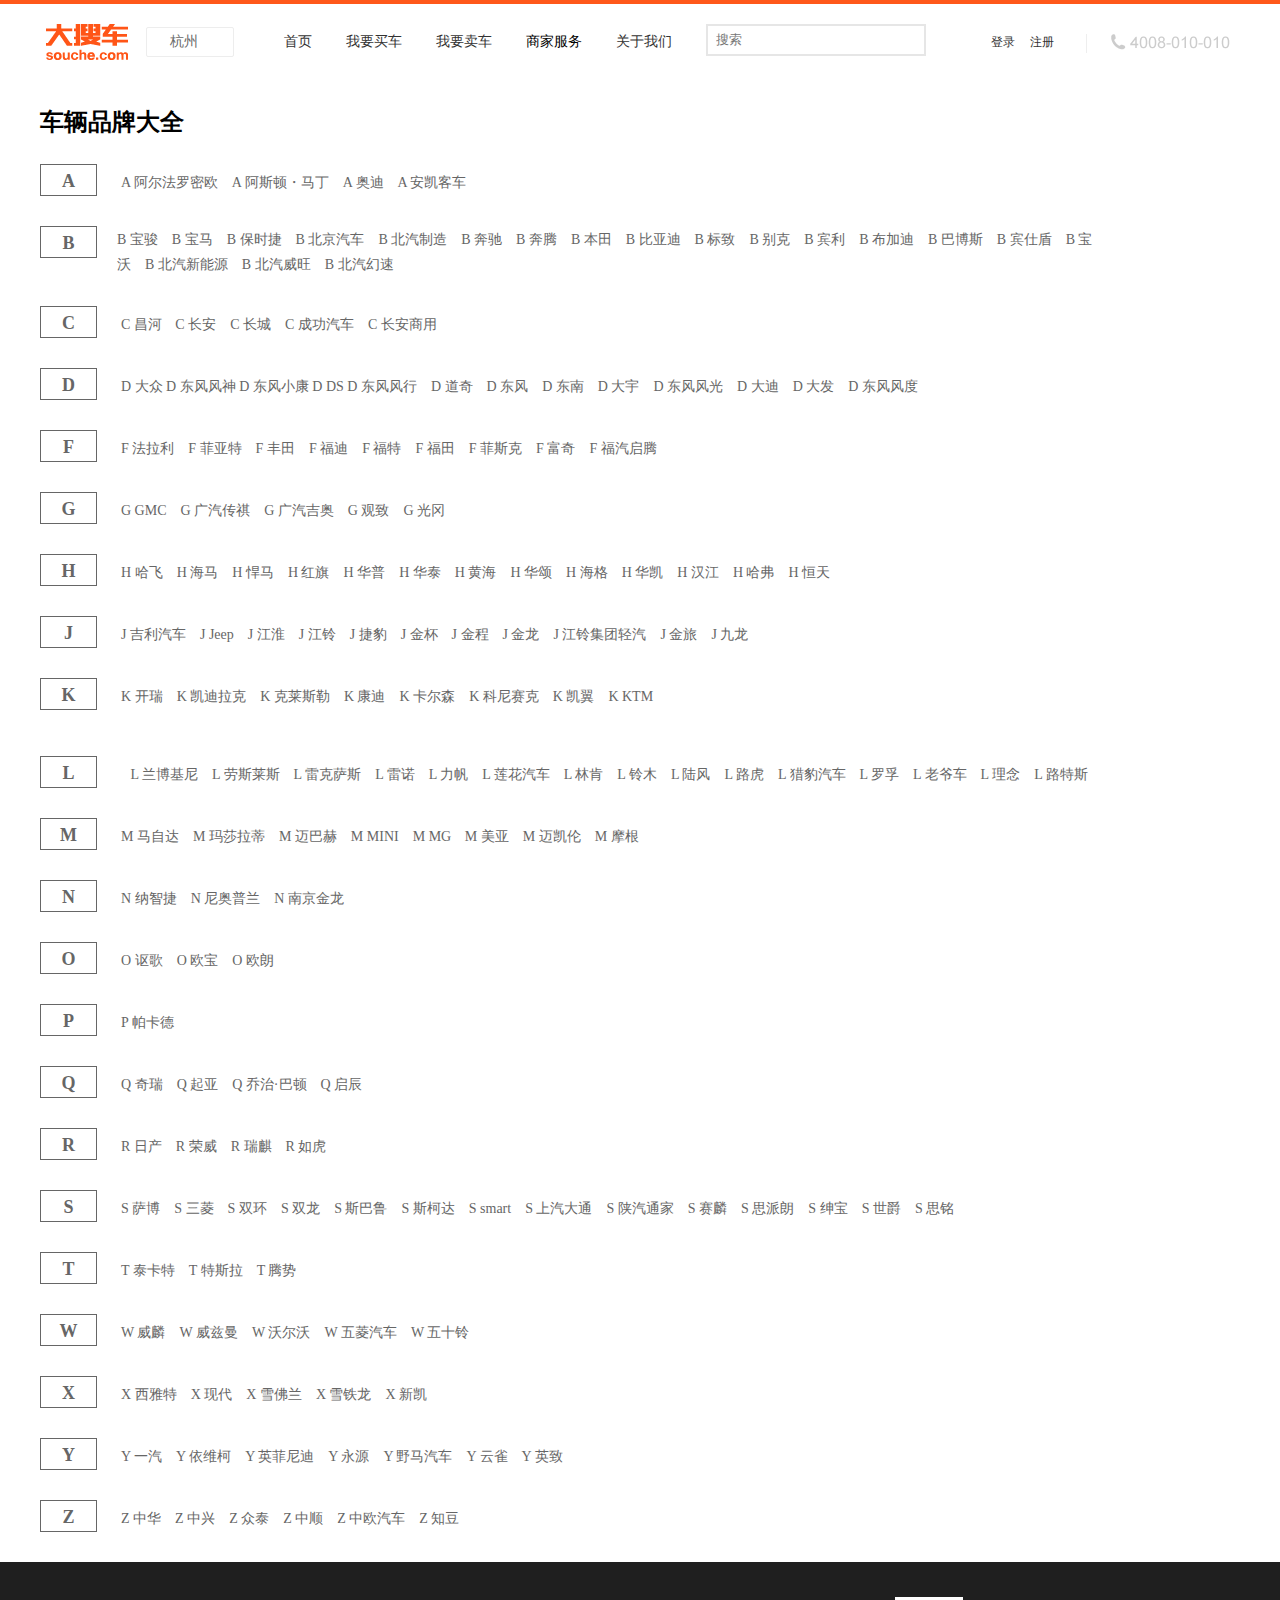
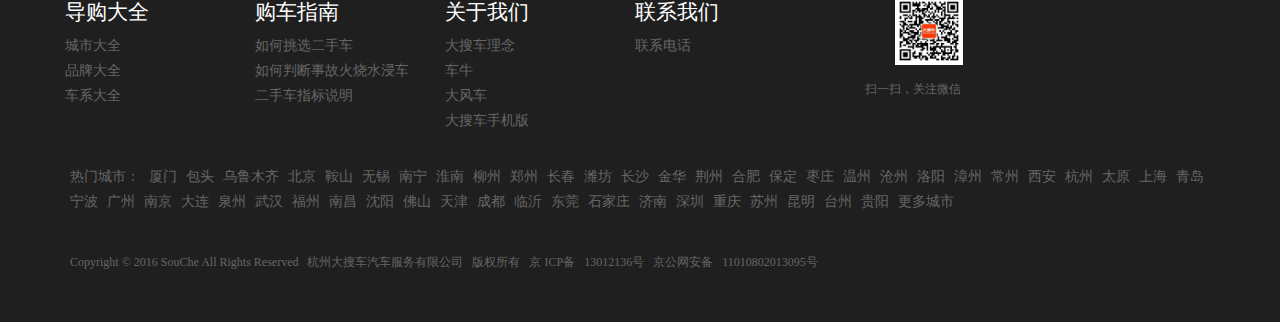
<file: brand.html>
<!doctype html>
<html lang="en">
<head>
	<meta charset="UTF-8">
	<meta name="keywords" content="杭州小蓓网络科技有限公司" />
		<meta name="description" content="杭州小蓓网络科技有限公司 是一件技术开发、技术服务、技术咨询、成果转让公司。主要经营技术开发、技术服务、技术咨询、成果转让：计算机网络信息技术、多媒体技术、计算机数据处理技术、计算机系统集成技术。" />
	<link rel="stylesheet" href="./css/reset.css" />
	<link rel="stylesheet" href="./css/core.css" />
	<link rel="stylesheet" href="./css/brand.css" />
	<title>brand</title>
</head>
<body>
	<div class="topNav normal" id="topNav">
			<div class="w1200">
				<a class="logo"></a>
				<div class="area">
					<span>杭州</span>
					<i></i>
					<div class="fixedBox"></div>
				</div>
				<a class="anchor" href="">首页</a>
				<a class="anchor"  href="买车.html" target="_blank">我要买车</a>
				<a class="anchor"  href="/sell">我要卖车</a>
				<div class="anchor">商家服务</div>
				<a class="anchor"  href="/about">关于我们</a>
				<input placeholder="搜索" />
				<a id="signIn" class="sign" href="/signIn">登录</a>
				<a id="signUp" class="sign" href="/signUp">注册</a>
				<div class="icon tel"></div>
			</div>
		</div>

		<div class="main w1200">
			<h2>车辆品牌大全</h2>
			<div>
			<span>A</span>
			<a href="">A 阿尔法罗密欧</a> <a href="">A 阿斯顿・马丁</a> <a href="">A 奥迪</a> <a href="">A 安凯客车</a>
			</div>

			<div>
			<span class="B_car">B</span>
			<div class="chang">
			<a href="">B 宝骏</a> <a href="">B 宝马</a> <a href="">B 保时捷</a> <a href="">B 北京汽车</a> <a href="">B 北汽制造</a> <a href="">B 奔驰</a> <a href="">B 奔腾</a> <a href="">B 本田</a> <a href="">B 比亚迪</a> <a href="">B 标致</a> <a href="">B 别克</a> <a href="">B 宾利</a> <a href="">B 布加迪</a> <a href="">B 巴博斯</a> <a href="">B 宾仕盾</a> <a href="">B 宝沃</a> <a href="">B 北汽新能源</a> <a href="">B 北汽威旺</a> <a href="">B 北汽幻速</a>
			</div>
			</div>
			<div style="clear:both"></div>

			<div>
			<span>C</span>
			<a href="">C 昌河 </a> <a href="">C 长安</a> <a href="">C 长城</a> <a href="">C 成功汽车</a> <a href="">C 长安商用</a>
			</div>
			<div>
			<span>D</span>
			 <a href="">D 大众         D 东风风神 D 东风小康 D DS D 东风风行</a> <a href="">D 道奇</a> <a href="">D 东风</a> <a href="">D 东南</a> <a href="">D 大宇</a> <a href="">D 东风风光</a> <a href="">D 大迪</a> <a href="">D 大发</a> <a href="">D 东风风度</a>
			</div>
			<div>
			<span>F</span>
			<a href="">F 法拉利</a> <a href="">F 菲亚特</a> <a href="">F 丰田</a> <a href="">F 福迪</a> <a href="">F 福特</a> <a href="">F 福田</a> <a href="">F 菲斯克</a> <a href="">F 富奇</a> <a href="">F 福汽启腾</a>
			</div>
			<div>
			<span>G</span>
			<a href="">G GMC</a> <a href="">G 广汽传祺</a> <a href="">G 广汽吉奥</a> <a href="">G 观致</a> <a href="">G 光冈</a>
			</div> 
			<div>
			<span>H</span>
			<a href="">H 哈飞</a> <a href="">H 海马</a> <a href="">H 悍马</a> <a href="">H 红旗</a> <a href="">H 华普</a> <a href="">H 华泰</a> <a href="">H 黄海</a> <a href="">H 华颂</a> <a href="">H 海格</a> <a href="">H 华凯</a> <a href="">H 汉江</a> <a href="">H 哈弗</a> <a href="">H 恒天</a>
			</div>
			<div>
			<span>J</span>
			 <a href="">J 吉利汽车</a> <a href="">J Jeep</a> <a href="">J 江淮</a>  <a href="">J 江铃</a> <a href="">J 捷豹</a> <a href="">J 金杯</a>  <a href="">J 金程</a> <a href="">J 金龙</a> <a href="">J 江铃集团轻汽</a>  <a href="">J 金旅</a> <a href="">J 九龙</a>
			 </div>
			 <div>
			<span>K</span>
			<a href="">K 开瑞</a> <a href="">K 凯迪拉克</a> <a href="">K 克莱斯勒</a> <a href="">K 康迪</a> <a href="">K 卡尔森</a> <a href="">K 科尼赛克</a> <a href="">K 凯翼</a> <a href="">K KTM</a> <a href=""><K 卡威/a>
			</div>
			<div>
			<span>L</span>              
			<a href="">L 兰博基尼</a> <a href="">L 劳斯莱斯</a> <a href="">L 雷克萨斯</a> <a href="">L 雷诺</a> <a href="">L 力帆</a> <a href="">L 莲花汽车</a> <a href="">L 林肯</a> <a href="">L 铃木</a> <a href="">L 陆风</a> <a href="">L 路虎</a> <a href="">L 猎豹汽车</a> <a href="">L 罗孚</a> <a href="">L 老爷车</a> <a href="">L 理念</a> <a href="">L 路特斯</a>
			</div>
			<div>
			<span>M</span>
			<a href="">M 马自达</a> <a href="">M 玛莎拉蒂</a> <a href="">M 迈巴赫</a> <a href="">M MINI</a> <a href="">M MG </a> <a href="">M 美亚</a> <a href="">M 迈凯伦</a> <a href="">M 摩根</a> 
			</div>
			<div>
			<span>N</span>
			<a href="">N 纳智捷</a> <a href="">N 尼奥普兰</a> <a href="">N 南京金龙</a>
			</div>
			<div>
			<span>O</span>
			<a href="">O 讴歌</a> <a href="">O 欧宝</a> <a href="">O 欧朗</a>
			</div>
			<div>
			<span>P</span>
			<a href="">P 帕卡德</a>
			</div>
			<div>
			<span>Q</span>
			<a href="">Q 奇瑞</a> <a href="">Q 起亚</a> <a href="">Q 乔治·巴顿</a> <a href="">Q 启辰</a>
			</div>
			<div>
			<span>R</span>
			<a href="">R 日产</a> <a href="">R 荣威</a> <a href="">R 瑞麒</a> <a href="">R 如虎</a>
			</div>
			<div>
			<span>S</span>         
			<a href="">S 萨博</a> <a href="">S 三菱</a> <a href="">S 双环</a> <a href="">S 双龙</a> <a href="">S 斯巴鲁</a> <a href="">S 斯柯达</a> <a href="">S smart</a> <a href="">S 上汽大通</a> <a href="">S 陕汽通家</a> <a href="">S 赛麟</a> <a href="">S 思派朗</a> <a href="">S 绅宝</a> <a href="">S 世爵</a> <a href="">S 思铭</a>
			</div>
			<div>
			<span>T</span>
			<a href="">T 泰卡特</a> <a href="">T 特斯拉</a> <a href="">T 腾势</a>
			</div>
			<div>
			<span>W</span>
			<a href="">W 威麟</a> <a href="">W 威兹曼</a> <a href="">W 沃尔沃</a> <a href="">W 五菱汽车</a> <a href="">W 五十铃</a>
			</div>
			<div>
			<span>X</span>
			<a href="">X 西雅特</a> <a href="">X 现代</a> <a href="">X 雪佛兰</a> <a href="">X 雪铁龙</a> <a href="">X 新凯</a>
			</div>
			<div>
			<span>Y</span>
			<a href="">Y 一汽</a> <a href="">Y 依维柯</a> <a href="">Y 英菲尼迪</a> <a href="">Y 永源</a> <a href="">Y 野马汽车</a> <a href="">Y 云雀</a> <a href="">Y 英致</a>
			</div>
			<div>
			<span>Z</span>
			<a href="">Z 中华</a> <a href="">Z 中兴</a> <a href="">Z 众泰</a> <a href="">Z 中顺</a> <a href="">Z 中欧汽车</a> <a href="">Z 知豆</a>
			</div>
		</div>

		
		<div class="bottomNav" style="height:360px">
			<div class="w_1200">
			<div class="b_nav">
				<ul>
					<li><h2>导购大全</h2></li>
					<li>城市大全</li>
					<li>品牌大全</li>
					<li>车系大全</li>
				</ul>
				<ul>
					<li><h2>购车指南</h2></li>
					<li>如何挑选二手车</li>
					<li>如何判断事故火烧水浸车</li>
					<li>二手车指标说明</li>
				</ul>
				<ul>
					<li><h2>关于我们</h2></li>
					<li>大搜车理念</li>
					<li>车牛</li>
					<li>大风车</li>
					<li>大搜车手机版</li>
				</ul>
				<ul>
					<li><h2>联系我们</h2></li>
					<li>联系电话</li>
				</ul>
			</div>
			<div class="scan">
				<img src="image/scan.jpg" width="68px" height="68px">
				<p>扫一扫，关注微信</p>
			</div>
			<div style="clear:both;"></div>
			<div class="city">                        
				<span>热门城市：</span>
				<span>厦门</span>   <span>包头</span>   <span>乌鲁木齐</span>
				<span>北京</span>	<span>鞍山</span>	<span>无锡</span>
				<span>南宁</span>	<span>淮南</span>	<span>柳州</span>
				<span>郑州</span>	<span>长春</span>	<span>潍坊</span>
				<span>长沙</span>	<span>金华</span>	<span>荆州</span>
				<span>合肥</span>	<span>保定</span>	<span>枣庄</span>
				<span>温州</span>	<span>沧州</span>	<span>洛阳</span>
				<span>漳州</span>	<span>常州</span>	<span>西安</span>		  				<span>杭州</span>   <span>太原</span>   <span>上海</span>
				<span>青岛</span>   <span>宁波</span>   <span>广州</span>
				<span>南京</span>   <span>大连</span>   <span>泉州</span>
				<span>武汉</span>   <span>福州</span>   <span>南昌</span>
				<span>沈阳</span>   <span>佛山</span>   <span>天津</span>
				<span>成都</span>   <span>临沂</span>   <span>东莞</span>
				<span>石家庄</span> <span>济南</span>   <span>深圳</span>
				<span>重庆</span>   <span>苏州</span>   <span>昆明</span>
				<span>台州</span>   <span>贵阳</span>   <span>更多城市</span>
			</div>
			<div class="Copyright">
				<span>Copyright © 2016 SouChe All Rights Reserved</span>
				<span>杭州大搜车汽车服务有限公司</span>
				<span>版权所有</span>
				<span>京 ICP备</span>
				<span>13012136号</span>
				<span>京公网安备</span>
				<span>11010802013095号</span>      
			</div>
			</div>
		</div>
</body>
</html>
</file>
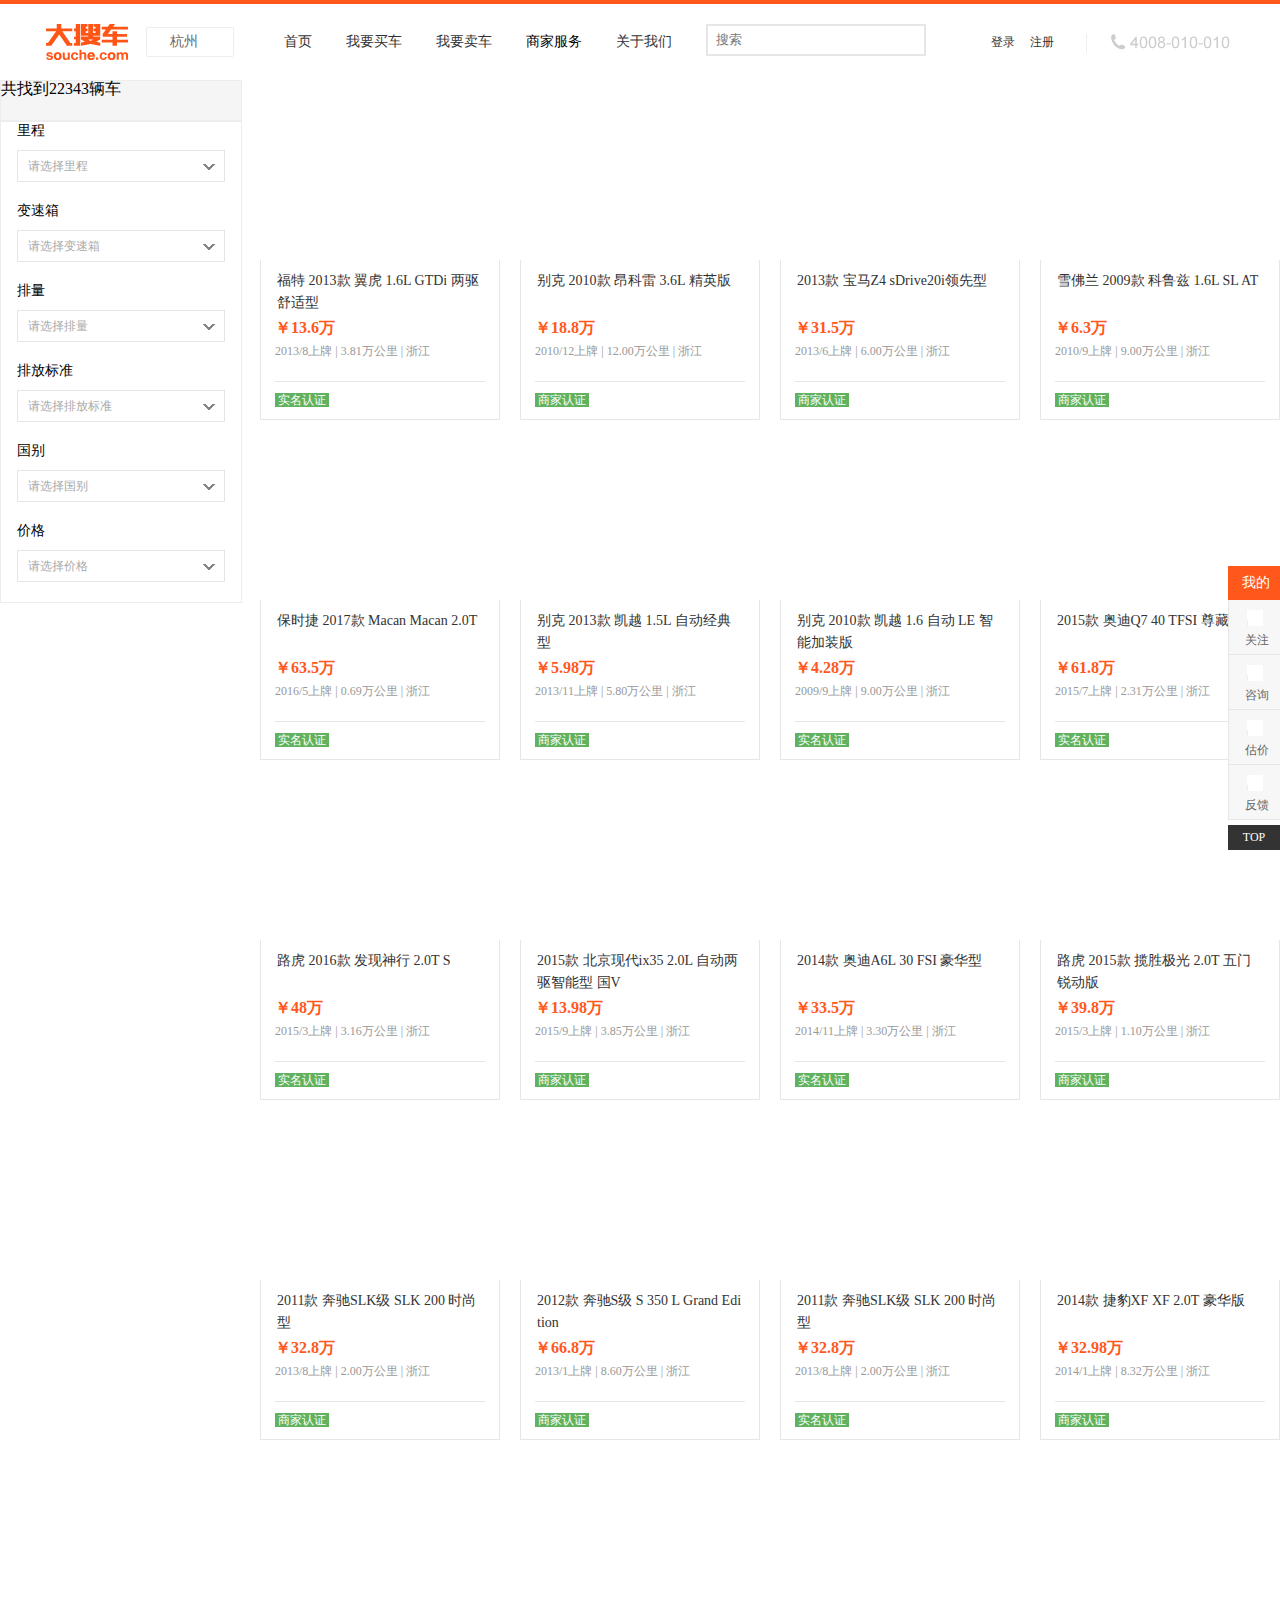
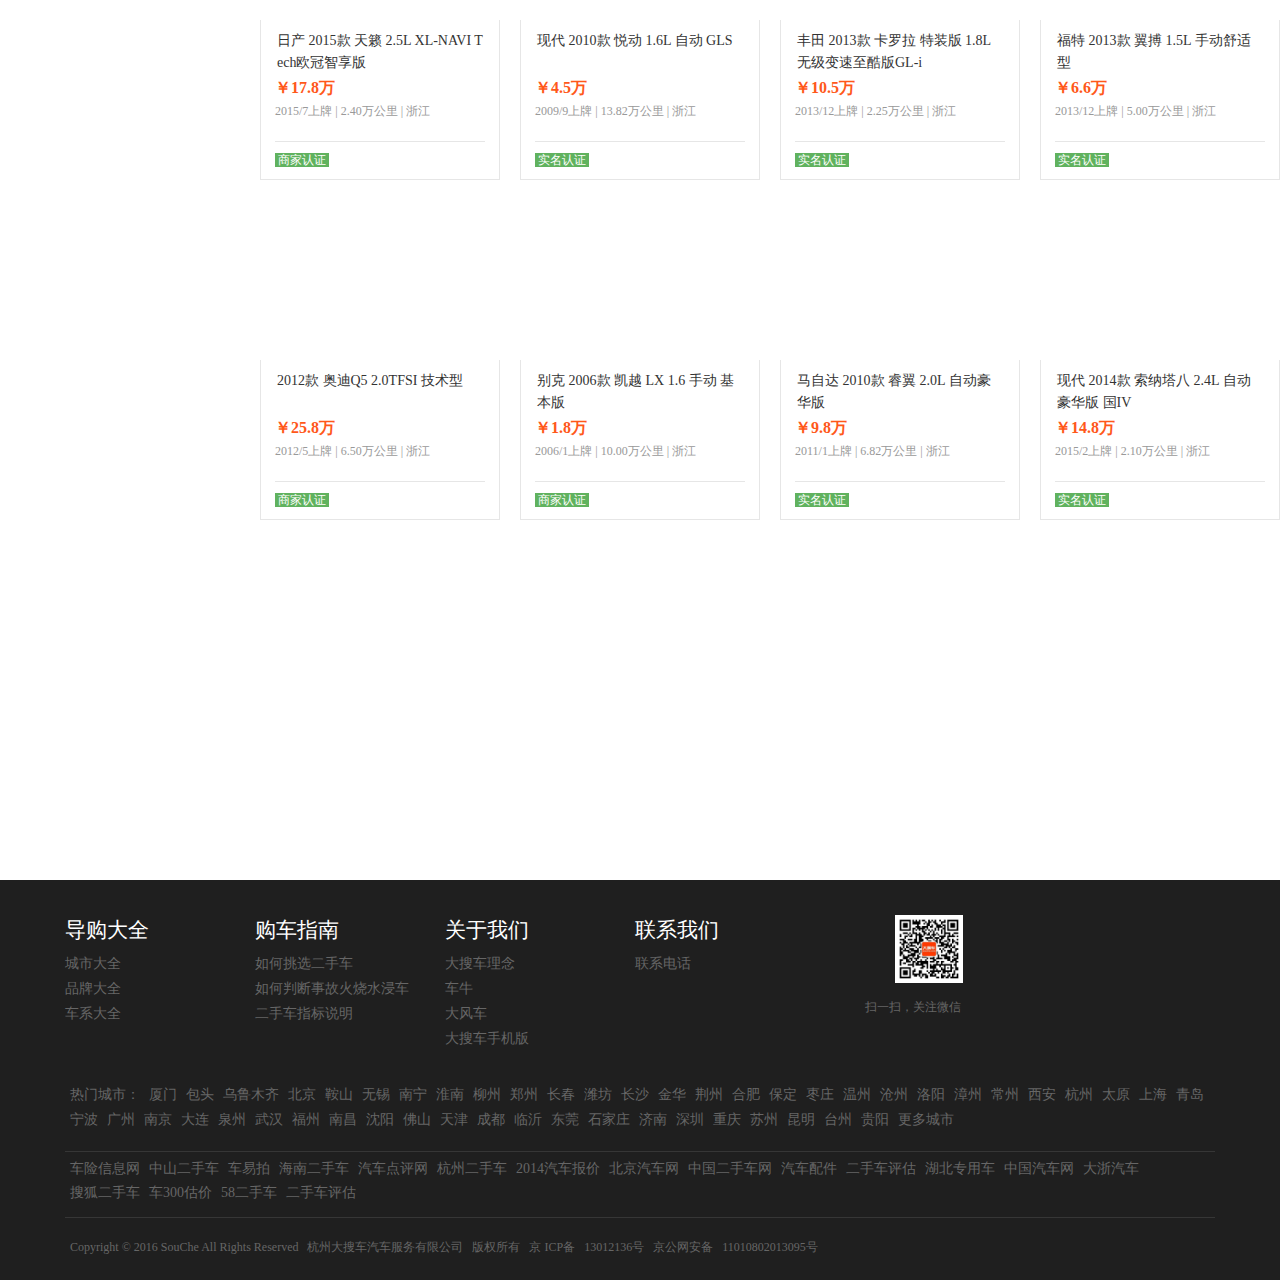
<file: buyCars.html>
<!DOCTYPE HTML PUBLIC "-//W3C//DTD HTML 4.01//EN" "http://www.w3.org/TR/html4/strict.dtd">
<html>
	<head>
		<meta charset="utf-8" />
		<meta name="keywords" content="杭州小蓓网络科技有限公司" />
		<meta name="description" content="杭州小蓓网络科技有限公司 是一件技术开发、技术服务、技术咨询、成果转让公司。主要经营技术开发、技术服务、技术咨询、成果转让：计算机网络信息技术、多媒体技术、计算机数据处理技术、计算机系统集成技术。" />
		<link rel="stylesheet" href="./css/reset.css" />
		<link rel="stylesheet" href="./css/core.css" />
		<link rel="stylesheet" href="./css/buy.css" />
		<title>摆车网 - 我要买车</title>
	</head>
	<body>
		<div class="topNav normal" id="topNav">
			<div class="w1200">
				<a class="logo"></a>
				<div class="area">
					<span>杭州</span>
					<i></i>
					<div class="fixedBox"></div>
				</div>
				<a class="anchor" href="首页.html" target="_blank">首页</a>
				<a class="anchor"  href="/buy">我要买车</a>
				<a class="anchor"  href="/sell">我要卖车</a>
				<div class="anchor">商家服务</div>
				<a class="anchor"  href="/about">关于我们</a>
				<input placeholder="搜索" />
				<a class="sign" href="/signIn">登录</a>
				<a class="sign" href="/signUp">注册</a>
				<div class="icon tel"></div>
			</div>
		</div>
		<div class="main w1280">
			<div class="left">
				<div class="top">共找到22343辆车</div>
				<div class="bottom" id="bottom"></div>
			</div>
			<div class="right">
				<div class="top"></div>
				<div class="bottom">
					<div class="container" id="cars"></div>
				</div>
			</div>
		</div>
				<div class="bottomNav">
			<div class="w_1200">
			<div class="b_nav">
				<ul>
					<li><h2>导购大全</h2></li>
					<li><a href="city.html">城市大全</a></li>
					<li><a href="brand.html">品牌大全</a></li>
					<li><a href=".html">车系大全</a></li>
				</ul>
				<ul>
					<li><h2>购车指南</h2></li>
					<li><a href=".html">如何挑选二手车</a></li>
					<li><a href=".html">如何判断事故火烧水浸车</a></li>
					<li><a href=".html">二手车指标说明</a></li>
				</ul>
				<ul>
					<li><h2>关于我们</h2></li>
					<li><a href=".html">大搜车理念</a></li>
					<li><a href=".html">车牛</a></li>
					<li><a href=".html">大风车</a></li>
					<li><a href=".html">大搜车手机版</a></li>
				</ul>
				<ul>
					<li><h2>联系我们</h2></li>
					<li>联系电话</li>
				</ul>
			</div>
			<div class="scan">
				<img src="image/scan.jpg" width="68px" height="68px">
				<p>扫一扫，关注微信</p>
			</div>
			<div style="clear:both;"></div>
			<div class="city">                        
				<span>热门城市：</span>
				<span>厦门</span>   <span>包头</span>   <span>乌鲁木齐</span>
				<span>北京</span>	<span>鞍山</span>	<span>无锡</span>
				<span>南宁</span>	<span>淮南</span>	<span>柳州</span>
				<span>郑州</span>	<span>长春</span>	<span>潍坊</span>
				<span>长沙</span>	<span>金华</span>	<span>荆州</span>
				<span>合肥</span>	<span>保定</span>	<span>枣庄</span>
				<span>温州</span>	<span>沧州</span>	<span>洛阳</span>
				<span>漳州</span>	<span>常州</span>	<span>西安</span>		  				<span>杭州</span>   <span>太原</span>   <span>上海</span>
				<span>青岛</span>   <span>宁波</span>   <span>广州</span>
				<span>南京</span>   <span>大连</span>   <span>泉州</span>
				<span>武汉</span>   <span>福州</span>   <span>南昌</span>
				<span>沈阳</span>   <span>佛山</span>   <span>天津</span>
				<span>成都</span>   <span>临沂</span>   <span>东莞</span>
				<span>石家庄</span> <span>济南</span>   <span>深圳</span>
				<span>重庆</span>   <span>苏州</span>   <span>昆明</span>
				<span>台州</span>   <span>贵阳</span>   <span>更多城市</span>
			</div>
			<div class="insurance">
				<a>车险信息网</a> <a>中山二手车</a> <a>车易拍</a> <a>海南二手车</a> <a>汽车点评网</a> <a>杭州二手车</a> <a>2014汽车报价</a> <a>北京汽车网</a> <a>中国二手车网</a> <a>汽车配件</a> <a>二手车评估</a> <a>湖北专用车</a> <a>中国汽车网</a> <a>大浙汽车</a> <a>搜狐二手车</a> <a>车300估价</a> <a>58二手车</a> <a>二手车评估</a>
			</div>
			<div class="Copyright">
				<span>Copyright © 2016 SouChe All Rights Reserved</span>
				<span>杭州大搜车汽车服务有限公司</span>
				<span>版权所有</span>
				<span>京 ICP备</span>
				<span>13012136号</span>
				<span>京公网安备</span>
				<span>11010802013095号</span>      
			</div>
			</div>
		</div>
		<div class="fixedNav">
			<div>我的车库</div>
			<a class="anchor">
				<i class="icon favor"></i>
				<span>关注的车</span>
			</a>
			<a class="anchor">
				<i class="icon consult"></i>
				<span>咨询的车</span>
			</a>
			<a class="anchor">
				<i class="icon sell"></i>
				<span>估价卖车</span>
			</a>
			<a class="anchor">
				<i class="icon feedback"></i>
				<span>反馈信息</span>
			</a>
		</div>
		<a class="btnTop" id="top">TOP</a>
		<script src="./js/util.js"></script>
		<script src="./js/core.js"></script>
		<script src="./js/buy.js"></script>
	</body>
</html>
</file>
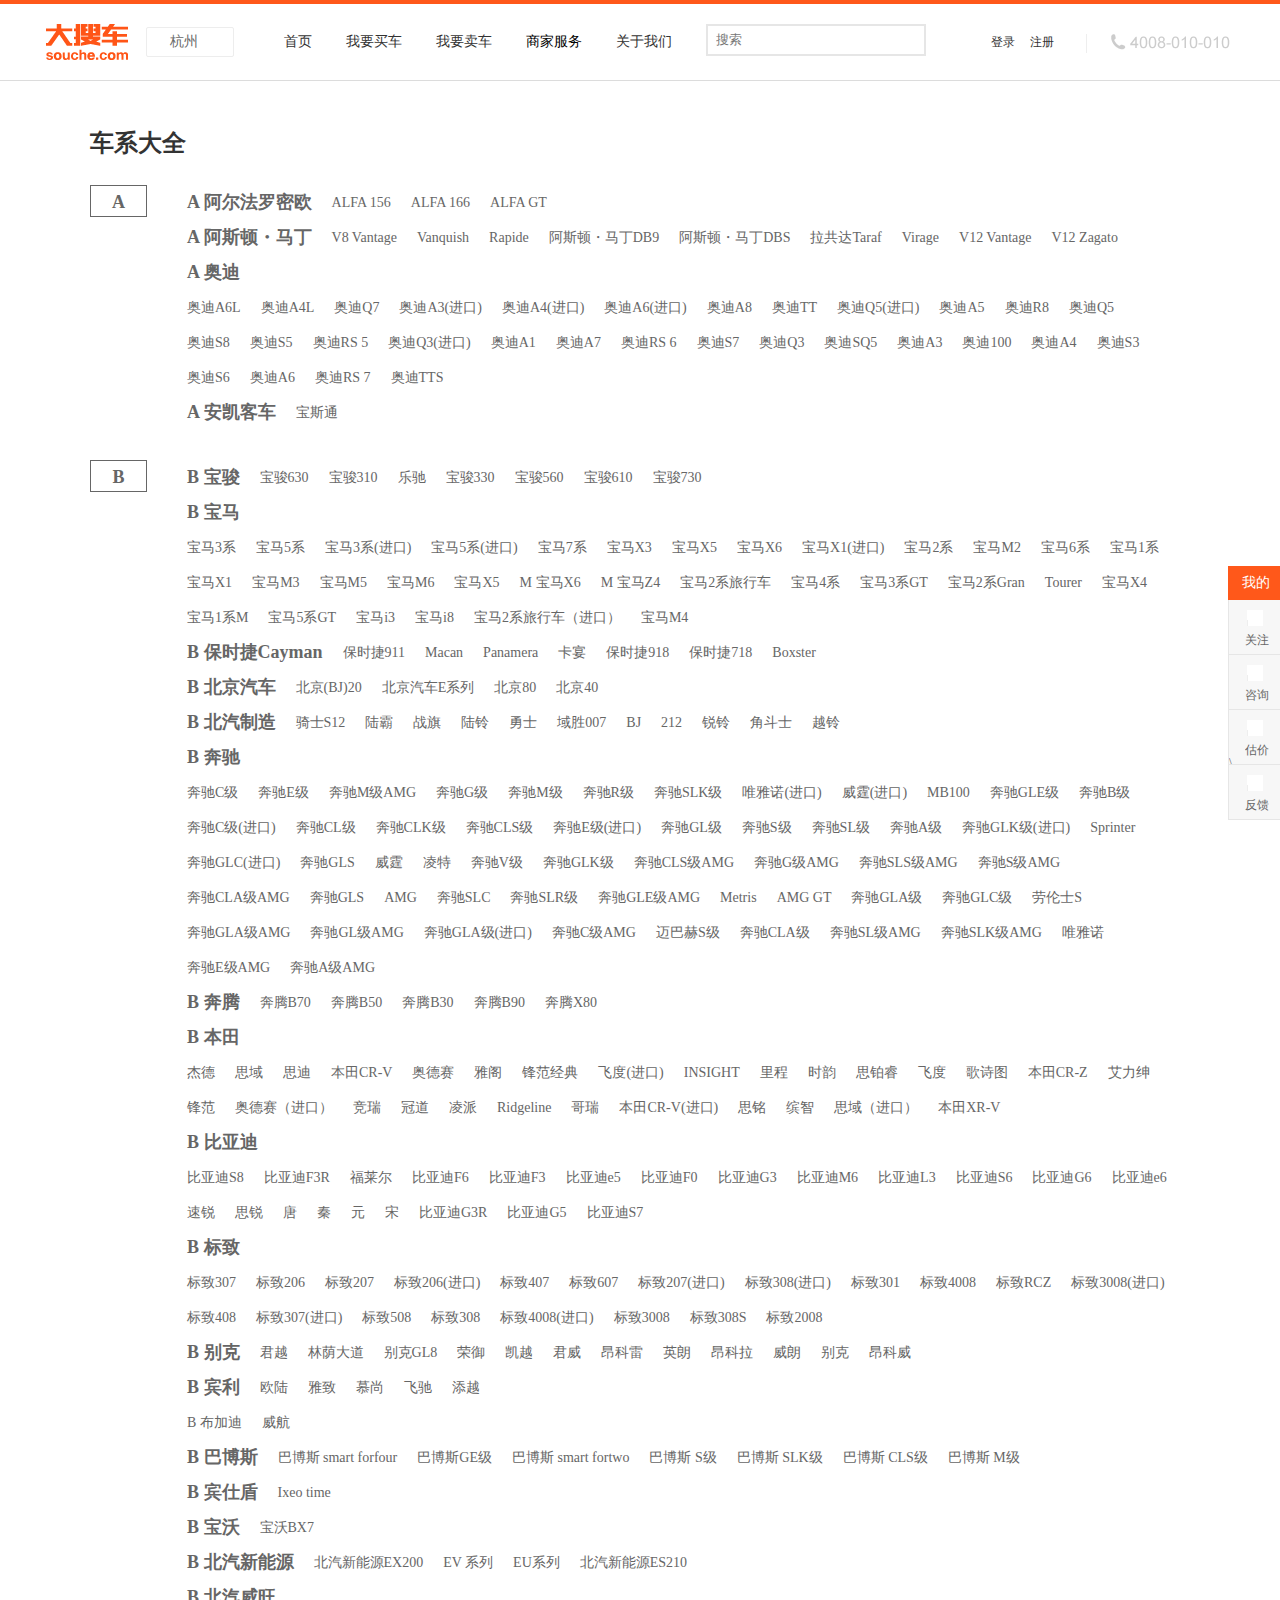
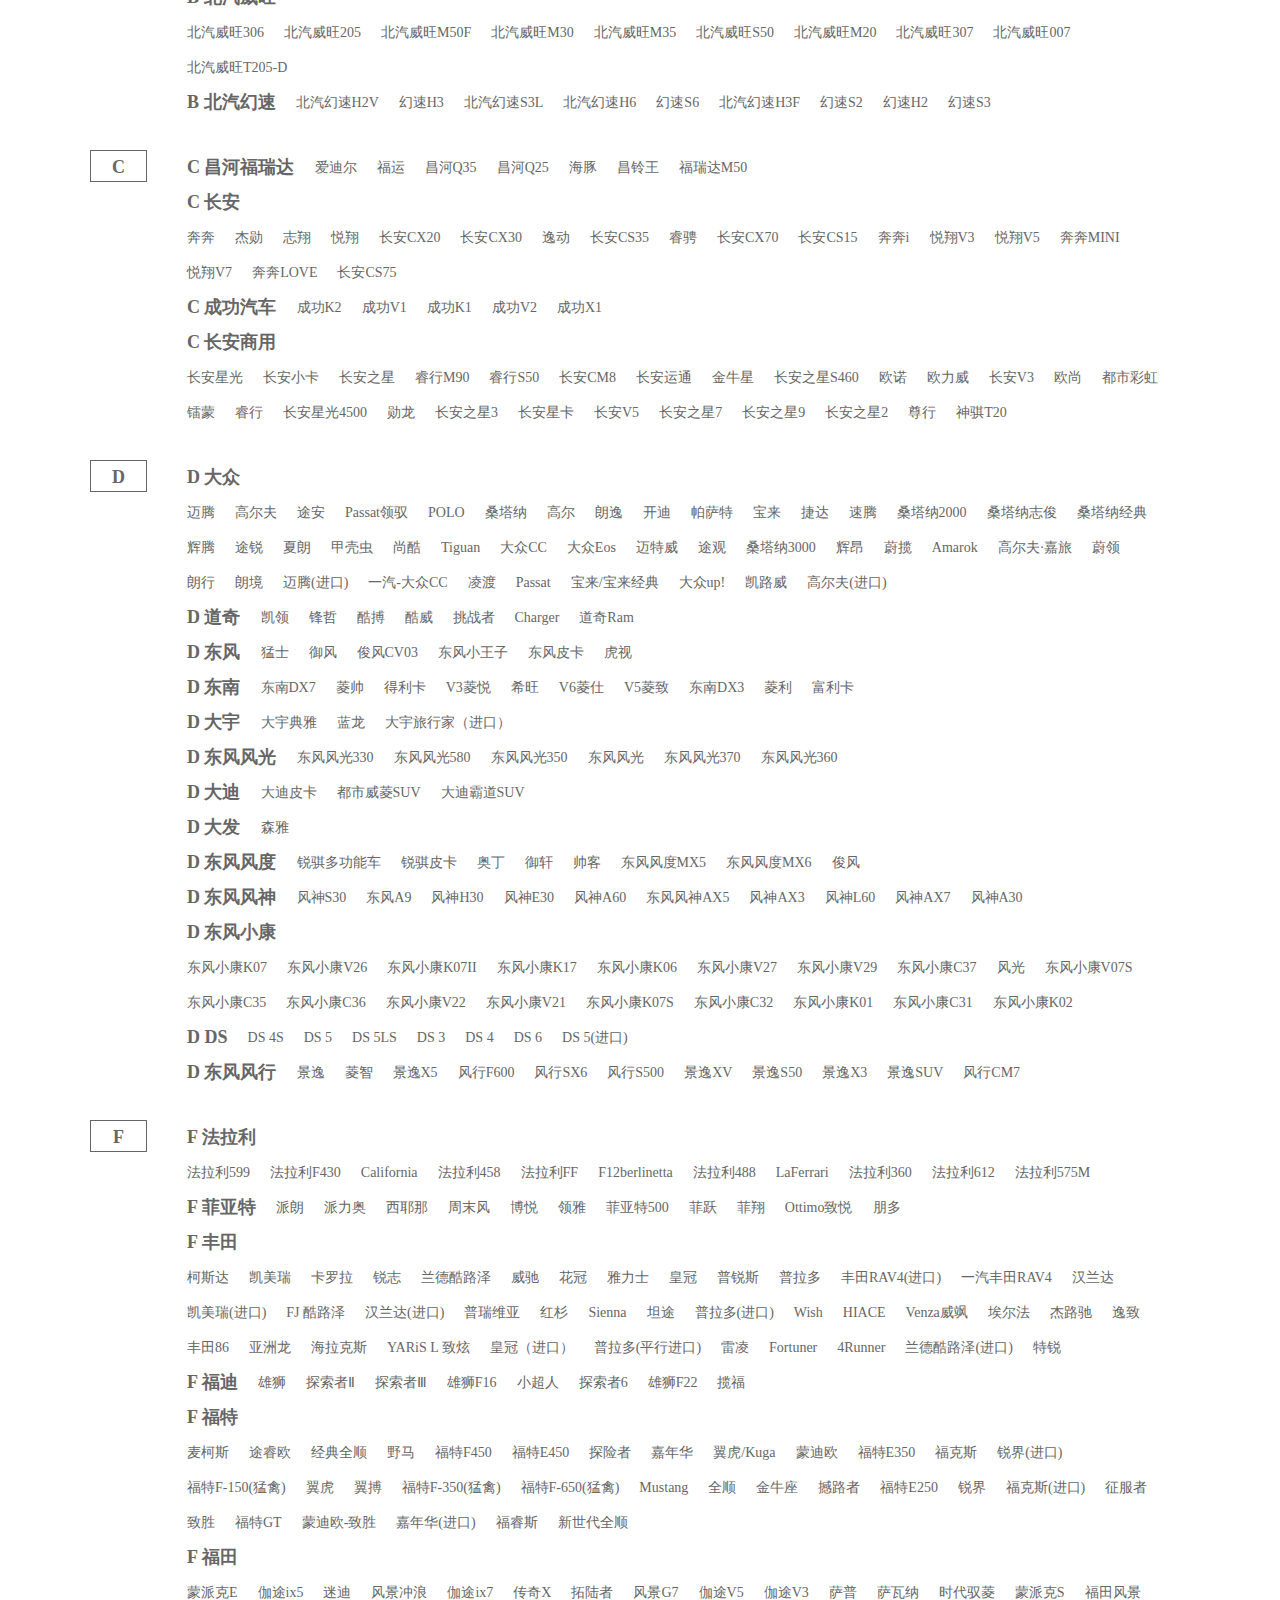
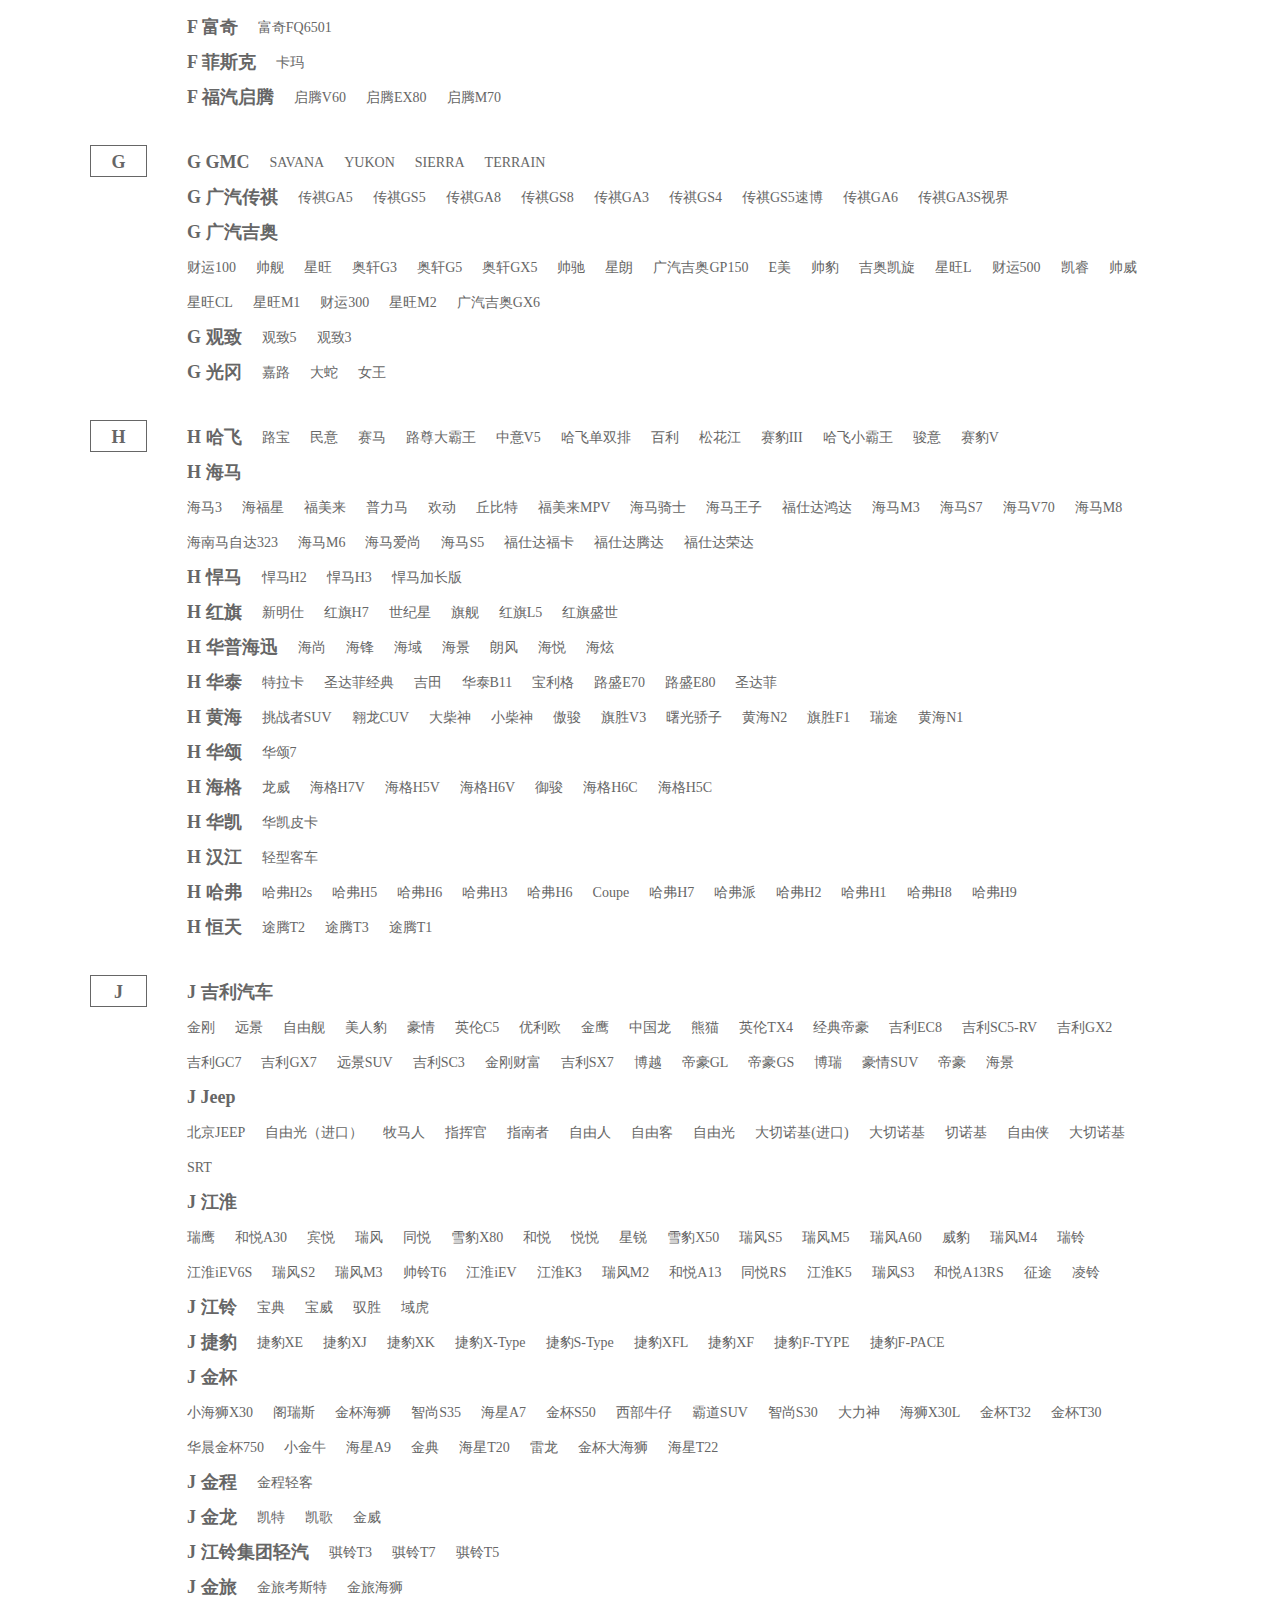
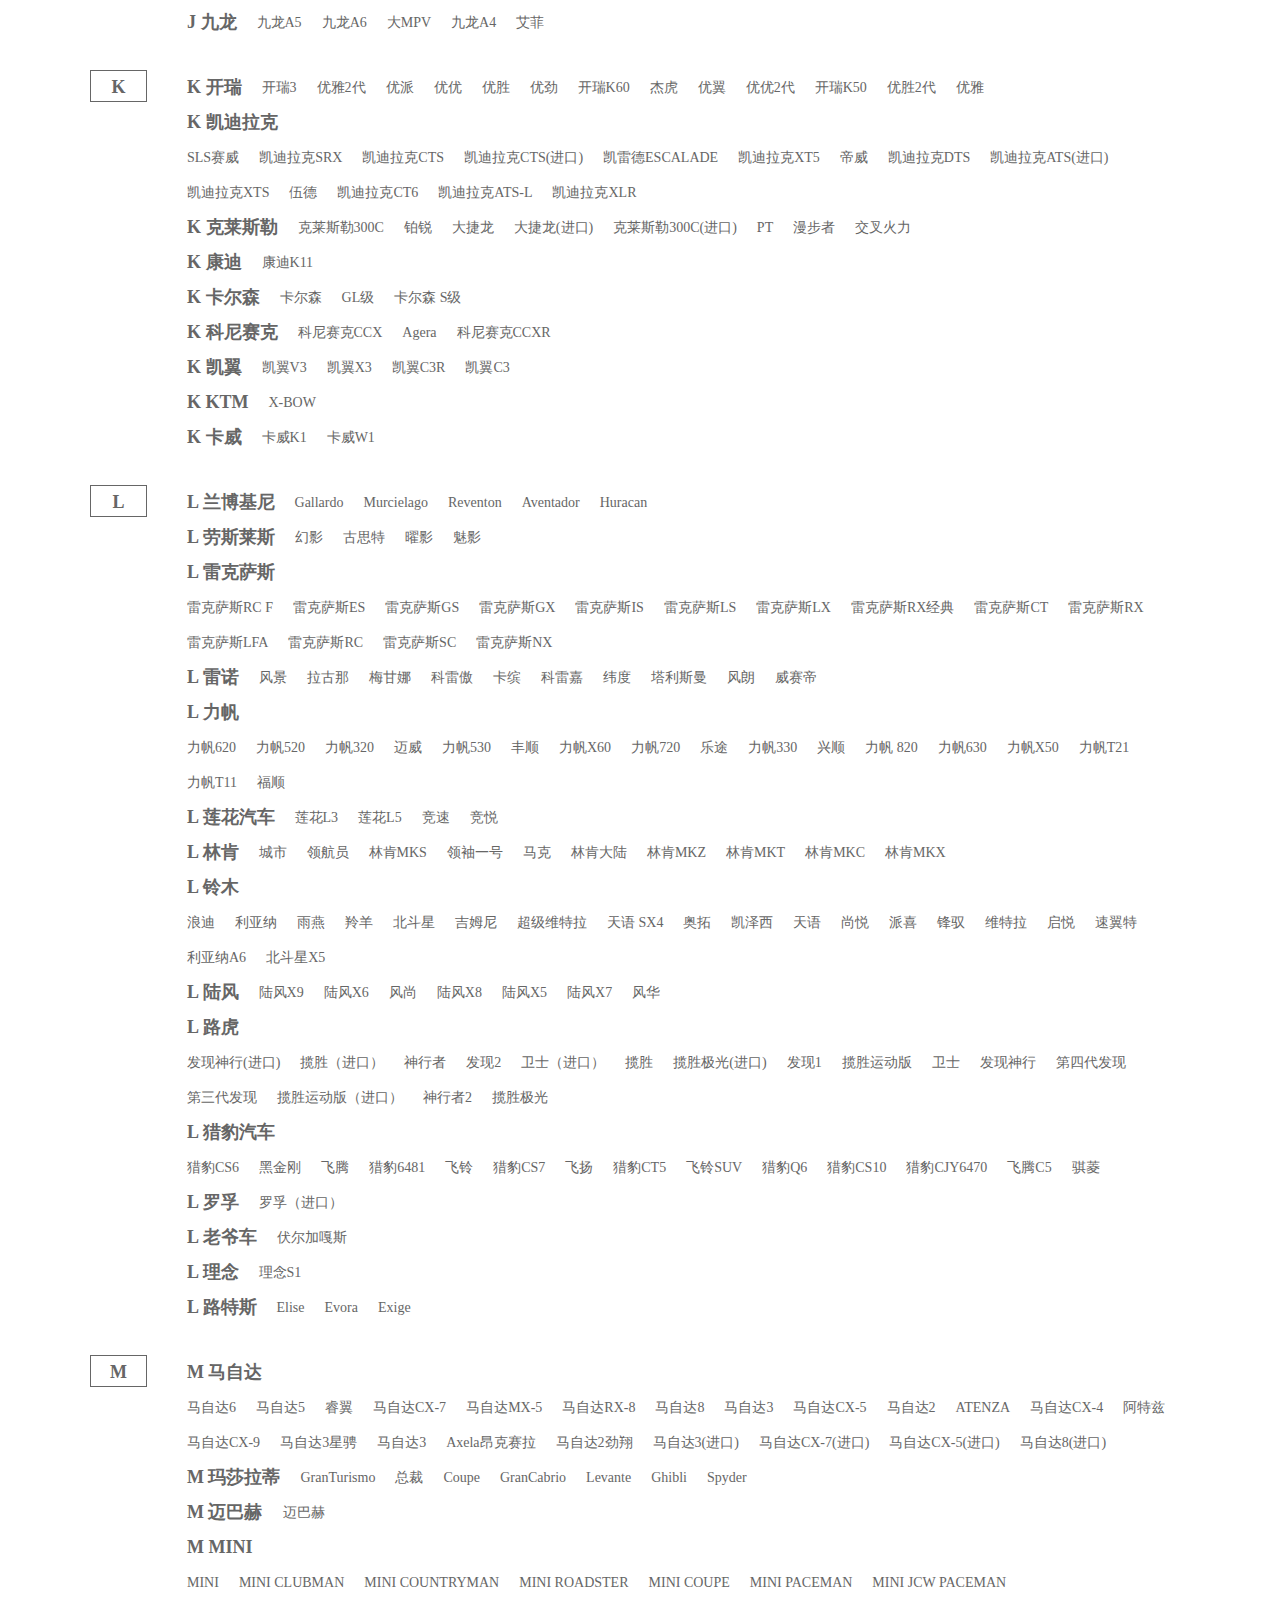
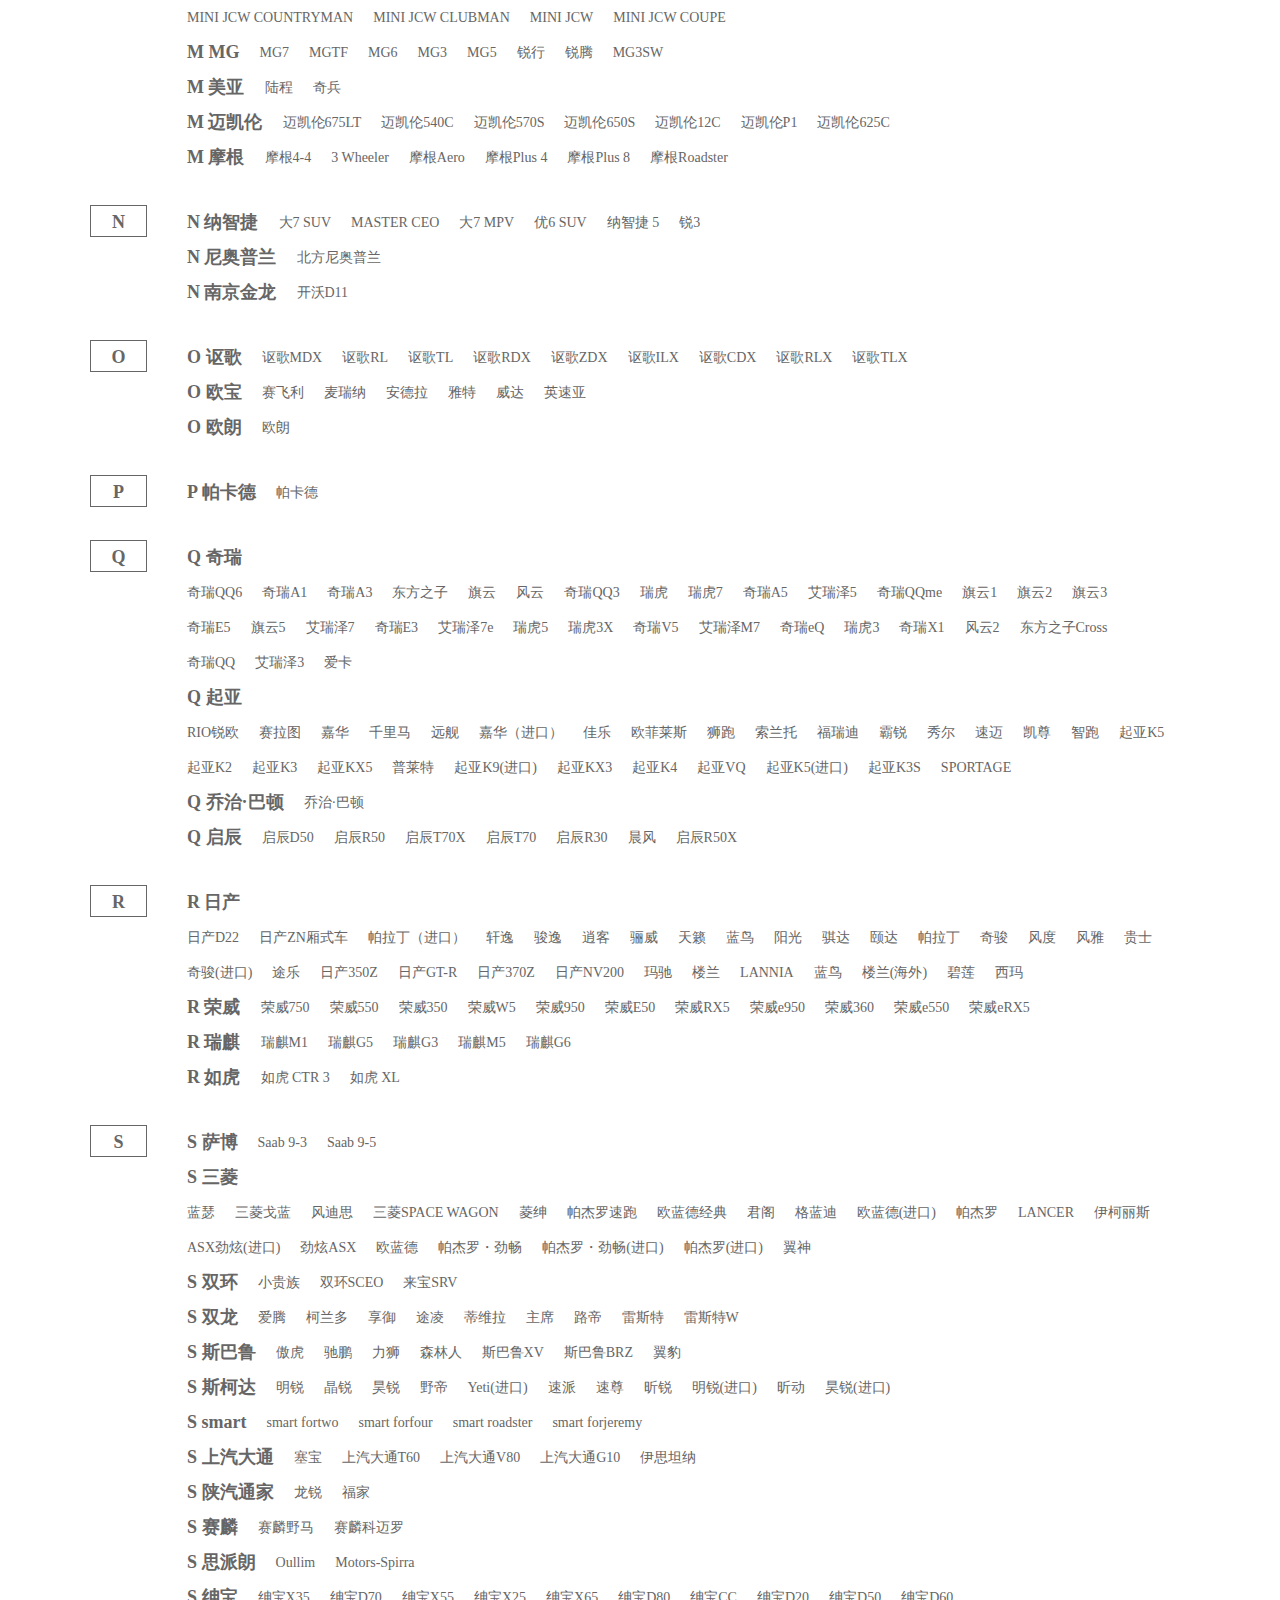
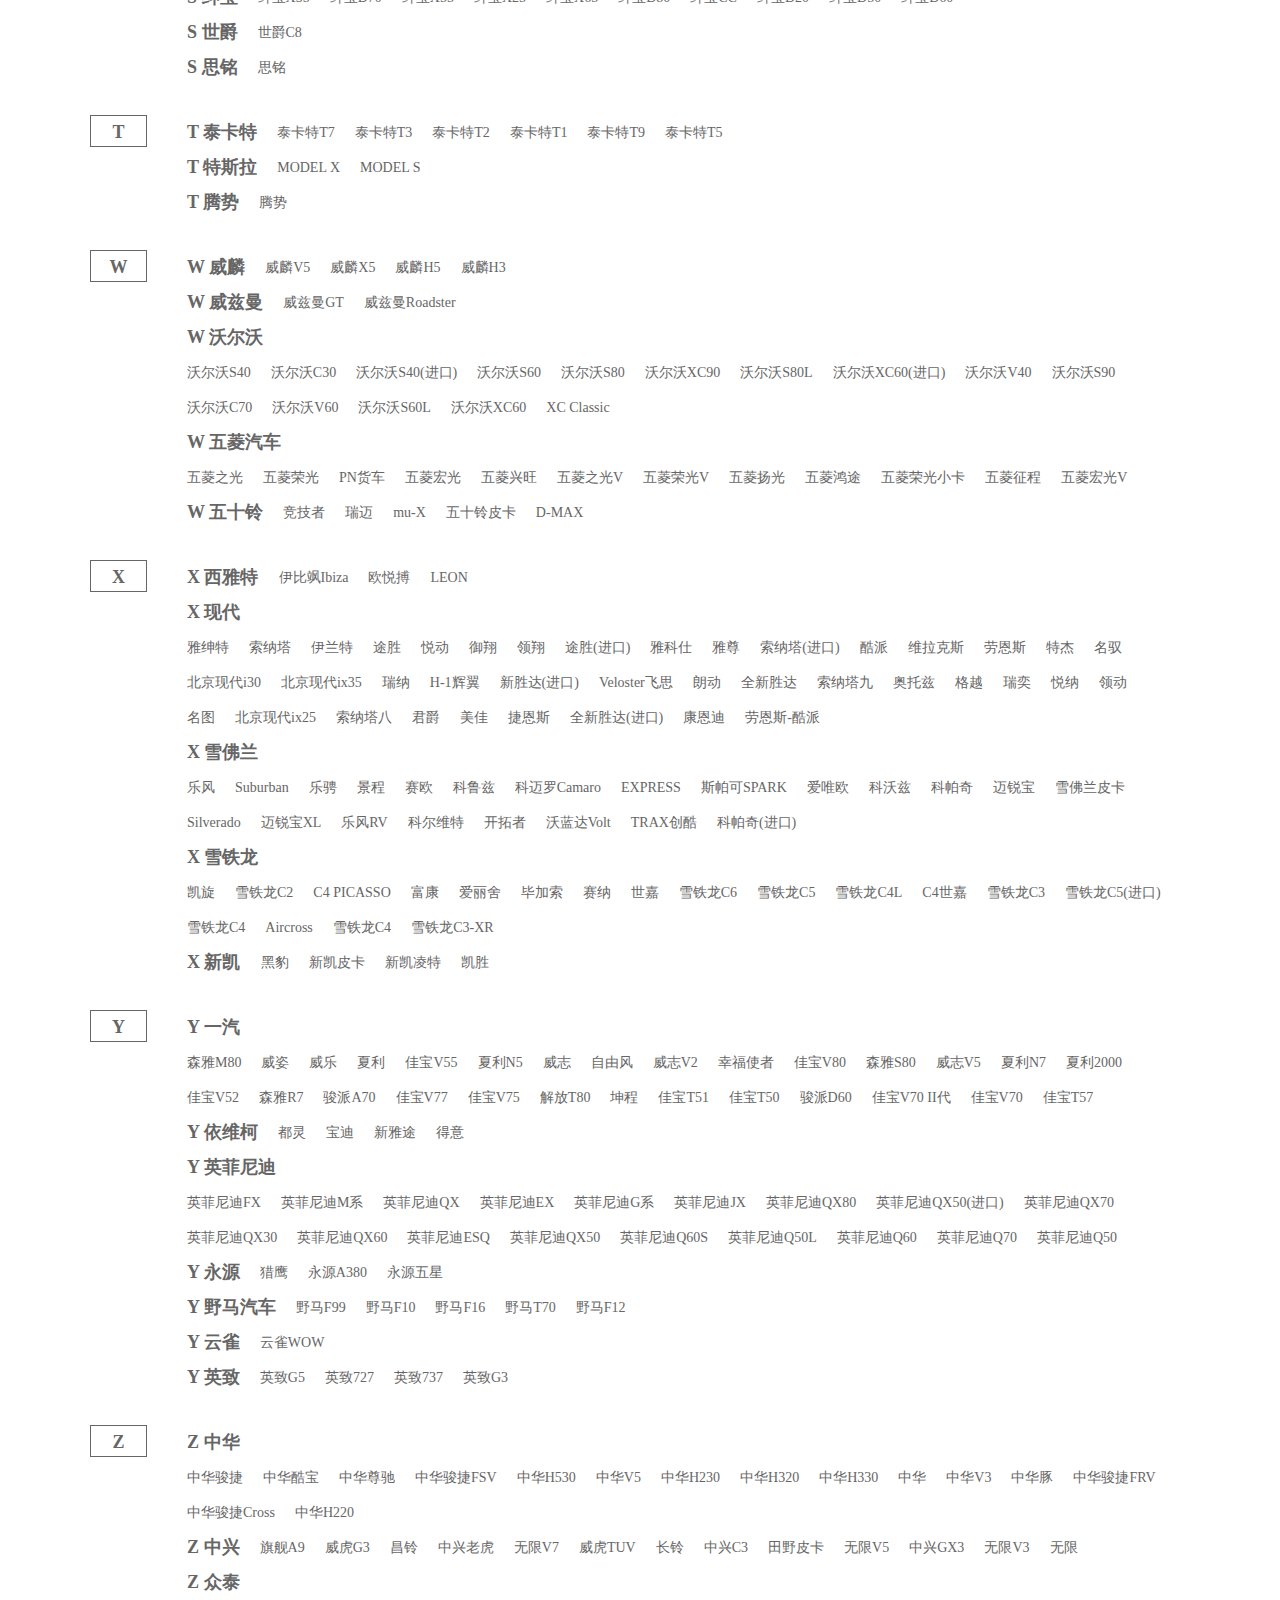
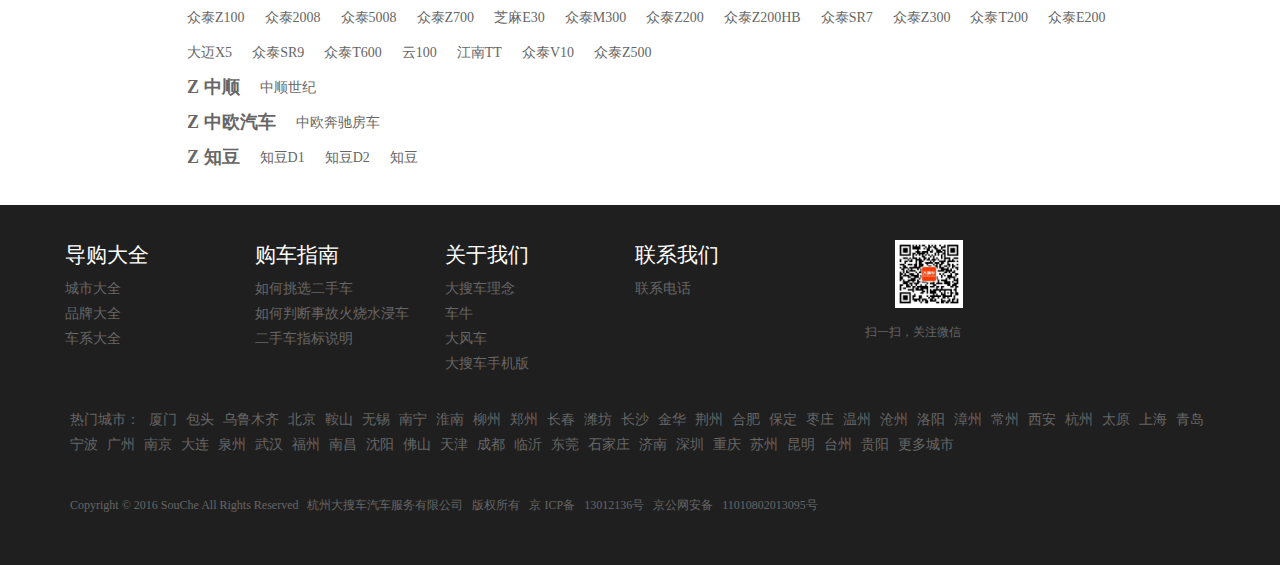
<file: chexi.html>
<!doctype html>
<html lang="en">
<head>
	<meta charset="UTF-8">
	<meta name="keywords" content="杭州小蓓网络科技有限公司" />
		<meta name="description" content="杭州小蓓网络科技有限公司 是一件技术开发、技术服务、技术咨询、成果转让公司。主要经营技术开发、技术服务、技术咨询、成果转让：计算机网络信息技术、多媒体技术、计算机数据处理技术、计算机系统集成技术。" />
	<link rel="stylesheet" href="./css/reset.css" />
	<link rel="stylesheet" href="./css/core.css" />
	<link rel="stylesheet" href="./css/chexi.css" />
	<title>chexi</title>
</head>

<body>
	
	<div class="topNav normal" id="topNav">
			<div class="w1200">
				<a class="logo"></a>
				<div class="area">
					<span>杭州</span>
					<i></i>
					<div class="fixedBox"></div>
				</div>
				<a class="anchor" href="">首页</a>
				<a class="anchor"  href="买车.html" target="_blank">我要买车</a>
				<a class="anchor"  href="/sell">我要卖车</a>
				<div class="anchor">商家服务</div>
				<a class="anchor"  href="/about">关于我们</a>
				<input placeholder="搜索" />
				<a id="signIn" class="sign" href="/signIn">登录</a>
				<a id="signUp" class="sign" href="/signUp">注册</a>
				<div class="icon tel"></div>
			</div>
		</div>
		<div class="line"></div>


	<div class="main">
			<h2>车系大全</h2>

		<div class="box">
			<span>A</span>
			<div class="box_text">
				<div class="text">
					<a class="la">A 阿尔法罗密欧</a><div>
					<a>ALFA 156</a>
					<a>ALFA 166</a>
					<a>ALFA GT</a><div class="clear"></div></div>	    
				</div>
				<div class="text">
					<a class="la">A 阿斯顿・马丁</a><div>
					<a>V8 Vantage</a>
					<a>Vanquish</a>
					<a>Rapide</a>
					<a>阿斯顿・马丁DB9</a>
					<a>阿斯顿・马丁DBS</a>
					<a>拉共达Taraf</a>
					<a>Virage</a>
					<a>V12 Vantage</a>
					<a>V12 Zagato</a></div>
				</div>
				<div class="text">                             
					<a class="la">A 奥迪</a><div>
					<a>奥迪A6L</a>
					<a>奥迪A4L</a>
					<a>奥迪Q7</a>
					<a>奥迪A3(进口)</a>
					<a>奥迪A4(进口)</a>
					<a>奥迪A6(进口)</a>
					<a>奥迪A8</a>
					<a>奥迪TT</a>	    
					<a>奥迪Q5(进口)</a>
					<a>奥迪A5</a>
					<a>奥迪R8</a>
					<a>奥迪Q5</a>
					<a>奥迪S8</a>
					<a>奥迪S5</a>
					<a>奥迪RS 5</a>
					<a>奥迪Q3(进口)</a>
					<a>奥迪A1</a>
					<a>奥迪A7</a>
					<a>奥迪RS 6</a>
					<a>奥迪S7</a>
					<a>奥迪Q3</a>
					<a>奥迪SQ5</a>
					<a>奥迪A3</a>
					<a>奥迪100</a>
					<a>奥迪A4</a>
					<a>奥迪S3</a>
					<a>奥迪S6</a>
					<a>奥迪A6</a>
					<a>奥迪RS 7</a>
					<a>奥迪TTS</a></div>
				</div>
				<div class="text">
					<a class="la">A 安凯客车</a>
					<a>宝斯通</a>	    
				</div>
			</div>
		</div>
		<div>


			<span>B</span>
			<div class="box_text">
			<div class="text">
				<a class="la">B 宝骏</a><div>
				<a>宝骏630</a>
				<a>宝骏310</a>
				<a>乐驰</a>
				<a>宝骏330</a>
				<a>宝骏560</a>	    
				<a>宝骏610</a>
				<a>宝骏730</a></div>
			</div>
			<div class="text">
				<a class="la">B 宝马</a><div>
				<a>宝马3系</a>
				<a>宝马5系</a>
				<a>宝马3系(进口)</a>
				<a>宝马5系(进口)</a>
				<a>宝马7系</a>	    
				<a>宝马X3</a>
				<a>宝马X5</a>
				<a>宝马X6</a>	    
				<a>宝马X1(进口)</a>
				<a>宝马2系</a>
				<a>宝马M2</a>	    
				<a>宝马6系</a>
				<a>宝马1系</a>
				<a>宝马X1</a>	    
				<a>宝马M3</a>
				<a>宝马M5</a>
				<a>宝马M6</a>	    
				<a>宝马X5</a>
				<a>M 宝马X6</a>
				<a>M 宝马Z4</a>	    
				<a>宝马2系旅行车</a>
				<a>宝马4系</a>
				<a>宝马3系GT</a>	    
				<a>宝马2系Gran</a>
				<a>Tourer</a>
				<a>宝马X4</a>	    
				<a>宝马1系M</a>
				<a>宝马5系GT</a>
				<a>宝马i3</a>	    
				<a>宝马i8</a>
				<a>宝马2系旅行车（进口）</a>
				<a>宝马M4</a></div>                    
			</div>
			<div class="text">      
				<a class="la">B 保时捷Cayman</a><div>	    
				<a>保时捷911</a>
				<a>Macan</a>
				<a>Panamera</a>	    
				<a>卡宴</a>
				<a>保时捷918</a>
				<a>保时捷718</a>	    
				<a>Boxster</a></div>
			</div>
			<div class="text">
				<a class="la">B 北京汽车</a><div>
				<a>北京(BJ)20</a>
				<a>北京汽车E系列</a>
				<a>北京80</a>
				<a>北京40</a></div>
			</div>
			<div class="text">
				<a class="la">B 北汽制造</a><div>
				<a>骑士S12</a>
				<a>陆霸</a>
				<a>战旗</a>
				<a>陆铃</a>
				<a>勇士</a>
				<a>域胜007</a>
				<a>BJ</a>
				<a>212</a>
				<a>锐铃</a>
				<a>角斗士</a>
				<a>越铃</a></div>
			</div>
			<div class="text">
				<a class="la">B 奔驰</a><div>
				<a>奔驰C级</a>
				<a>奔驰E级</a>
				<a>奔驰M级AMG</a>
				<a>奔驰G级</a>
				<a>奔驰M级</a>
				<a>奔驰R级</a>
				<a>奔驰SLK级</a>
				<a>唯雅诺(进口)</a>
				<a>威霆(进口)</a>
				<a>MB100</a>
				<a>奔驰GLE级</a>
				<a>奔驰B级</a>
				<a>奔驰C级(进口)</a>
				<a>奔驰CL级</a>
				<a>奔驰CLK级</a>
				<a>奔驰CLS级</a>
				<a>奔驰E级(进口)</a>
				<a>奔驰GL级</a>
				<a>奔驰S级</a>
				<a>奔驰SL级</a>
				<a>奔驰A级</a>
				<a>奔驰GLK级(进口)</a>
				<a>Sprinter</a>
				<a>奔驰GLC(进口)</a>
				<a>奔驰GLS</a>
				<a>威霆</a>
				<a>凌特</a>
				<a>奔驰V级</a>
				<a>奔驰GLK级</a>
				<a>奔驰CLS级AMG</a>
				<a>奔驰G级AMG</a>
				<a>奔驰SLS级AMG</a>
				<a>奔驰S级AMG</a>
				<a>奔驰CLA级AMG</a>
				<a>奔驰GLS</a>
				<a>AMG</a>
				<a>奔驰SLC</a>
				<a>奔驰SLR级</a>
				<a>奔驰GLE级AMG</a>
				<a>Metris</a>
				<a>AMG GT</a>
				<a>奔驰GLA级</a>
				<a>奔驰GLC级</a>
				<a>劳伦士S</a>
				<a>奔驰GLA级AMG</a>
				<a>奔驰GL级AMG</a>
				<a>奔驰GLA级(进口)</a>
				<a>奔驰C级AMG</a>
				<a>迈巴赫S级</a>
				<a>奔驰CLA级</a>
				<a>奔驰SL级AMG</a>
				<a>奔驰SLK级AMG</a>
				<a>唯雅诺</a>
				<a>奔驰E级AMG</a>
				<a>奔驰A级AMG</a></div>                                        
			</div>
			<div class="text">
				<a class="la">B 奔腾</a>
				<a>奔腾B70</a>
				<a>奔腾B50</a>
				<a>奔腾B30</a>
				<a>奔腾B90</a>
				<a>奔腾X80</a>
			</div>
			<div class="text">
				<a class="la">B 本田</a><div>
				<a>杰德</a>
				<a>思域</a>
				<a>思迪</a>
				<a>本田CR-V</a>
				<a>奥德赛</a>
				<a>雅阁</a>
				<a>锋范经典</a> 
				<a>飞度(进口)</a>
				<a>INSIGHT</a>
				<a>里程</a>
				<a>时韵</a>
				<a>思铂睿</a>
				<a>飞度</a>
				<a>歌诗图</a>
				<a>本田CR-Z</a>
				<a>艾力绅</a> 
				<a>锋范</a>
				<a>奥德赛（进口）</a>
				<a>竞瑞</a>
				<a>冠道</a>
				<a>凌派</a>
				<a>Ridgeline</a>
				<a>哥瑞</a>
				<a>本田CR-V(进口)</a>
				<a>思铭</a>
				<a>缤智</a>
				<a>思域（进口）</a> 
				<a>本田XR-V</a></div>                           
			</div>
			<div class="text">
				<a class="la">B 比亚迪</a><div>
				<a>比亚迪S8</a>
				<a>比亚迪F3R</a>
				<a>福莱尔</a>
				<a>比亚迪F6</a>
				<a>比亚迪F3</a>
				<a>比亚迪e5</a>
				<a>比亚迪F0</a>
				<a>比亚迪G3</a>
				<a>比亚迪M6</a>
				<a>比亚迪L3</a>
				<a>比亚迪S6</a>
				<a>比亚迪G6</a>
				<a>比亚迪e6</a>
				<a>速锐</a>
				<a>思锐</a>
				<a>唐</a>
				<a>秦</a>
				<a>元</a>
				<a>宋</a>
				<a>比亚迪G3R</a>
				<a>比亚迪G5</a>
				<a>比亚迪S7</a></div>		                     
			</div>
			<div class="text">
				<a class="la">B 标致</a><div>
				<a>标致307</a>
				<a>标致206</a>
				<a>标致207</a>
				<a>标致206(进口)</a>
				<a>标致407</a>
				<a>标致607</a>
				<a>标致207(进口)</a>
				<a>标致308(进口)</a>
				<a>标致301</a>
				<a>标致4008</a>
				<a>标致RCZ</a>
				<a>标致3008(进口)</a>
				<a>标致408</a>
				<a>标致307(进口)</a>
				<a>标致508</a>
				<a>标致308</a>
				<a>标致4008(进口)</a>
				<a>标致3008</a>
				<a>标致308S</a>
				<a>标致2008</a></div>
			</div>
			<div class="text">
				<a class="la">B 别克</a>
				<a>君越</a>
				<a>林荫大道</a>
				<a>别克GL8</a>
				<a>荣御</a>
				<a>凯越</a>
				<a>君威</a>
				<a>昂科雷</a>
				<a>英朗</a>
				<a>昂科拉</a>
				<a>威朗</a>
				<a>别克</a>
				<a>昂科威</a>           
			</div>
			<div class="text">
				<a class="la">B 宾利</a>
				<a>欧陆</a>
				<a>雅致</a>
				<a>慕尚</a>
				<a>飞驰</a>
				<a>添越</a>
			</div>
			<div class="text">
				<a>B 布加迪</a>
				<a>威航</a>
			</div>
			<div class="text">
				<a class="la">B 巴博斯</a>
				<a>巴博斯 smart forfour</a>
				<a>巴博斯GE级</a>
				<a>巴博斯 smart fortwo</a>
				<a>巴博斯 S级</a>
				<a>巴博斯 SLK级</a>
				<a>巴博斯 CLS级</a>
				<a>巴博斯 M级</a>       
			</div>
			<div class="text">
				<a class="la">B 宾仕盾</a>
				<a>Ixeo time</a>
			</div>
			<div class="text">
				<a class="la">B 宝沃</a>
				<a>宝沃BX7</a>
			</div>
			<div class="text">
				<a class="la">B 北汽新能源</a>
				<a>北汽新能源EX200</a>
				<a>EV 系列</a>
				<a>EU系列</a>
				<a>北汽新能源ES210</a>
			</div>
			<div class="text">
				<a class="la">B 北汽威旺</a><div>
				<a>北汽威旺306</a>
				<a>北汽威旺205</a>
				<a>北汽威旺M50F</a>
				<a>北汽威旺M30</a>
				<a>北汽威旺M35</a>
				<a>北汽威旺S50</a>
				<a>北汽威旺M20</a>
				<a>北汽威旺307</a>
				<a>北汽威旺007</a>
				<a>北汽威旺T205-D</a></div>
			</div>
			<div class="text">
				<a class="la">B 北汽幻速</a>
				<a>北汽幻速H2V</a>
				<a>幻速H3</a>
				<a>北汽幻速S3L</a>
				<a>北汽幻速H6</a>
				<a>幻速S6</a>
				<a>北汽幻速H3F</a>
				<a>幻速S2</a>
				<a>幻速H2</a>
				<a>幻速S3</a>
			</div>
			</div>         
		</div>
		      
		<div>
			<span>C</span>
			<div class="box_text">
			<div class="text">
				<a class="la">C 昌河福瑞达</a>
				<a>爱迪尔</a>
				<a>福运</a>
				<a>昌河Q35</a>
				<a>昌河Q25</a>
				<a>海豚</a>
				<a>昌铃王</a>
				<a>福瑞达M50</a>
			</div>
			
			<div class="text">
				<a class="la">C 长安</a><div>
				<a>奔奔</a>
				<a>杰勋</a>
				<a>志翔</a>
				<a>悦翔</a>
				<a>长安CX20</a>
				<a>长安CX30</a>
				<a>逸动</a>
				<a>长安CS35</a>
				<a>睿骋</a>
  				<a>长安CX70</a>
				<a>长安CS15</a>
				<a>奔奔i</a>
				<a>悦翔V3</a>
				<a>悦翔V5</a>
				<a>奔奔MINI</a>
				<a>悦翔V7</a>
				<a>奔奔LOVE</a>
				<a>长安CS75</a></div>
			</div>
			<div class="text">
				<a class="la">C 成功汽车</a>
				<a>成功K2</a>
				<a>成功V1</a>
				<a>成功K1</a>
				<a>成功V2</a>
				<a>成功X1</a>
			</div>
			<div class="text">
				<a class="la">C 长安商用</a><div>
				<a>长安星光</a>
				<a>长安小卡</a>
				<a>长安之星</a>
				<a>睿行M90</a>
				<a>睿行S50</a>
				<a>长安CM8</a>
				<a>长安运通</a>
				<a>金牛星</a>
				<a>长安之星S460</a>
				<a>欧诺</a>
				<a>欧力威</a>
				<a>长安V3</a>
				<a>欧尚</a>
				<a>都市彩虹</a>
				<a>镭蒙</a>
				<a>睿行</a>
				<a>长安星光4500</a>
				<a>勋龙</a>
				<a>长安之星3</a>
				<a>长安星卡</a>
				<a>长安V5</a>
				<a>长安之星7</a>
				<a>长安之星9</a>
				<a>长安之星2</a>
				<a>尊行</a>
				<a>神骐T20</a> </div>        
			</div>
		</div>
		</div>

		<div>
			<span>D</span>
			<div class="box_text">
			<div class="text">
				<a class="la">D 大众</a><div>
				<a>迈腾</a>
				<a>高尔夫</a>
				<a>途安</a>
				<a>Passat领驭</a>
				<a>POLO</a>
				<a>桑塔纳</a>
				<a>高尔</a>
				<a>朗逸</a>
				<a>开迪</a>
				<a>帕萨特</a>
				<a>宝来</a>
				<a>捷达</a>
				<a>速腾</a>
				<a>桑塔纳2000</a>
				<a>桑塔纳志俊</a>	
				<a>桑塔纳经典</a>
				<a>辉腾</a>
				<a>途锐</a>
				<a>夏朗</a>
				<a>甲壳虫</a>
				<a>尚酷</a>
				<a>Tiguan</a>
				<a>大众CC</a>	
				<a>大众Eos</a>
				<a>迈特威</a>
				<a>途观</a>
				<a>桑塔纳3000</a>
				<a>辉昂</a>
				<a>蔚揽</a>
				<a>Amarok</a>
				<a>高尔夫·嘉旅</a> 
				<a>蔚领</a>
				<a>朗行</a>
				<a>朗境</a>
				<a>迈腾(进口)</a>
				<a>一汽-大众CC</a>
				<a>凌渡</a>
				<a>Passat</a>
				<a>宝来/宝来经典</a> 
				<a>大众up!</a>
				<a>凯路威</a>
				<a>高尔夫(进口)</a></div>
			</div>
			<div class="text">
				<a class="la">D 道奇</a>
				<a>凯领</a>
				<a>锋哲</a>
				<a>酷搏</a>
				<a>酷威</a>
				<a>挑战者</a>
				<a>Charger</a>
				<a>道奇Ram</a>  
			</div>
			<div class="text">
				<a class="la">D 东风</a>
				<a>猛士</a>
				<a>御风</a>
				<a>俊风CV03</a>
				<a>东风小王子</a>
				<a>东风皮卡</a>
				<a>虎视</a>
			</div>
			<div class="text">
				<a class="la">D 东南</a>
				<a>东南DX7</a>
				<a>菱帅</a>
				<a>得利卡</a>
				<a>V3菱悦</a>
				<a>希旺</a>
				<a>V6菱仕</a>
				<a>V5菱致</a>
				<a>东南DX3</a>
				<a>菱利</a>
				<a>富利卡</a>        
			</div>
			<div class="text">
				<a class="la">D 大宇</a>
				<a>大宇典雅</a>
				<a>蓝龙</a>
				<a>大宇旅行家（进口）</a>
			</div>
			<div class="text">
				<a class="la">D 东风风光</a>
				<a>东风风光330</a>
				<a>东风风光580</a>
				<a>东风风光350</a>
				<a>东风风光</a>
				<a>东风风光370</a>
				<a>东风风光360</a>    
			</div>
			<div class="text">
				<a class="la">D 大迪</a>
				<a>大迪皮卡</a>
				<a>都市威菱SUV</a>
				<a>大迪霸道SUV</a>   
			</div>
			<div class="text">
				<a class="la">D 大发</a>
				<a>森雅</a>
			</div>
			<div class="text">
				<a class="la">D 东风风度</a>
				<a>锐骐多功能车</a>
				<a>锐骐皮卡</a>
				<a>奥丁</a>
				<a>御轩</a>
				<a>帅客</a>
				<a>东风风度MX5</a>
				<a>东风风度MX6</a>
				<a>俊风</a>       
			</div>
			<div class="text">
				<a class="la">D 东风风神</a>
				<a>风神S30</a>
				<a>东风A9</a>
				<a>风神H30</a>
				<a>风神E30</a>
				<a>风神A60</a>
				<a>东风风神AX5</a>
				<a>风神AX3</a>
				<a>风神L60</a>
				<a>风神AX7</a>
				<a>风神A30</a>         
			</div>
			<div class="text">
				<a class="la">D 东风小康</a><div>
				<a>东风小康K07</a>
				<a>东风小康V26</a>
				<a>东风小康K07II</a>
				<a>东风小康K17</a>
				<a>东风小康K06</a>
				<a>东风小康V27</a>
				<a>东风小康V29</a>
				<a>东风小康C37</a>
				<a>风光</a>
				<a>东风小康V07S</a>
				<a>东风小康C35</a>
				<a>东风小康C36</a>
				<a>东风小康V22</a>
				<a>东风小康V21</a>
				<a>东风小康K07S</a>
				<a>东风小康C32</a>
				<a>东风小康K01</a> 
				<a>东风小康C31</a> 
				<a>东风小康K02</a></div>                
			</div>
			<div class="text">
				<a class="la">D DS</a>
				<a>DS 4S</a>
				<a>DS 5</a>
				<a>DS 5LS</a>
				<a>DS 3</a>
				<a>DS 4</a>
				<a>DS 6</a>
				<a>DS 5(进口)</a>     
			</div>
			<div class="text">
				<a class="la">D 东风风行</a>
				<a>景逸</a>
				<a>菱智</a>
				<a>景逸X5</a>
				<a>风行F600</a>
				<a>风行SX6</a>
				<a>风行S500</a>
				<a>景逸XV</a>
				<a>景逸S50</a>
				<a>景逸X3</a> 
				<a>景逸SUV</a> 
				<a>风行CM7</a>        
			</div>
			</div>
		</div>
		
		
		<div>
			<span>F</span>
			<div class="box_text">
			<div class="text">
				<a class="la">F 法拉利</a><div>
				<a>法拉利599</a>
				<a>法拉利F430</a>
				<a>California</a>
				<a>法拉利458</a>
				<a>法拉利FF</a>
				<a>F12berlinetta</a>
				<a>法拉利488</a>
				<a>LaFerrari</a>
				<a>法拉利360</a>
				<a>法拉利612</a>
				<a>法拉利575M</a></div>	               
			</div>
			<div class="text">
				<a class="la">F 菲亚特</a>
				<a>派朗</a>
				<a>派力奥</a>
				<a>西耶那</a>
				<a>周末风</a>
				<a>博悦</a>
				<a>领雅</a>
				<a>菲亚特500</a>
				<a>菲跃</a>
				<a>菲翔</a>
				<a>Ottimo致悦</a>
				<a>朋多</a>
			</div>
			<div class="text">
				<a class="la">F 丰田</a><div>
				<a>柯斯达</a>
				<a>凯美瑞</a>
				<a>卡罗拉</a>
				<a>锐志</a>
				<a>兰德酷路泽</a>
				<a>威驰</a>
				<a>花冠</a>
				<a>雅力士</a>
				<a>皇冠</a>
				<a>普锐斯</a>
				<a>普拉多</a>
				<a>丰田RAV4(进口)</a>
				<a>一汽丰田RAV4</a>
				<a>汉兰达</a>
				<a>凯美瑞(进口)</a>
				<a>FJ 酷路泽</a>
				<a>汉兰达(进口)</a>
				<a>普瑞维亚</a>
				<a>红杉</a>
				<a>Sienna</a>
				<a>坦途</a>
				<a>普拉多(进口)</a>
				<a>Wish</a>
				<a>HIACE</a>
				<a>Venza威飒</a>
				<a>埃尔法</a>
				<a>杰路驰</a>
				<a>逸致</a>
				<a>丰田86</a>
				<a>亚洲龙</a>
				<a>海拉克斯</a>
				<a>YARiS L 致炫</a>
				<a>皇冠（进口）</a>
				<a>普拉多(平行进口)</a> 
				<a>雷凌</a>
				<a>Fortuner</a>
				<a>4Runner</a>
				<a>兰德酷路泽(进口)</a>
				<a>特锐</a> </div>                                   
			</div>
			<div class="text">
				<a class="la">F 福迪</a>
				<a>雄狮</a>
				<a>探索者Ⅱ</a>
				<a>探索者Ⅲ</a>
				<a>雄狮F16</a>
				<a>小超人</a>
				<a>探索者6</a>
				<a>雄狮F22</a>
				<a>揽福</a>       
			</div>
			<div class="text">
				<a class="la">F 福特</a><div>
				<a>麦柯斯</a>
				<a>途睿欧</a>
				<a>经典全顺</a>
				<a>野马</a>
				<a>福特F450</a>
				<a>福特E450</a>
				<a>探险者</a>
				<a>嘉年华</a>
				<a>翼虎/Kuga</a>
				<a>蒙迪欧</a>
				<a>福特E350</a>
				<a>福克斯</a>
				<a>锐界(进口)</a>
				<a>福特F-150(猛禽)</a>
				<a>翼虎</a>
				<a>翼搏</a>
				<a>福特F-350(猛禽)</a>
				<a>福特F-650(猛禽)</a>
				<a>Mustang</a>
				<a>全顺</a>
				<a>金牛座</a>
				<a>撼路者</a>
				<a>福特E250</a>
				<a>锐界</a>
				<a>福克斯(进口)</a>
				<a>征服者</a>
				<a>致胜</a>
				<a>福特GT</a>
				<a>蒙迪欧-致胜</a>
				<a>嘉年华(进口)</a> 
				<a>福睿斯</a>
				<a>新世代全顺</a></div>                             
			</div>
			<div class="text">
				<a class="la">F 福田</a><div>
				<a>蒙派克E</a>
				<a>伽途ix5</a>
				<a>迷迪</a>
				<a>风景冲浪</a>
				<a>伽途ix7</a>
				<a>传奇X</a>
				<a>拓陆者</a>
				<a>风景G7</a>
				<a>伽途V5</a>
				<a>伽途V3</a>
				<a>萨普</a>
				<a>萨瓦纳</a>
				<a>时代驭菱</a>
				<a>蒙派克S</a>
				<a>福田风景</a> </div>             
			</div>
			<div class="text">
				<a class="la">F 富奇</a>
				<a>富奇FQ6501</a>
			</div>
			<div class="text">
				<a class="la">F 菲斯克</a>
				<a>卡玛</a>
			</div>
			<div class="text">
				<a class="la">F 福汽启腾</a>
				<a>启腾V60</a>
				<a>启腾EX80</a>
				<a>启腾M70</a>  
			</div>
			</div>
		</div>
		
		<div>
			<span>G</span>
			<div class="box_text">
			<div class="text">
				<a class="la">G GMC</a>
				<a>SAVANA</a>
				<a>YUKON</a>
				<a>SIERRA</a>
				<a>TERRAIN</a>   	    
			</div>
			<div class="text">
				<a class="la">G 广汽传祺</a>
				<a>传祺GA5</a>
				<a>传祺GS5</a>
				<a>传祺GA8</a>
				<a>传祺GS8</a>
				<a>传祺GA3</a>
				<a>传祺GS4</a>
				<a>传祺GS5速博</a>
				<a>传祺GA6</a>
				<a>传祺GA3S视界</a>        
			</div>
			<div class="text">
				<a class="la">G 广汽吉奥</a><div>
				<a>财运100</a>
				<a>帅舰</a>
				<a>星旺</a>
				<a>奥轩G3</a>
				<a>奥轩G5</a>
				<a>奥轩GX5</a>
				<a>帅驰</a>
				<a>星朗</a>
				<a>广汽吉奥GP150</a>
				<a>E美</a>
				<a>帅豹</a>
				<a>吉奥凯旋</a>
				<a>星旺L</a>
				<a>财运500</a>
				<a>凯睿</a>
				<a>帅威</a>
				<a>星旺CL</a>
				<a>星旺M1</a>
				<a>财运300</a>
				<a>星旺M2</a>
				<a>广汽吉奥GX6</a></div>                  
			</div>
			<div class="text">
				<a class="la">G 观致</a>
				<a>观致5</a>
				<a>观致3</a>
			</div>
			<div class="text">
				<a class="la">G 光冈</a>
				<a>嘉路</a>
				<a>大蛇</a>
				<a>女王</a>  
			</div>
			</div>
		</div>
		
		<div>
			<span>H</span>
			<div class="box_text">
			<div class="text">
				<a class="la">H 哈飞</a>
				<a>路宝</a>
				<a>民意</a>
				<a>赛马</a>
				<a>路尊大霸王</a>
				<a>中意V5</a>
				<a>哈飞单双排</a>
				<a>百利</a>
				<a>松花江</a>
				<a>赛豹III</a>
				<a>哈飞小霸王</a>
				<a>骏意</a>
				<a>赛豹V</a>           	    
			</div>
			<div class="text">
				<a class="la">H 海马</a><div>
				<a>海马3</a>
				<a>海福星</a>
				<a>福美来</a>
				<a>普力马</a>
				<a>欢动</a>
				<a>丘比特</a>
				<a>福美来MPV</a>
				<a>海马骑士</a>
				<a>海马王子</a>
				<a>福仕达鸿达</a>
				<a>海马M3</a>
				<a>海马S7</a>
				<a>海马V70</a>
				<a>海马M8</a>
				<a>海南马自达323</a>
				<a>海马M6</a>
				<a>海马爱尚</a>
				<a>海马S5</a>   
				<a>福仕达福卡</a>
				<a>福仕达腾达</a>
				<a>福仕达荣达</a> </div>                 
			</div>
			<div class="text">
				<a class="la">H 悍马</a>
				<a>悍马H2</a>
				<a>悍马H3</a> 
				<a>悍马加长版</a>   
			</div>
			<div class="text">
				<a class="la">H 红旗</a>
				<a>新明仕</a>
				<a>红旗H7</a>
				<a>世纪星</a>
				<a>旗舰</a>
				<a>红旗L5</a>
				<a>红旗盛世</a>    
			</div>
			<div class="text">
				<a class="la">H 华普海迅</a>
				<a>海尚</a>
				<a>海锋</a>
				<a>海域</a>
				<a>海景</a>
				<a>朗风</a>
				<a>海悦</a>
				<a>海炫</a>       
			</div>
			<div class="text">
				<a class="la">H 华泰</a>
				<a>特拉卡</a>
				<a>圣达菲经典</a>
				<a>吉田</a>
				<a>华泰B11</a>
				<a>宝利格</a>
				<a>路盛E70</a>
				<a>路盛E80</a>
				<a>圣达菲</a>       
			</div>
			<div class="text">
				<a class="la">H 黄海</a>
				<a>挑战者SUV</a>
				<a>翱龙CUV</a>
				<a>大柴神</a>
				<a>小柴神</a>
				<a>傲骏</a>
				<a>旗胜V3</a>
				<a>曙光骄子</a>
				<a>黄海N2</a>
				<a>旗胜F1</a>
				<a>瑞途</a>
				<a>黄海N1</a>         
			</div>
			<div class="text">
				<a class="la">H 华颂</a>
				<a>华颂7</a>
			</div>
			<div class="text">
				<a class="la">H 海格</a>
				<a>龙威</a>
				<a>海格H7V</a>
				<a>海格H5V</a>
				<a>海格H6V</a>
				<a>御骏</a>
				<a>海格H6C</a>
				<a>海格H5C</a>     
			</div>
			<div class="text">
				<a class="la">H 华凯</a>
				<a>华凯皮卡</a>
			</div>
			<div class="text">
				<a class="la">H 汉江</a>
				<a>轻型客车</a> 
			</div>
			<div class="text">
				<a class="la">H 哈弗</a>
				<a>哈弗H2s</a>
				<a>哈弗H5</a>
				<a>哈弗H6</a>
				<a>哈弗H3</a>
				<a>哈弗H6</a>
				<a>Coupe</a>
				<a>哈弗H7</a>
				<a>哈弗派</a>
				<a>哈弗H2</a>
				<a>哈弗H1</a>
				<a>哈弗H8</a>
				<a>哈弗H9</a>           
			</div>
			<div class="text">
				<a class="la">H 恒天</a>
				<a>途腾T2</a>
				<a>途腾T3</a>
				<a>途腾T1</a>  
			</div>
			</div>
		</div>
		
		<div>
			<span>J</span>
			<div class="box_text">
			<div class="text">
				<a class="la">J 吉利汽车</a><div>
				<a>金刚</a>
				<a>远景</a>
				<a>自由舰</a>
				<a>美人豹</a>
				<a>豪情</a>
				<a>英伦C5</a>
				<a>优利欧</a>
				<a>金鹰</a>
				<a>中国龙</a>
				<a>熊猫</a>
				<a>英伦TX4</a>
				<a>经典帝豪</a>
				<a>吉利EC8</a>
				<a>吉利SC5-RV</a>
				<a>吉利GX2</a>
				<a>吉利GC7</a>
				<a>吉利GX7</a>
				<a>远景SUV</a>
				<a>吉利SC3</a>
				<a>金刚财富</a>
				<a>吉利SX7</a>
				<a>博越</a>
				<a>帝豪GL</a>
				<a>帝豪GS</a>
				<a>博瑞</a>
				<a>豪情SUV</a> 
				<a>帝豪</a>
				<a>海景</a> </div>                         	    
			</div>
			<div class="text">
				<a class="la">J Jeep</a><div>
				<a>北京JEEP</a>
				<a>自由光（进口）</a>
				<a>牧马人</a>
				<a>指挥官</a>
				<a>指南者</a>
				<a>自由人</a>
				<a>自由客</a>
				<a>自由光</a>
				<a>大切诺基(进口)</a>
				<a>大切诺基</a>
				<a>切诺基</a>
				<a>自由侠</a>
				<a>大切诺基</a>
				<a>SRT</a>	</div>                 
			</div>
			<div class="text">
				<a class="la">J 江淮</a><div>
				<a>瑞鹰</a>
				<a>和悦A30</a>
				<a>宾悦</a>
				<a>瑞风</a>
				<a>同悦</a>
				<a>雪豹X80</a>
				<a>和悦</a>
				<a>悦悦</a>
				<a>星锐</a>
				<a>雪豹X50</a>
				<a>瑞风S5</a>
				<a>瑞风M5</a>
				<a>瑞风A60</a>
				<a>威豹</a>
				<a>瑞风M4</a>
				<a>瑞铃</a>
				<a>江淮iEV6S</a>
				<a>瑞风S2</a>
				<a>瑞风M3</a>
				<a>帅铃T6</a>
				<a>江淮iEV</a> 
				<a>江淮K3</a>
				<a>瑞风M2</a>
				<a>和悦A13</a>
				<a>同悦RS</a>
				<a>江淮K5</a>
				<a>瑞风S3</a>
				<a>和悦A13RS</a>
				<a>征途</a>
				<a>凌铃</a> </div>                         	    
			</div>
			<div class="text">
				<a class="la">J 江铃</a>
				<a>宝典</a>
				<a>宝威</a>
				<a>驭胜</a>
				<a>域虎</a>	       
			</div>
			<div class="text">
				<a class="la">J 捷豹</a>
				<a>捷豹XE</a>
				<a>捷豹XJ</a>
				<a>捷豹XK</a>
				<a>捷豹X-Type</a>
				<a>捷豹S-Type</a>
				<a>捷豹XFL</a>
				<a>捷豹XF</a>
				<a>捷豹F-TYPE</a>
				<a>捷豹F-PACE</a>        	    
			</div>
			<div class="text">
				<a class="la">J 金杯</a><div>
				<a>小海狮X30</a>
				<a>阁瑞斯</a>
				<a>金杯海狮</a>
				<a>智尚S35</a>
				<a>海星A7</a>
				<a>金杯S50</a>
				<a>西部牛仔</a>
				<a>霸道SUV</a>
				<a>智尚S30</a>
				<a>大力神</a>
				<a>海狮X30L</a>
				<a>金杯T32</a>
				<a>金杯T30</a>
				<a>华晨金杯750</a>
				<a>小金牛</a>
				<a>海星A9</a>
				<a>金典</a>
				<a>海星T20</a>
				<a>雷龙</a>
				<a>金杯大海狮</a>  
				<a>海星T22</a></div>                 	    
			</div>
			<div class="text">
				<a class="la">J 金程</a>
				<a>金程轻客</a>	    
			</div>
			<div class="text">
				<a class="la">J 金龙</a>
				<a>凯特</a>
				<a>凯歌</a>
				<a>金威</a>	      
			</div>
			<div class="text">
				<a class="la">J 江铃集团轻汽</a>
				<a>骐铃T3</a>
				<a>骐铃T7</a>
				<a>骐铃T5</a>	      
			</div>
			<div class="text">
				<a class="la">J 金旅</a>
				<a>金旅考斯特</a>
				<a>金旅海狮</a>	    
			</div>
			<div class="text">
				<a class="la">J 九龙</a>
				<a>九龙A5</a>
				<a>九龙A6</a>
				<a>大MPV</a>
				<a>九龙A4</a>
				<a>艾菲</a>	        
			</div>
			</div>
		</div>
		<div>
			<span>K</span>
			<div class="box_text">
			<div class="text">
				<a class="la">K 开瑞</a>
				<a>开瑞3</a>
				<a>优雅2代</a>
				<a>优派</a>
				<a>优优</a>
				<a>优胜</a>
				<a>优劲</a>
				<a>开瑞K60</a>
				<a>杰虎</a>
				<a>优翼</a>
				<a>优优2代</a>
				<a>开瑞K50</a>
				<a>优胜2代</a>
				<a>优雅</a>           	    
			</div>
			<div class="text">
				<a class="la">K 凯迪拉克</a><div>
				<a>SLS赛威</a>
				<a>凯迪拉克SRX</a>
				<a>凯迪拉克CTS</a>
				<a>凯迪拉克CTS(进口)</a>
				<a>凯雷德ESCALADE</a>
				<a>凯迪拉克XT5</a>
				<a>帝威</a>
				<a>凯迪拉克DTS</a>
				<a>凯迪拉克ATS(进口)</a>
				<a>凯迪拉克XTS</a>
				<a>伍德</a>
				<a>凯迪拉克CT6</a>
				<a>凯迪拉克ATS-L</a>
				<a>凯迪拉克XLR</a></div>	               
			</div>
			<div class="text">
				<a class="la">K 克莱斯勒</a>
				<a>克莱斯勒300C</a>
				<a>铂锐</a>
				<a>大捷龙</a>
				<a>大捷龙(进口)</a>
				<a>克莱斯勒300C(进口)</a>
				<a>PT</a>
				<a>漫步者</a>
				<a>交叉火力</a>
			</div>
			<div class="text">
				<a class="la">K 康迪</a>
				<a>康迪K11</a>    
			</div>
			<div class="text">
				<a class="la">K 卡尔森</a>
				<a>卡尔森</a>
				<a>GL级</a>
				<a>卡尔森 S级</a>	    
			</div>
			<div class="text">
				<a class="la">K 科尼赛克</a>
				<a>科尼赛克CCX</a>
				<a>Agera</a>
				<a>科尼赛克CCXR</a> 	    
			</div>
			<div class="text">
				<a class="la">K 凯翼</a>
				<a>凯翼V3</a>
				<a>凯翼X3</a>
				<a>凯翼C3R</a>
				<a>凯翼C3</a>   	    
			</div>
			<div class="text">
				<a class="la">K KTM</a>
				<a>X-BOW</a>    
			</div>
			<div class="text">
				<a class="la">K 卡威</a>
				<a>卡威K1</a>
				<a>卡威W1</a> 	    
			</div>
			</div>
		</div>

		<div>
			<span>L</span>
			<div class="box_text">
			<div class="text">
				<a class="la">L 兰博基尼</a>
				<a>Gallardo</a>
				<a>Murcielago</a>
				<a>Reventon</a>
				<a>Aventador</a>
				<a>Huracan</a>	        
			</div>
			<div class="text">
				<a class="la">L 劳斯莱斯</a>
				<a>幻影</a>
				<a>古思特</a>
				<a>曜影</a>
				<a>魅影</a>   
			</div>
			<div class="text">
				<a class="la">L 雷克萨斯</a><div>
				<a>雷克萨斯RC F</a>
				<a>雷克萨斯ES</a>
				<a>雷克萨斯GS</a>
				<a>雷克萨斯GX</a>
				<a>雷克萨斯IS</a>
				<a>雷克萨斯LS</a>
				<a>雷克萨斯LX</a>
				<a>雷克萨斯RX经典</a>
				<a>雷克萨斯CT</a>
				<a>雷克萨斯RX</a>
				<a>雷克萨斯LFA</a>
				<a>雷克萨斯RC</a>
				<a>雷克萨斯SC</a>
				<a>雷克萨斯NX</a> </div>            
			</div>
			<div class="text">
				<a class="la">L 雷诺</a>
				<a>风景</a>
				<a>拉古那</a>
				<a>梅甘娜</a>
				<a>科雷傲</a>
				<a>卡缤</a>
				<a>科雷嘉</a>
				<a>纬度</a>
				<a>塔利斯曼</a>
				<a>风朗</a>
				<a>威赛帝</a>         
			</div>
			<div class="text">
				<a class="la">L 力帆</a><div>
				<a>力帆620</a>
				<a>力帆520</a>
				<a>力帆320</a>
				<a>迈威</a>
				<a>力帆530</a>
				<a>丰顺</a>
				<a>力帆X60</a>
				<a>力帆720</a>
				<a>乐途</a>
				<a>力帆330</a>
				<a>兴顺</a>
				<a> 力帆 820</a>
				<a>力帆630</a>
				<a>力帆X50</a>  
				<a>力帆T21</a>
				<a>力帆T11</a>
				<a>福顺</a> </div>          
			</div>
			<div class="text">
				<a class="la">L 莲花汽车</a>
				<a>莲花L3</a>
				<a>莲花L5</a>
				<a>竞速</a>
				<a>竞悦</a>  
			</div>
			<div class="text">
				<a class="la">L 林肯</a>
				<a>城市</a>
				<a>领航员</a>
				<a>林肯MKS</a>
				<a>领袖一号</a>
				<a>马克</a>
				<a>林肯大陆</a>
				<a>林肯MKZ</a>
				<a>林肯MKT</a>
				<a>林肯MKC</a>
				<a>林肯MKX</a>         
			</div>
			<div class="text">
				<a class="la">L 铃木</a><div>
				<a>浪迪</a>
				<a>利亚纳</a>
				<a>雨燕</a>
				<a>羚羊</a>
				<a>北斗星</a>
				<a>吉姆尼</a>
				<a>超级维特拉</a>
				<a>天语 SX4</a>
				<a>奥拓</a>
				<a>凯泽西</a>
				<a>天语</a>
				<a>尚悦</a>
				<a>派喜</a>
				<a>锋驭</a>
				<a>维特拉</a>
				<a>启悦</a>
				<a>速翼特</a>
				<a>利亚纳A6</a>
				<a>北斗星X5</a></div>
			</div>
			<div class="text">
				<a class="la">L 陆风</a>
				<a>陆风X9</a>
				<a>陆风X6</a>
				<a>风尚</a>
				<a>陆风X8</a>
				<a>陆风X5</a>
				<a>陆风X7</a> 
				<a>风华</a>     
			</div>
			<div class="text">
				<a class="la">L 路虎</a><div>
				<a>发现神行(进口)</a>
				<a>揽胜（进口）</a>
				<a>神行者</a>
				<a>发现2</a>
				<a> 卫士（进口）</a>
				<a>揽胜</a>
				<a>揽胜极光(进口)</a>
				<a>发现1</a>
				<a>揽胜运动版</a>
				<a>卫士</a>
				<a>发现神行</a>
				<a>第四代发现</a>
				<a>第三代发现</a>
				<a>揽胜运动版（进口）</a> 
				<a>神行者2</a>
				<a>揽胜极光</a> </div>          
			</div>
			<div class="text">
				<a class="la">L 猎豹汽车</a><div>
				<a>猎豹CS6</a>
				<a>黑金刚</a>
				<a>飞腾</a>
				<a>猎豹6481</a>
				<a>飞铃</a>
				<a>猎豹CS7</a>
				<a>飞扬</a>
				<a>猎豹CT5</a>
				<a>飞铃SUV</a>
				<a>猎豹Q6</a>
				<a>猎豹CS10</a>
				<a>猎豹CJY6470</a>
				<a>飞腾C5</a>
				<a>骐菱</a></div>
			</div>
			<div class="text">
				<a class="la">L 罗孚</a>
				<a>罗孚（进口）</a>
			</div>
			<div class="text">
				<a class="la">L 老爷车</a>
				<a>伏尔加嘎斯</a>
			</div>
			<div class="text">
				<a class="la">L 理念</a>
				<a>理念S1</a>
			</div>
			<div class="text">
				<a class="la">L 路特斯</a>
				<a>Elise</a>
				<a>Evora</a>
				<a>Exige</a>  
			</div>
			</div>
		</div>
		
		<div>
			<span>M</span>
			<div class="box_text">
			<div class="text">
				<a class="la">M 马自达</a><div>
				<a>马自达6</a>
				<a>马自达5</a>
				<a>睿翼</a>
				<a>马自达CX-7</a>
				<a>马自达MX-5</a>
				<a>马自达RX-8</a>
				<a>马自达8</a>
				<a>马自达3</a>
				<a>马自达CX-5</a>
				<a>马自达2</a>
				<a>ATENZA</a>
				<a>马自达CX-4</a>
				<a>阿特兹</a>
				<a>马自达CX-9</a>
				<a>马自达3星骋</a>
				<a>马自达3</a>
				<a>Axela昂克赛拉</a>
				<a>马自达2劲翔</a>
				<a>马自达3(进口)</a>
				<a>马自达CX-7(进口)</a>
				<a>马自达CX-5(进口)</a>
				<a>马自达8(进口)</a></div>	                       
			</div>
			<div class="text">
				<a class="la">M 玛莎拉蒂</a>
				<a>GranTurismo</a>
				<a>总裁</a>
				<a>Coupe</a>
				<a>GranCabrio</a>
				<a>Levante</a>
				<a>Ghibli</a>
				<a>Spyder</a>     	    
			</div>
			<div class="text">
				<a class="la">M 迈巴赫</a>
				<a>迈巴赫</a>
			</div>
			<div class="text">
				<a class="la">M MINI</a><div>
				<a>MINI</a>
				<a>MINI CLUBMAN</a>
				<a>MINI COUNTRYMAN</a>
				<a>MINI ROADSTER</a>
				<a>MINI COUPE</a>
				<a>MINI PACEMAN</a>
				<a>MINI JCW PACEMAN</a>
				<a>MINI JCW COUNTRYMAN</a>
				<a>MINI JCW CLUBMAN</a>
				<a>MINI JCW</a>
				<a>MINI JCW COUPE</a></div>          
			</div>
			<div class="text">
				<a class="la">M MG</a>
				<a>MG7</a>
				<a>MGTF</a>
				<a>MG6</a>
				<a>MG3</a>
				<a>MG5</a>
				<a>锐行</a>
				<a>锐腾</a>
				<a>MG3SW</a>       
			</div>
			<div class="text">
				<a class="la">M 美亚</a>
				<a>陆程</a>
				<a>奇兵</a> 
			</div>
			<div class="text">
				<a class="la">M 迈凯伦</a>
				<a>迈凯伦675LT</a>
				<a>迈凯伦540C</a>
				<a>迈凯伦570S</a>
				<a>迈凯伦650S</a>
				<a>迈凯伦12C</a>
				<a>迈凯伦P1</a>
				<a>迈凯伦625C</a>      
			</div>
			<div class="text">
				<a class="la">M 摩根</a>
				<a>摩根4-4</a>
				<a>3 Wheeler</a>
				<a>摩根Aero</a>
				<a>摩根Plus 4</a>
				<a>摩根Plus 8</a>
				<a>摩根Roadster</a>   
			</div>
			</div>
		</div>
		
		<div>
			<span>N</span>
			<div class="box_text">
			<div class="text">
				<a class="la">N 纳智捷</a>
				<a>大7 SUV</a>
				<a>MASTER CEO</a>
				<a>大7 MPV</a>
				<a>优6 SUV</a>
				<a>纳智捷 5</a>
				<a>锐3</a>	        
			</div>
			<div class="text">
				<a class="la">N 尼奥普兰</a>
				<a>北方尼奥普兰</a>	    
			</div>
			<div class="text">
				<a class="la">N 南京金龙</a>
				<a>开沃D11</a>	    
			</div>
			</div>
		</div>
		
		<div>
			<span>O</span>
			<div class="box_text">
			<div class="text">
				<a class="la">O 讴歌</a>
				<a>讴歌MDX</a>
				<a>讴歌RL</a>
				<a>讴歌TL</a>
				<a>讴歌RDX</a>
				<a>讴歌ZDX</a>
				<a>讴歌ILX</a>
				<a>讴歌CDX</a>
				<a>讴歌RLX</a>
				<a>讴歌TLX</a>        	    
			</div>
			<div class="text">
				<a class="la">O 欧宝</a>
				<a>赛飞利</a>
				<a>麦瑞纳</a>
				<a>安德拉</a>
				<a>雅特</a>
				<a>威达</a>
				<a>英速亚</a>     	    
			</div>
			<div class="text">
				<a class="la">O 欧朗</a>
				<a>欧朗</a>	    
			</div>
			</div>
		</div>
		
		<div>
			<span>P</span>
			<div class="box_text">
			<div class="text">
				<a class="la">P 帕卡德</a>
				<a>帕卡德</a>	    
			</div>
			</div>
		</div>
		
		<div>
			<span>Q</span>
			<div class="box_text">
			<div class="text">
				<a class="la">Q 奇瑞</a><div>
				<a>奇瑞QQ6</a>
				<a>奇瑞A1</a>
				<a>奇瑞A3</a>
				<a>东方之子</a>
				<a>旗云</a>
				<a>风云</a>
				<a>奇瑞QQ3</a>
				<a>瑞虎</a>
				<a>瑞虎7</a>
				<a>奇瑞A5</a>
				<a>艾瑞泽5</a>
				<a>奇瑞QQme</a>
				<a>旗云1</a>
				<a>旗云2</a>
				<a>旗云3</a>
				<a>奇瑞E5</a>
				<a>旗云5</a>
				<a>艾瑞泽7</a>
				<a>奇瑞E3</a>
				<a>艾瑞泽7e</a>
				<a>瑞虎5</a>
				<a>瑞虎3X</a>
				<a>奇瑞V5</a>
				<a>艾瑞泽M7</a>
				<a>奇瑞eQ</a>
				<a>瑞虎3</a>
				<a>奇瑞X1</a>
				<a>风云2</a>
				<a>东方之子Cross</a>
				<a>奇瑞QQ</a>
				<a>艾瑞泽3</a>
				<a>爱卡</a>	</div>                                   
			</div>
			<div class="text">
				<a class="la">Q 起亚</a><div>
				<a>RIO锐欧</a>
				<a>赛拉图</a>
				<a>嘉华</a>
				<a>千里马</a>
				<a>远舰</a>
				<a>嘉华（进口）</a>
				<a>佳乐</a>
				<a>欧菲莱斯</a>
				<a>狮跑</a>
				<a>索兰托</a>
				<a>福瑞迪</a>
				<a>霸锐</a>
				<a>秀尔</a>
				<a>速迈</a>
				<a>凯尊</a>
				<a>智跑</a>
				<a>起亚K5</a>
				<a>起亚K2</a>
				<a>起亚K3</a>
				<a>起亚KX5</a>
				<a>普莱特</a>
				<a>起亚K9(进口)</a>
				<a>起亚KX3</a>
				<a>起亚K4</a>
				<a>起亚VQ</a>
				<a>起亚K5(进口)</a>
				<a>起亚K3S</a>
				<a>SPORTAGE</a></div>                           
			</div>
			<div class="text">
				<a class="la">Q 乔治·巴顿</a>
				<a>乔治·巴顿</a>
			</div>
			<div class="text">
				<a class="la">Q 启辰</a>
				<a>启辰D50</a>
				<a>启辰R50</a>
				<a>启辰T70X</a>
				<a>启辰T70</a>
				<a>启辰R30</a>
				<a>晨风</a>
				<a>启辰R50X</a>      
			</div>
			</div>
		</div>
		
		<div>
			<span>R</span>
			<div class="box_text">
			<div class="text">
				<a class="la">R 日产</a><div>
				<a>日产D22</a>
				<a>日产ZN厢式车</a>
				<a> 帕拉丁（进口）</a>
				<a>轩逸</a>
				<a>骏逸</a>
				<a>逍客</a>
				<a>骊威</a>
				<a>天籁</a>
				<a>蓝鸟</a>
				<a>阳光</a>
				<a>骐达</a>
				<a>颐达</a>
				<a>帕拉丁</a>
				<a>奇骏</a>
				<a>风度</a>
				<a>风雅</a>
				<a>贵士</a>
				<a>奇骏(进口)</a>
				<a>途乐</a>
				<a>日产350Z</a>
				<a>日产GT-R</a>
				<a>日产370Z</a>
				<a>日产NV200</a>
				<a>玛驰</a>
				<a>楼兰</a>
				<a>LANNIA</a>
				<a>蓝鸟</a>
				<a>楼兰(海外)</a>
				<a>碧莲</a>
				<a>西玛</a></div>                                
			</div>
			<div class="text">
				<a class="la">R 荣威</a>
				<a>荣威750</a>
				<a>荣威550</a>
				<a>荣威350</a>
				<a>荣威W5</a>
				<a>荣威950</a>
				<a>荣威E50</a>
				<a>荣威RX5</a>
				<a>荣威e950</a>
				<a>荣威360</a>
				<a>荣威e550</a>
				<a>荣威eRX5</a>          
			</div>
			<div class="text">
				<a class="la">R 瑞麒</a>
				<a>瑞麒M1</a>
				<a>瑞麒G5</a>
				<a>瑞麒G3</a>
				<a>瑞麒M5</a>
				<a>瑞麒G6</a>    
			</div>
			<div class="text">
				<a class="la">R 如虎</a>
				<a>如虎 CTR 3</a>
				<a>如虎 XL</a> 
			</div>
			</div>
		</div>
		
		<div>
			<span>S</span>
			<div class="box_text">
			<div class="text">
				<a class="la">S 萨博</a>
				<a>Saab 9-3</a>
				<a>Saab 9-5</a>	    
			</div>
			<div class="text">
				<a class="la">S 三菱</a><div>
				<a>蓝瑟</a>
				<a>三菱戈蓝</a>
				<a>风迪思</a>
				<a>三菱SPACE WAGON</a>
				<a>菱绅</a>
				<a>帕杰罗速跑</a>
				<a>欧蓝德经典</a>
				<a>君阁</a>
				<a>格蓝迪</a>
				<a>欧蓝德(进口)</a>
				<a>帕杰罗</a>
				<a>LANCER</a>
				<a>伊柯丽斯</a>
				<a>ASX劲炫(进口)</a>
				<a>劲炫ASX</a>
				<a>欧蓝德</a>
				<a>帕杰罗・劲畅</a>
				<a>帕杰罗・劲畅(进口)</a>
				<a>帕杰罗(进口)</a>
				<a>翼神</a></div>                   	    
			</div>
			<div class="text">
				<a class="la">S 双环</a>
				<a>小贵族</a>
				<a>双环SCEO</a>
				<a>来宝SRV</a>  	    
			</div>
			<div class="text">
				<a class="la">S 双龙</a>
				<a>爱腾</a>
				<a>柯兰多</a>
				<a>享御</a>
				<a>途凌</a>
				<a>蒂维拉</a>
				<a>主席</a>
				<a>路帝</a>
				<a>雷斯特</a>
				<a>雷斯特W</a>        	    
			</div>
			<div class="text">
				<a class="la">S 斯巴鲁</a>
				<a>傲虎</a>
				<a>驰鹏</a>
				<a>力狮</a>
				<a>森林人</a>
				<a>斯巴鲁XV</a>
				<a>斯巴鲁BRZ</a>
				<a>翼豹</a>      	    
			</div>
			<div class="text">
				<a class="la">S 斯柯达</a>
				<a>明锐</a>
				<a>晶锐</a>
				<a>昊锐</a>
				<a>野帝</a>
				<a>Yeti(进口)</a>
				<a>速派</a>
				<a>速尊</a>
				<a>昕锐</a>
				<a>明锐(进口)</a>
				<a>昕动</a>
				<a>昊锐(进口)</a>          	    
			</div>
			<div class="text">
				<a class="la">S smart</a>
				<a>smart fortwo</a>
				<a>smart forfour</a>
				<a>smart roadster</a>
				<a>smart forjeremy</a>  	    
			</div>
			<div class="text">
				<a class="la">S 上汽大通</a>
				<a>塞宝</a>
				<a>上汽大通T60</a>
				<a>上汽大通V80</a>
				<a>上汽大通G10</a>
				<a>伊思坦纳</a>    	    
			</div>
			<div class="text">
				<a class="la">S 陕汽通家</a>
				<a>龙锐</a>
				<a>福家</a>	    
			</div>
			<div class="text">
				<a class="la">S 赛麟</a>
				<a>赛麟野马</a>
				<a>赛麟科迈罗</a>     
			</div>
			<div class="text">
				<a class="la">S 思派朗</a>
				<a>Oullim</a>
				<a>Motors-Spirra</a>	    
			</div>
			<div class="text">
				<a class="la">S 绅宝</a>
				<a>绅宝X35</a>
				<a>绅宝D70</a>
				<a>绅宝X55</a>
				<a>绅宝X25</a>
				<a>绅宝X65</a>
				<a>绅宝D80</a>
				<a>绅宝CC</a>
				<a>绅宝D20</a>
				<a>绅宝D50</a>
				<a>绅宝D60</a>	             
			</div>
			<div class="text">
				<a class="la">S 世爵</a>
				<a>世爵C8</a>	   
			</div>
			<div class="text">
				<a class="la">S 思铭</a>
				<a>思铭</a>	    
			</div>
			</div>
		</div>
		
		<div>
			<span>T</span>
			<div class="box_text">
			<div class="text">
				<a class="la">T 泰卡特</a>
				<a>泰卡特T7</a>
				<a>泰卡特T3</a>
				<a>泰卡特T2</a>
				<a>泰卡特T1</a>
				<a>泰卡特T9</a>
				<a>泰卡特T5</a>    
			</div>
			<div class="text">
				<a class="la">T 特斯拉</a> 
				<a>MODEL X</a>
				<a>MODEL S</a>
			</div>
			<div class="text">
				<a class="la">T 腾势</a>
				<a>腾势</a>
			</div>
			</div>
		</div>
		
		<div>
			<span>W</span>
			<div class="box_text">
			<div class="text">
				<a class="la">W 威麟</a>
				<a>威麟V5</a>
				<a>威麟X5</a>
				<a>威麟H5</a>
				<a>威麟H3</a>   	    
			</div>
			<div class="text">
				<a class="la">W 威兹曼</a>
				<a>威兹曼GT</a>
				<a>威兹曼Roadster</a>	    
			</div>
			<div class="text">
				<a class="la">W 沃尔沃</a><div>
				<a>沃尔沃S40</a>
				<a>沃尔沃C30</a>
				<a>沃尔沃S40(进口)</a>
				<a>沃尔沃S60</a>
				<a>沃尔沃S80</a>
				<a>沃尔沃XC90</a>
				<a>沃尔沃S80L</a>
				<a>沃尔沃XC60(进口)</a>
				<a>沃尔沃V40</a>
				<a>沃尔沃S90</a>
				<a>沃尔沃C70</a>
				<a>沃尔沃V60</a>
				<a>沃尔沃S60L</a>
				<a>沃尔沃XC60</a>
				<a>XC Classic</a></div>              	    
			</div>
			<div class="text">
				<a class="la">W 五菱汽车</a><div>
				<a>五菱之光</a>
				<a>五菱荣光</a>
				<a>PN货车</a>
				<a>五菱宏光</a>
				<a>五菱兴旺</a>
				<a>五菱之光V</a>
				<a>五菱荣光V</a>
				<a>五菱扬光</a>
				<a>五菱鸿途</a>
				<a>五菱荣光小卡</a>
				<a>五菱征程</a>
				<a>五菱宏光V</a></div>          	    
			</div>
			<div class="text">
				<a class="la">W 五十铃</a>
				<a>竞技者</a>
				<a>瑞迈</a>
				<a>mu-X</a>
				<a>五十铃皮卡</a>
				<a>D-MAX</a>	        
			</div>
			</div>
		</div>
		<div>
			<span>X</span>
			<div class="box_text">
			<div class="text">
				<a class="la">X 西雅特</a>
				<a>伊比飒Ibiza</a>
				<a>欧悦搏</a>
				<a>LEON</a>    	    
			</div>
			<div class="text">
				<a class="la">X 现代</a><div>
				<a>雅绅特</a>
				<a>索纳塔</a>
				<a>伊兰特</a>
				<a>途胜</a>
				<a>悦动</a>
				<a>御翔</a>
				<a>领翔</a>
				<a>途胜(进口)</a>
				<a>雅科仕</a>
				<a>雅尊</a>
				<a>索纳塔(进口)</a>
				<a>酷派</a>
				<a>维拉克斯</a>
				<a>劳恩斯</a>
				<a>特杰</a>
				<a>名驭</a>
				<a>北京现代i30</a>
				<a>北京现代ix35</a>
				<a>瑞纳</a>
				<a>H-1辉翼</a>
				<a>新胜达(进口)</a>
				<a>Veloster飞思</a>
				<a>朗动</a> 
				<a>全新胜达</a>
				<a>索纳塔九</a>
				<a>奥托兹</a>
				<a>格越</a>
				<a>瑞奕</a>
				<a>悦纳</a>
				<a>领动</a>
				<a>名图</a>
				<a>北京现代ix25</a>
				<a>索纳塔八</a>
				<a>君爵</a>
				<a>美佳</a>
				<a>捷恩斯</a>
				<a>全新胜达(进口)</a>
				<a>康恩迪</a>
				<a>劳恩斯-酷派</a></div>
			</div>
			<div class="text">
				<a class="la">X 雪佛兰</a><div>
				<a>乐风</a>
				<a>Suburban</a>
				<a>乐骋</a>
				<a>景程</a>
				<a>赛欧</a> 
				<a>科鲁兹</a>
				<a>科迈罗Camaro</a>
				<a>EXPRESS</a>
				<a>斯帕可SPARK</a>
				<a>爱唯欧</a>
				<a>科沃兹</a> 
				<a>科帕奇</a>
				<a>迈锐宝</a>
				<a>雪佛兰皮卡</a>
				<a>Silverado</a>
				<a>迈锐宝XL</a>
				<a>乐风RV</a> 
				<a>科尔维特</a>
				<a>开拓者</a>
				<a>沃蓝达Volt</a>
				<a>TRAX创酷</a>
				<a>科帕奇(进口)</a></div>                    
			</div>
			<div class="text">
				<a class="la">X 雪铁龙</a><div>
				<a>凯旋</a>
				<a>雪铁龙C2</a>
				<a>C4 PICASSO</a>
				<a>富康</a>
				<a>爱丽舍</a>
				<a>毕加索</a>
				<a>赛纳</a>
				<a>世嘉</a>
				<a>雪铁龙C6</a>
				<a>雪铁龙C5</a>
				<a>雪铁龙C4L</a> 
				<a>C4世嘉</a>
				<a>雪铁龙C3</a>
				<a>雪铁龙C5(进口)</a>
				<a>雪铁龙C4</a>
				<a>Aircross</a>
				<a>雪铁龙C4</a>
				<a>雪铁龙C3-XR</a></div>                 
			</div>
			<div class="text">
				<a class="la">X 新凯</a>
				<a>黑豹</a>
				<a>新凯皮卡</a>
				<a>新凯凌特</a>
				<a>凯胜</a>   
			</div>
			</div>
		</div>
		<div>
			<span>Y</span>
			<div class="box_text">
				<div class="text">
					<a class="la">Y 一汽</a><div>
					<a>森雅M80</a>
					<a>威姿</a>
					<a>威乐</a>
					<a>夏利</a>
					<a>佳宝V55</a>
					<a>夏利N5</a>
					<a>威志</a>
					<a>自由风</a>
					<a>威志V2</a>
					<a>幸福使者</a>
					<a>佳宝V80</a>
					<a>森雅S80</a>
					<a>威志V5</a>
					<a>夏利N7</a>
					<a>夏利2000</a>
					<a>佳宝V52</a>
					<a>森雅R7</a> 
					<a>骏派A70</a>
					<a>佳宝V77</a>
					<a>佳宝V75</a>
					<a>解放T80</a>
					<a>坤程</a>
					<a>佳宝T51</a>
					<a>佳宝T50</a>
					<a>骏派D60</a>
					<a>佳宝V70 II代</a> 
					<a>佳宝V70</a>
					<a>佳宝T57</a> </div>                         
				</div>
				<div class="text">
					<a class="la">Y 依维柯</a>
					<a>都灵</a>
					<a>宝迪</a>
					<a>新雅途</a>
					<a>得意</a>  
				</div>
				<div class="text">
					<a class="la">Y 英菲尼迪</a><div>
					<a>英菲尼迪FX</a>
					<a>英菲尼迪M系</a>
					<a>英菲尼迪QX</a>
					<a>英菲尼迪EX</a>
					<a>英菲尼迪G系</a>
					<a>英菲尼迪JX</a>
					<a>英菲尼迪QX80</a>
					<a>英菲尼迪QX50(进口)</a>
					<a>英菲尼迪QX70</a>
					<a>英菲尼迪QX30</a>
					<a>英菲尼迪QX60</a>
					<a>英菲尼迪ESQ</a>
					<a>英菲尼迪QX50</a>
					<a>英菲尼迪Q60S</a>
					<a>英菲尼迪Q50L</a>
					<a>英菲尼迪Q60</a>
					<a>英菲尼迪Q70</a>
					<a>英菲尼迪Q50</a> </div>                
				</div>
				<div class="text">
					<a class="la">Y 永源</a>
					<a>猎鹰</a>
					<a>永源A380</a>
					<a>永源五星</a>  
				</div>
				<div class="text">
					<a class="la">Y 野马汽车</a>
					<a>野马F99</a>
					<a>野马F10</a>
					<a>野马F16</a>
					<a>野马T70</a>
					<a>野马F12</a>    
				</div>
				<div class="text">
					<a class="la">Y 云雀</a>
					<a>云雀WOW</a>
				</div>
				<div class="text">
					<a class="la">Y 英致</a>
					<a>英致G5</a>
					<a>英致727</a>
					<a>英致737</a>
					<a>英致G3</a>  
				</div>
			</div>
		</div>
		<div>
			<span>Z</span>
			<div class="box_text">
				<div class="text">
					<a class="la">Z 中华</a><div>
					<a>中华骏捷</a>
					<a>中华酷宝</a>
					<a>中华尊驰</a>
					<a>中华骏捷FSV</a>
					<a>中华H530</a>
					<a>中华V5</a>
					<a>中华H230</a>
					<a>中华H320</a>
					<a>中华H330</a>
					<a>中华</a>
					<a>中华V3</a>
					<a>中华豚</a>
					<a>中华骏捷FRV</a>
					<a>中华骏捷Cross</a>
					<a>中华H220</a></div>
				</div>
				<div class="text">
					<a class="la">Z 中兴</a>
					<a>旗舰A9</a>
					<a>威虎G3</a>
					<a>昌铃</a>
					<a>中兴老虎</a>
					<a>无限V7</a>
					<a>威虎TUV</a>
					<a>长铃</a>
					<a>中兴C3</a>
					<a>田野皮卡</a>
					<a>无限V5</a>
					<a>中兴GX3</a>
					<a>无限V3</a>
					<a>无限</a>
					                          
				</div>
				<div class="text">
					<a class="la">Z 众泰</a><div>
					<a>众泰Z100</a>
					<a>众泰2008</a>
					<a>众泰5008</a>
					<a>众泰Z700</a>
					<a>芝麻E30</a>
					<a>众泰M300</a>
					<a>众泰Z200</a>
					<a>众泰Z200HB</a>
					<a>众泰SR7</a>
					<a>众泰Z300</a>
					<a>众泰T200</a>
					<a>众泰E200</a>
					<a>大迈X5</a>
					<a>众泰SR9</a>
					<a>众泰T600</a>
					<a>云100</a>
					<a>江南TT</a>  
					<a>众泰V10</a>
					<a>众泰Z500</a></div>                      
				</div>
				<div class="text">
					<a class="la">Z 中顺</a>
					<a>中顺世纪</a>
				</div>
				<div class="text">
					<a class="la">Z 中欧汽车</a>
					<a>中欧奔驰房车</a>
				</div>
				<div class="text">
					<a class="la">Z 知豆</a>
					<a>知豆D1</a>
					<a>知豆D2</a>
					<a>知豆</a>
				</div>
			</div>
		</div>
	</div>
	
	<div class="bottomNav" style="height:360px">
			<div class="w_1200">
			<div class="b_nav">
				<ul>
					<li><h2>导购大全</h2></li>
					<li><a href="city.html">城市大全</a></li>
					<li><a href="">品牌大全</a></li>
					<li><a href="">车系大全</a></li>
				</ul>
				<ul>
					<li><h2>购车指南</h2></li>
					<li>如何挑选二手车</li>
					<li>如何判断事故火烧水浸车</li>
					<li>二手车指标说明</li>
				</ul>
				<ul>
					<li><h2>关于我们</h2></li>
					<li>大搜车理念</li>
					<li>车牛</li>
					<li>大风车</li>
					<li>大搜车手机版</li>
				</ul>
				<ul>
					<li><h2>联系我们</h2></li>
					<li>联系电话</li>
				</ul>
			</div>
			<div class="scan">
				<img src="image/scan.jpg" width="68px" height="68px">
				<p>扫一扫，关注微信</p>
			</div>
			<div style="clear:both;"></div>
			<div class="city">                        
				<span>热门城市：</span>
				<span>厦门</span>   <span>包头</span>   <span>乌鲁木齐</span>
				<span>北京</span>	<span>鞍山</span>	<span>无锡</span>
				<span>南宁</span>	<span>淮南</span>	<span>柳州</span>
				<span>郑州</span>	<span>长春</span>	<span>潍坊</span>
				<span>长沙</span>	<span>金华</span>	<span>荆州</span>
				<span>合肥</span>	<span>保定</span>	<span>枣庄</span>
				<span>温州</span>	<span>沧州</span>	<span>洛阳</span>
				<span>漳州</span>	<span>常州</span>	<span>西安</span>		  				<span>杭州</span>   <span>太原</span>   <span>上海</span>
				<span>青岛</span>   <span>宁波</span>   <span>广州</span>
				<span>南京</span>   <span>大连</span>   <span>泉州</span>
				<span>武汉</span>   <span>福州</span>   <span>南昌</span>
				<span>沈阳</span>   <span>佛山</span>   <span>天津</span>
				<span>成都</span>   <span>临沂</span>   <span>东莞</span>
				<span>石家庄</span> <span>济南</span>   <span>深圳</span>
				<span>重庆</span>   <span>苏州</span>   <span>昆明</span>
				<span>台州</span>   <span>贵阳</span>   <span>更多城市</span>
			</div>
			<div class="Copyright">
				<span>Copyright © 2016 SouChe All Rights Reserved</span>
				<span>杭州大搜车汽车服务有限公司</span>
				<span>版权所有</span>
				<span>京 ICP备</span>
				<span>13012136号</span>
				<span>京公网安备</span>
				<span>11010802013095号</span>      
			</div>
			</div>
		</div>
	
	
	<div class="fixedNav">
			<div>我的车库</div>
			<a class="anchor">
				<i class="icon favor"></i>
				<span>关注的车</span>
			</a>
			<a class="anchor">
				<i class="icon consult"></i>
				<span>咨询的车</span>
			</a>
			<a class="anchor">
				<i class="icon sell"></i>
				<span>估价卖车</span>
				\
			</a>
			<a class="anchor">
				<i class="icon feedback"></i>
				<span>反馈信息</span>
			</a>
		</div>

</body>
</html>
</file>
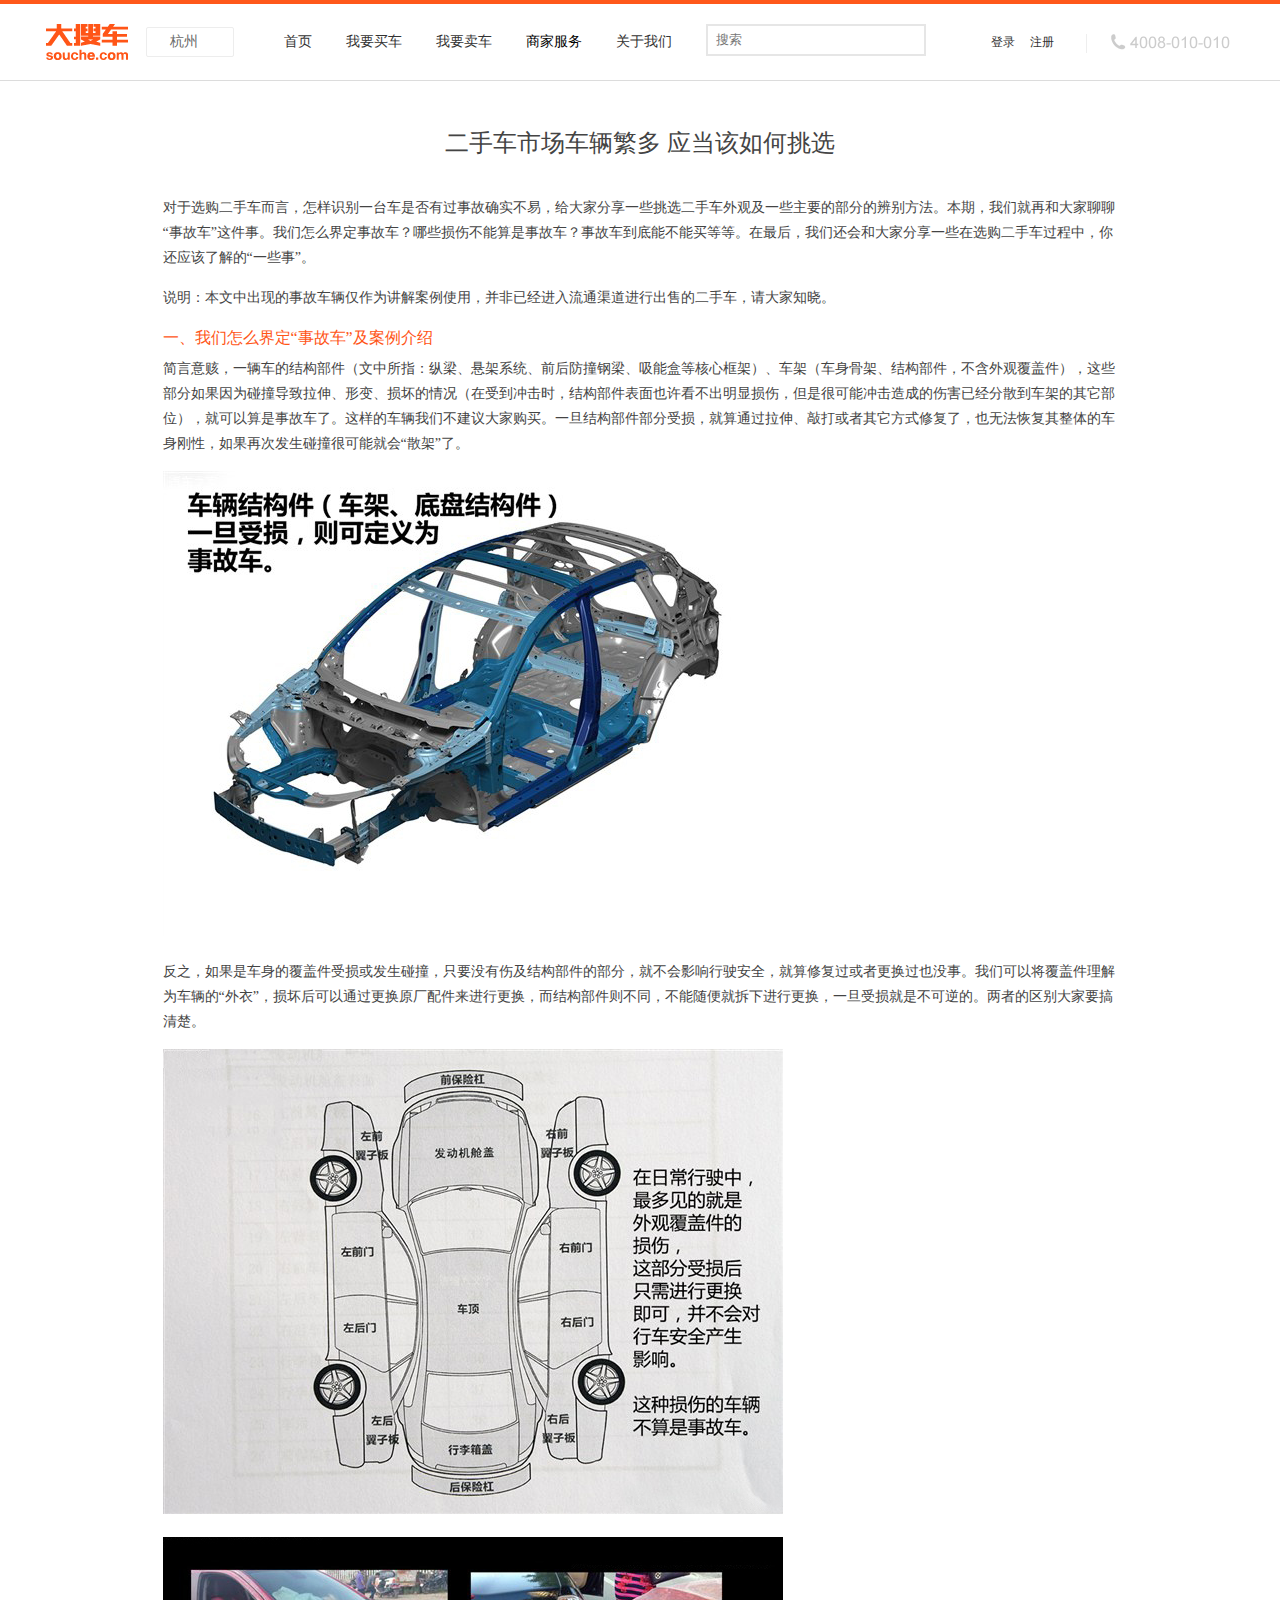
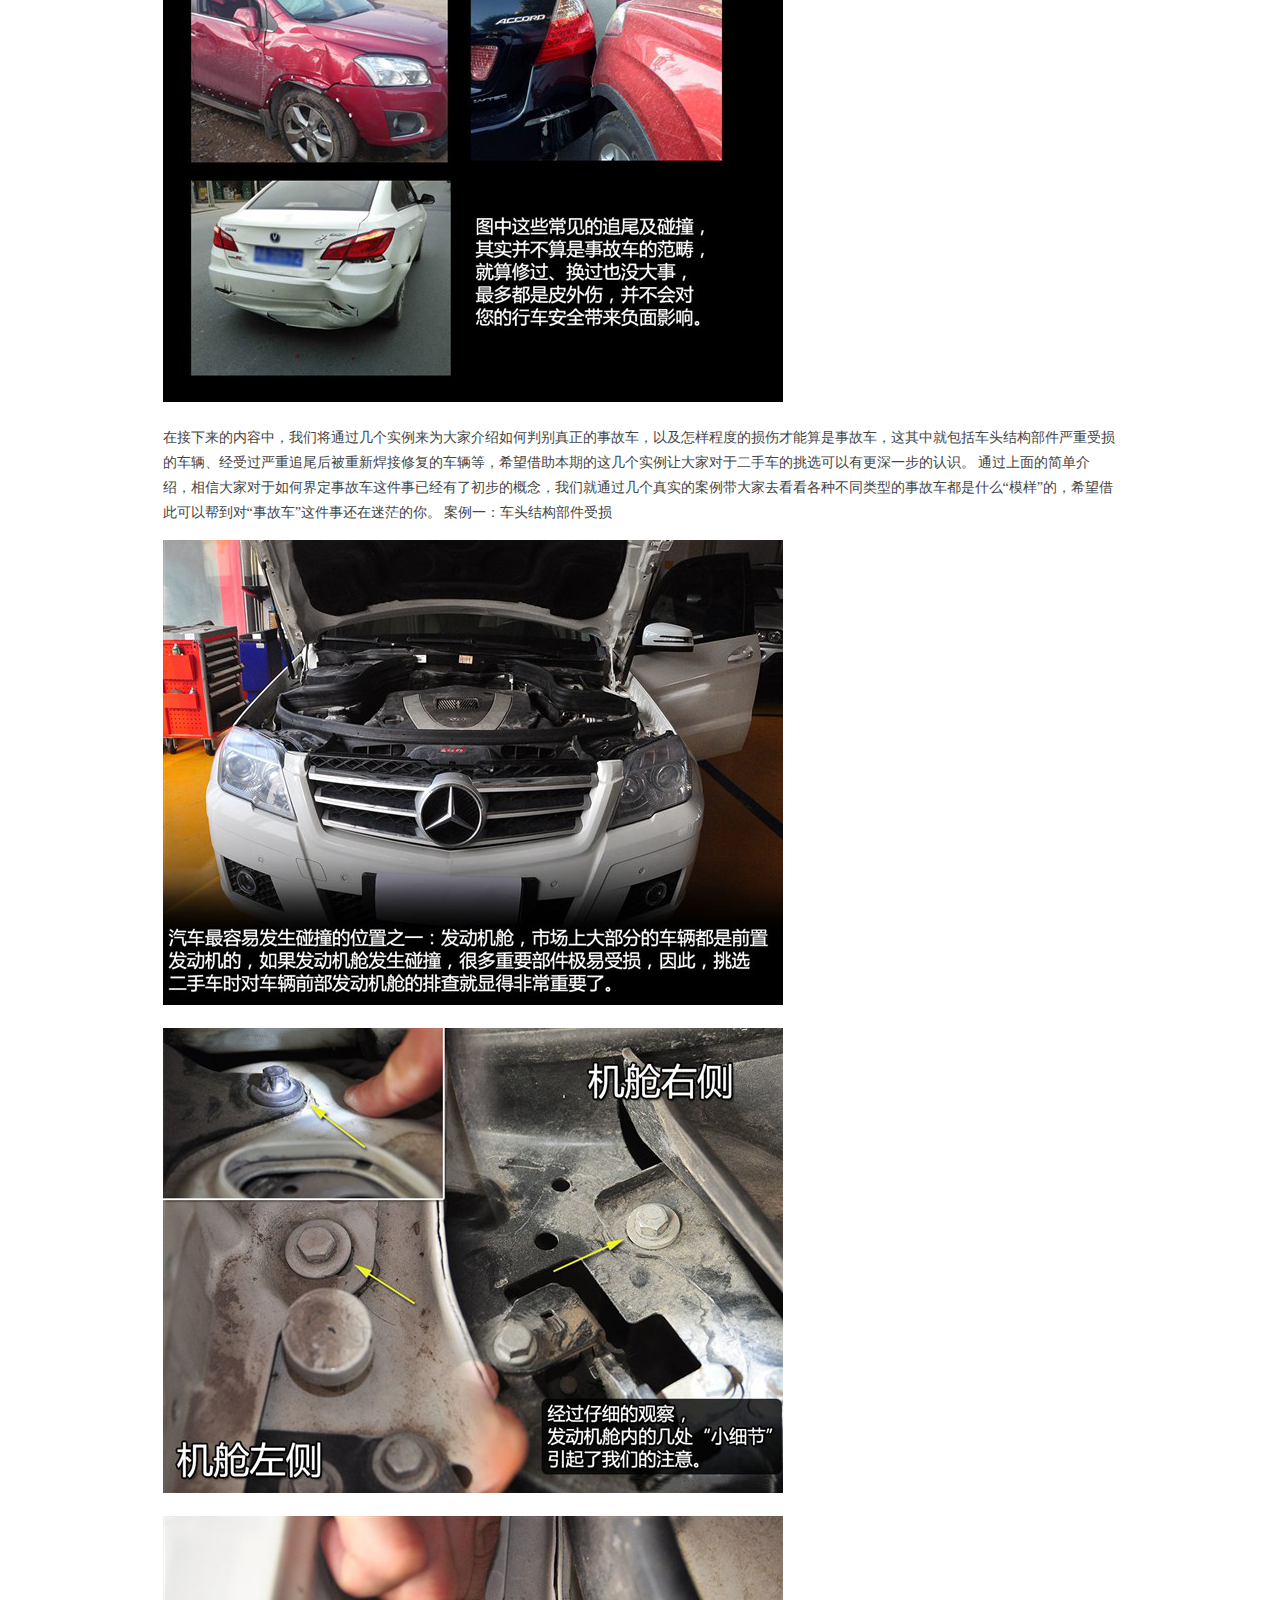
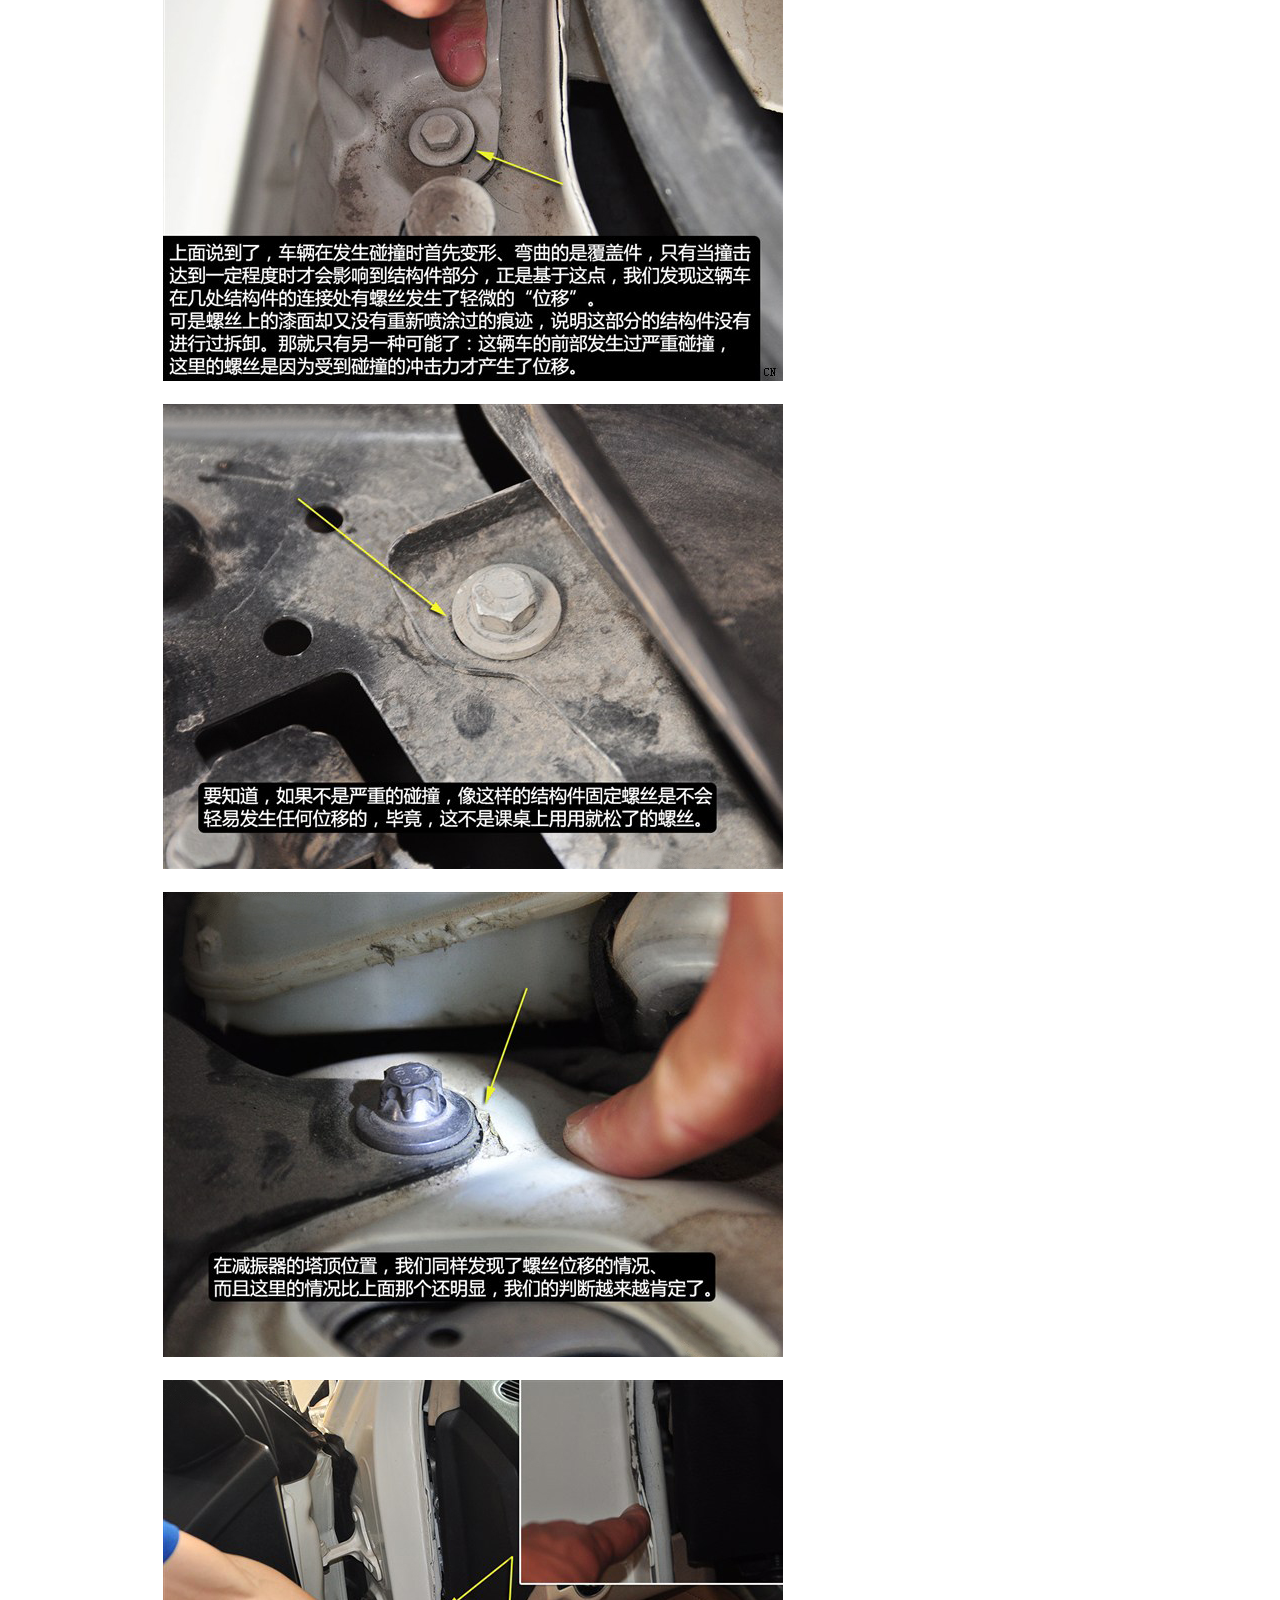
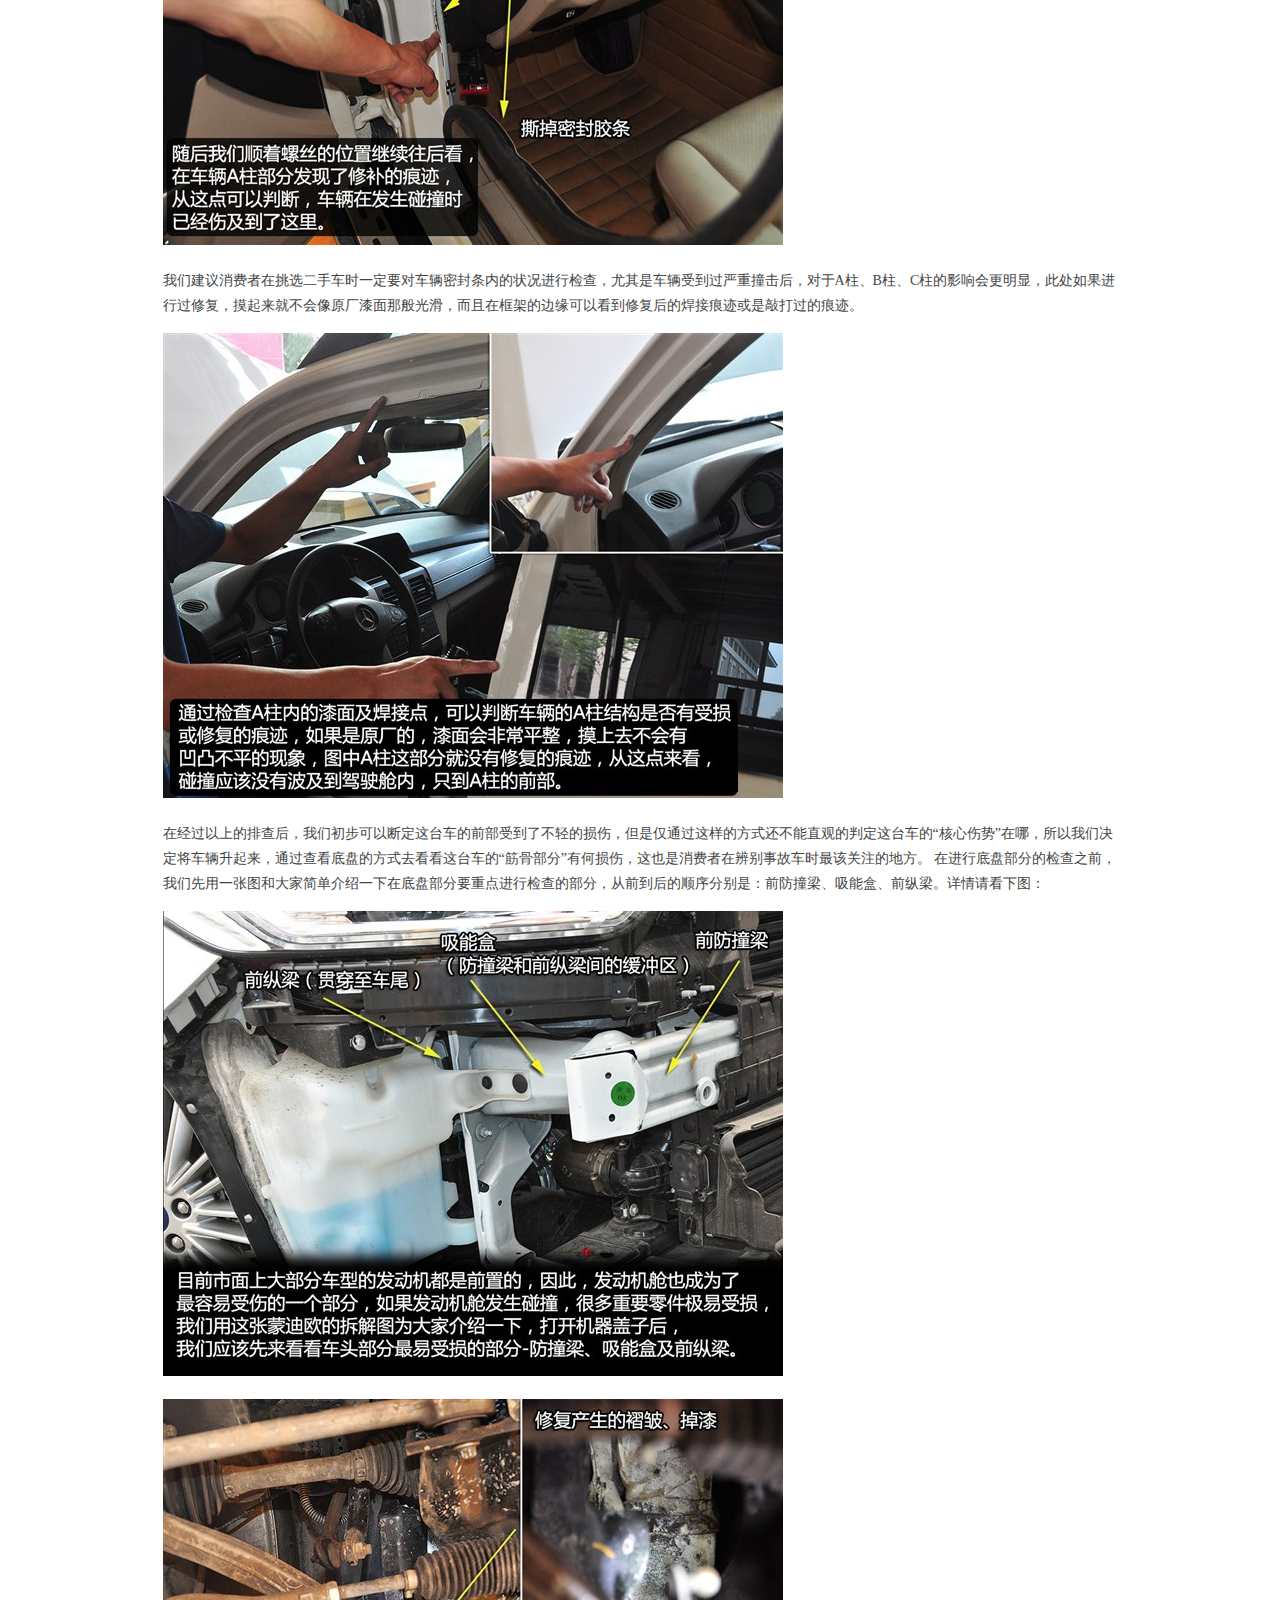
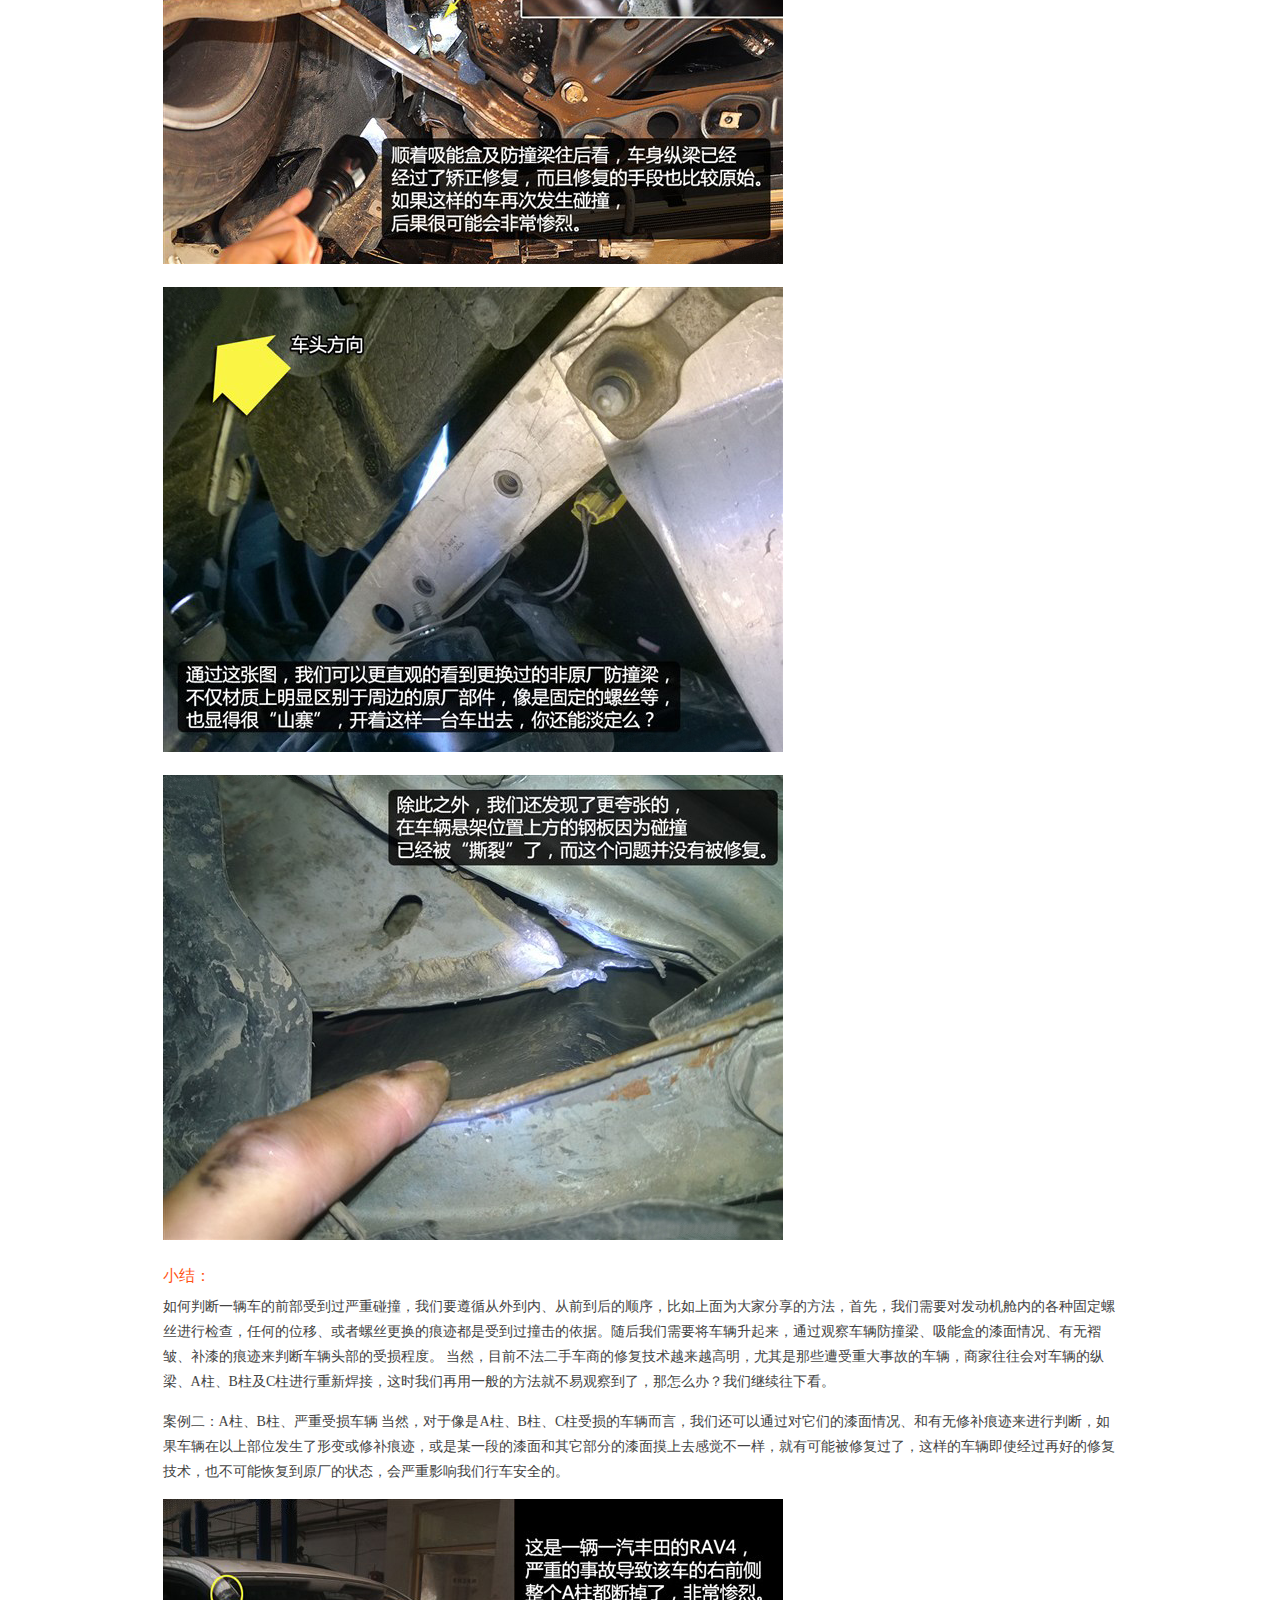
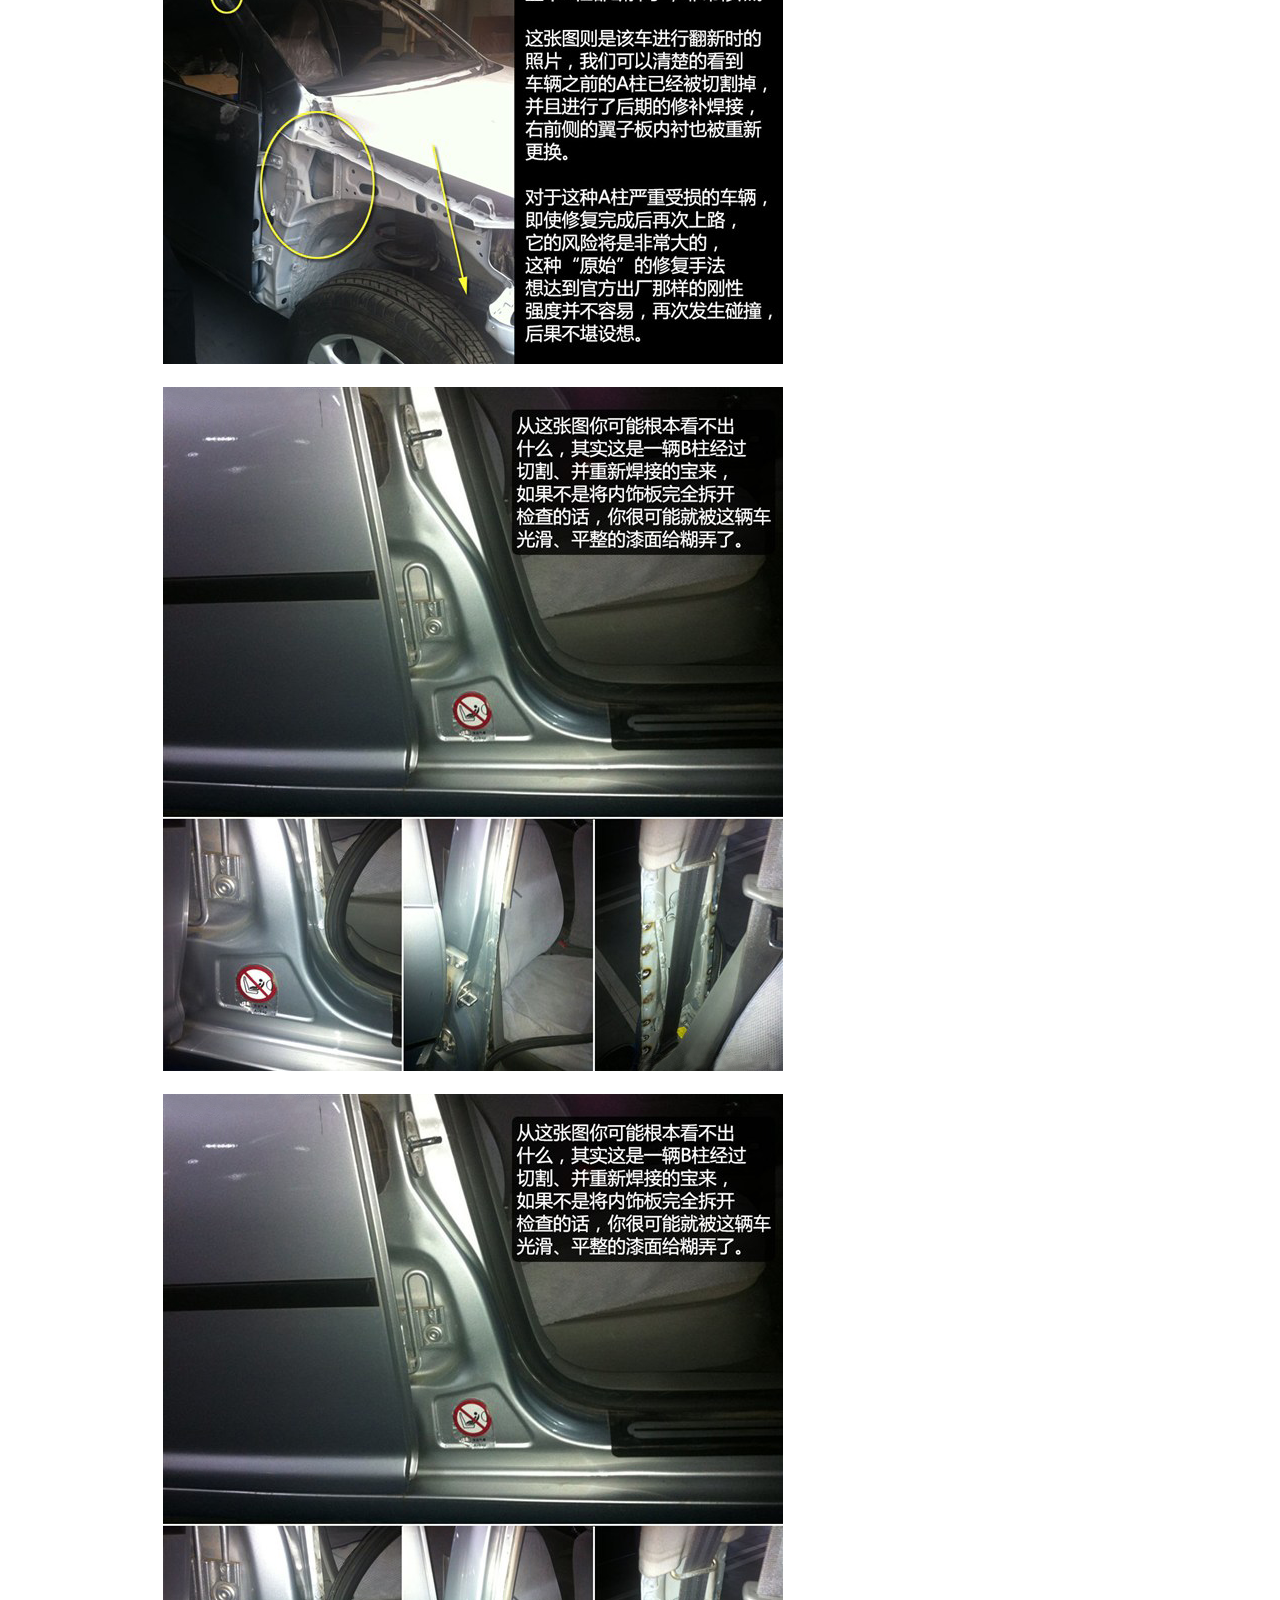
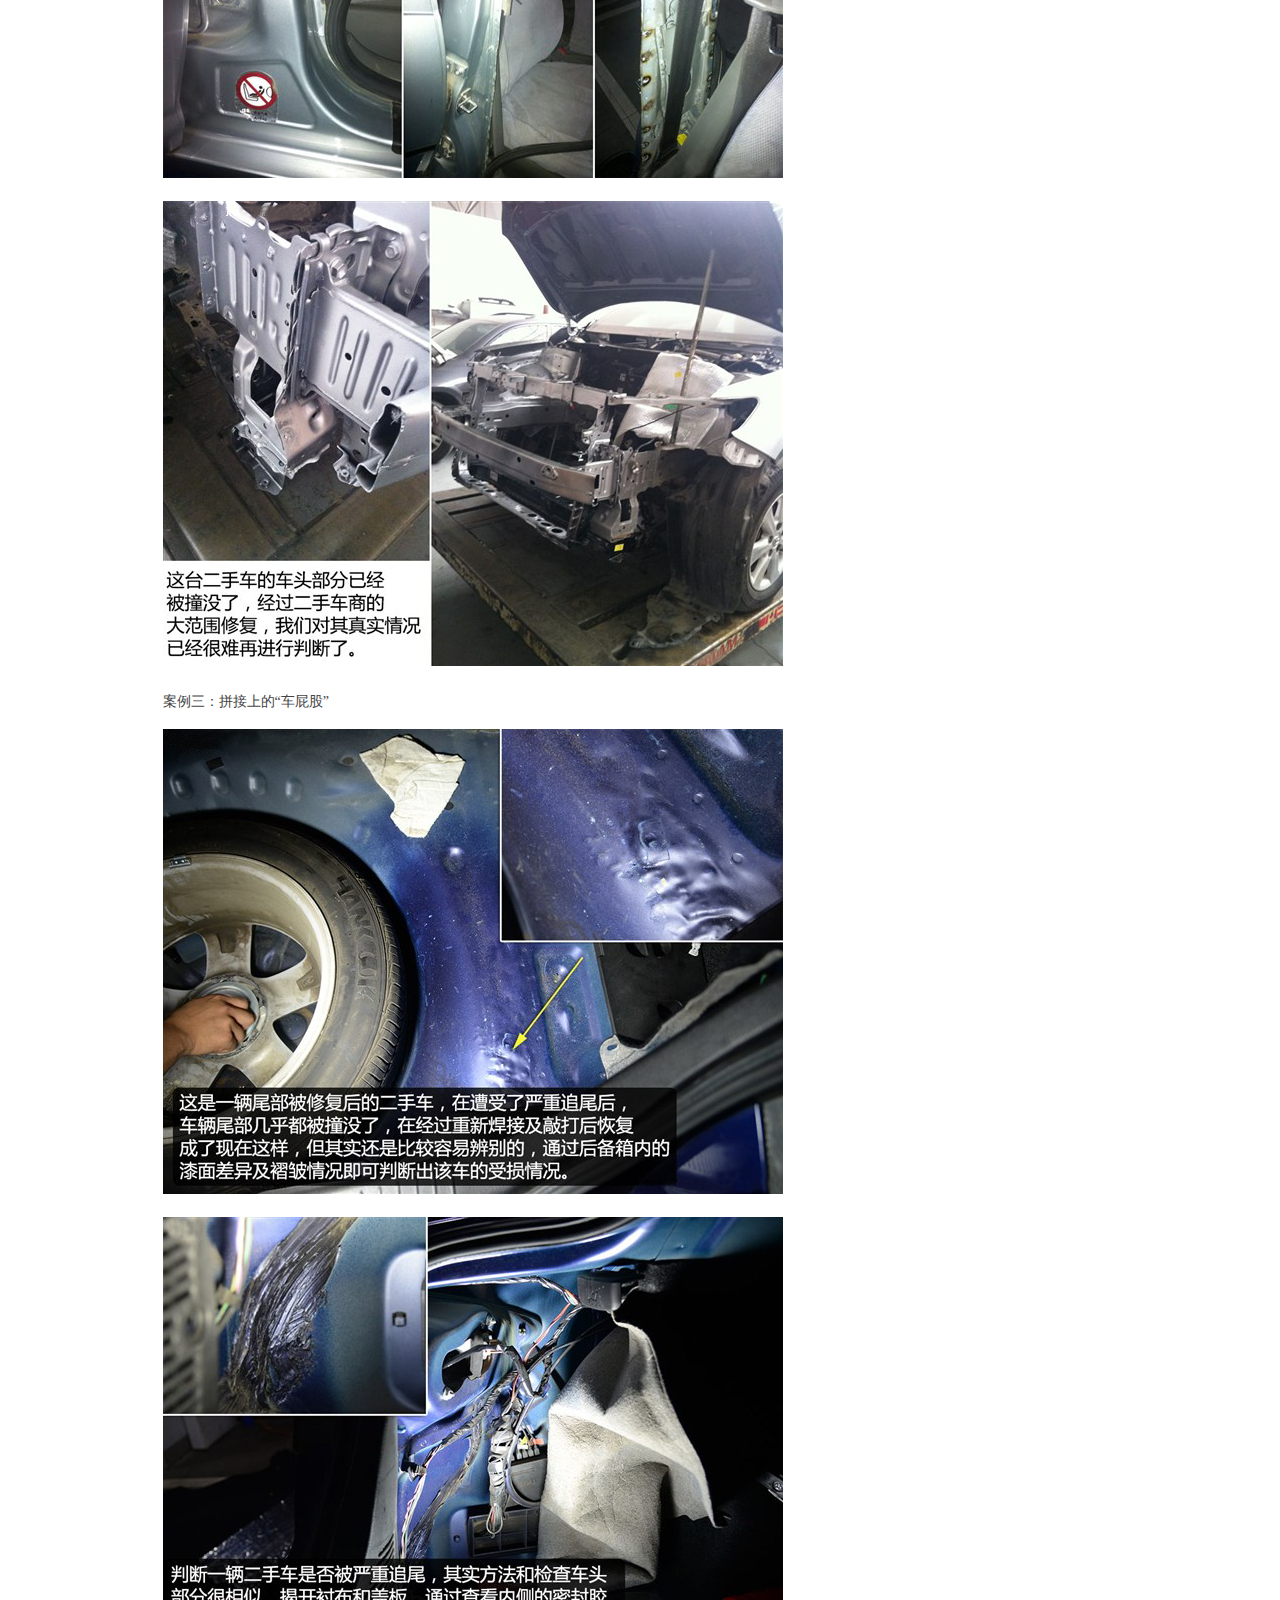
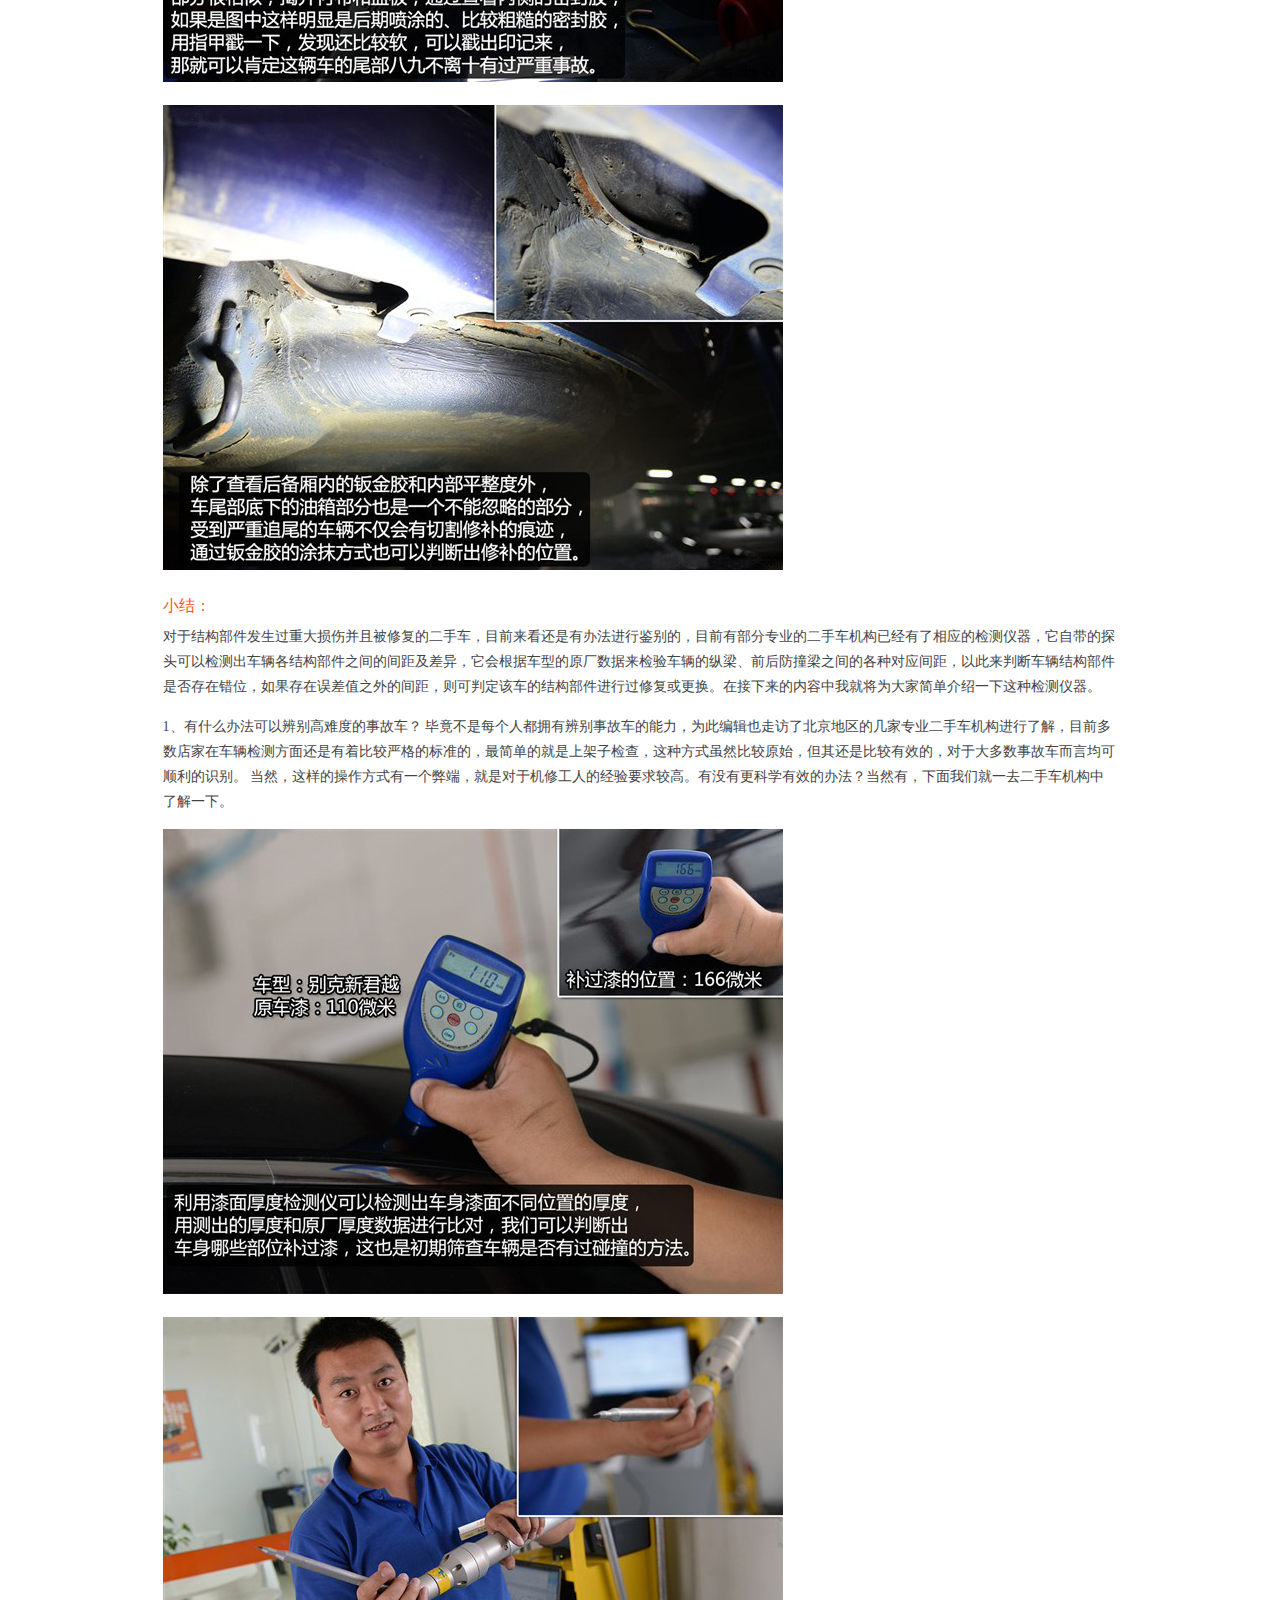
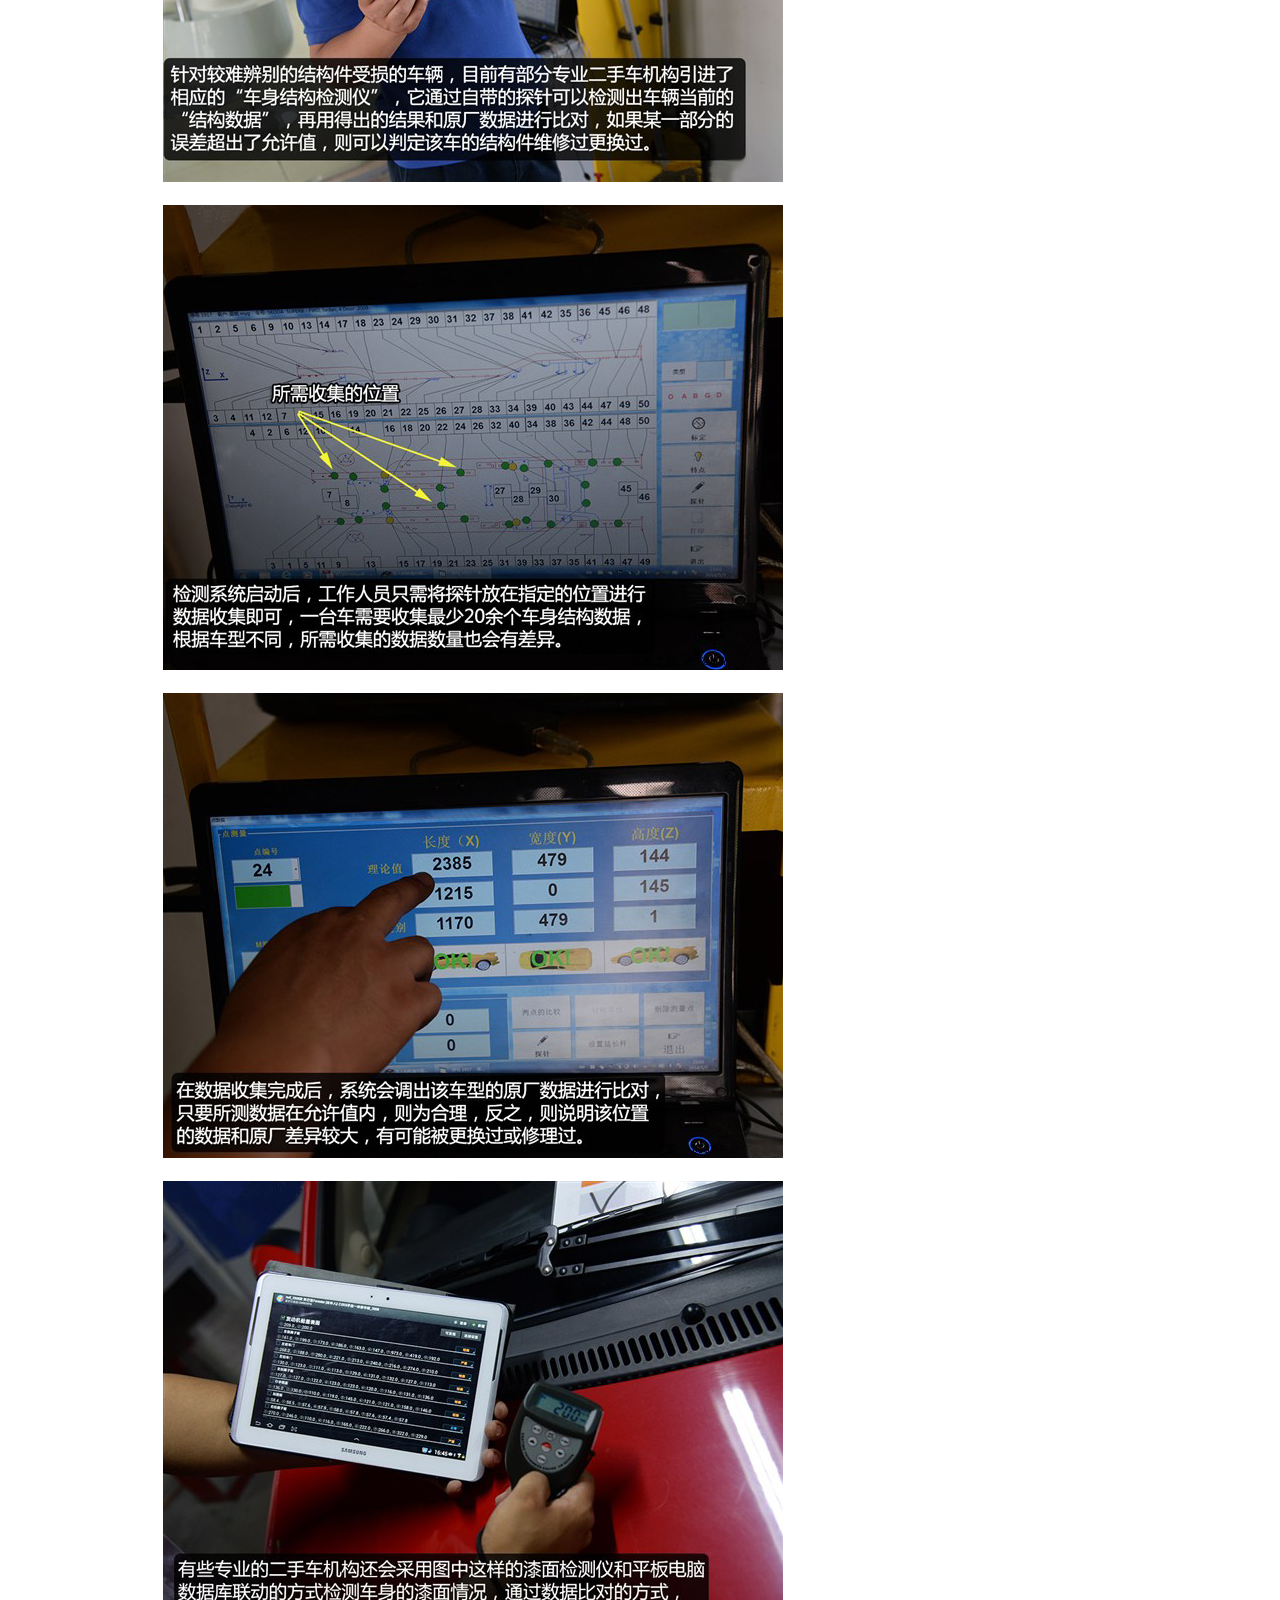
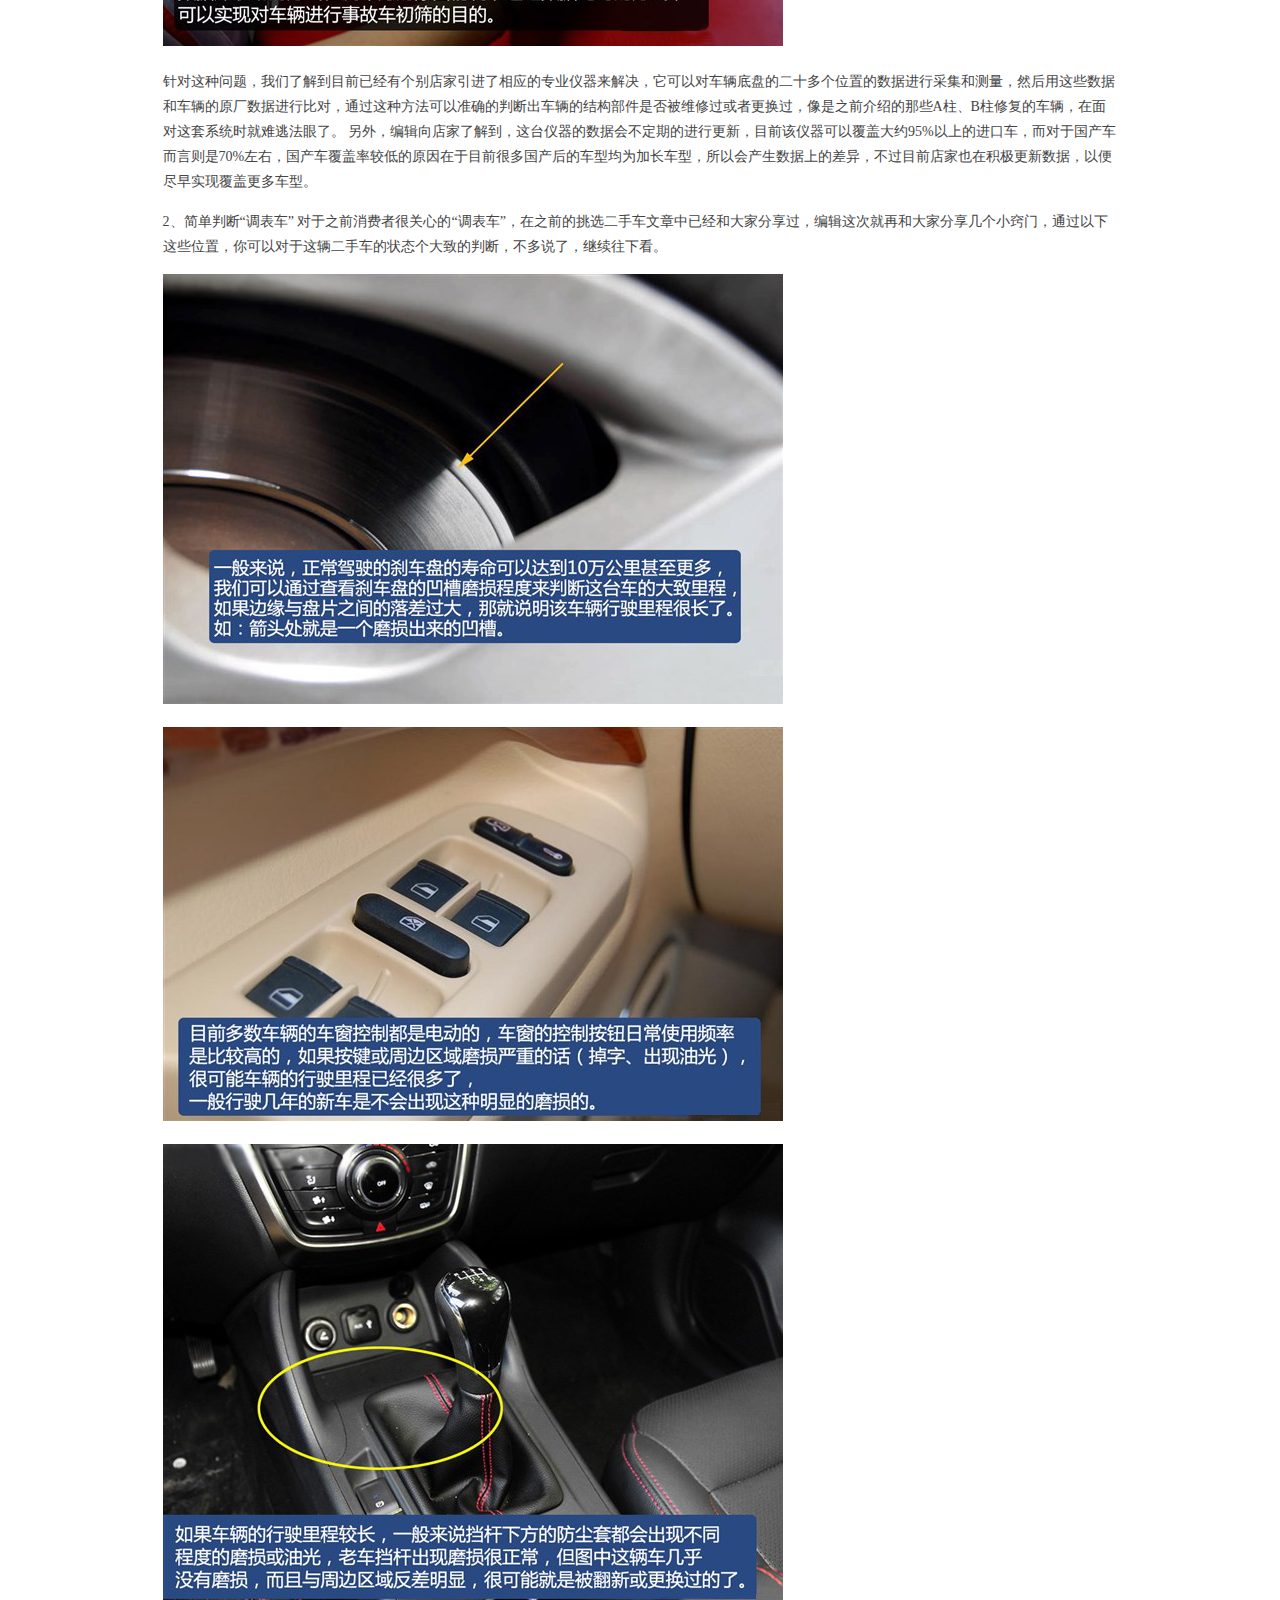
<file: choiceCar.html>
<!doctype html>
<html lang="en">
<head>
	<meta charset="UTF-8">
	<meta name="keywords" content="杭州小蓓网络科技有限公司" />
		<meta name="description" content="杭州小蓓网络科技有限公司 是一件技术开发、技术服务、技术咨询、成果转让公司。主要经营技术开发、技术服务、技术咨询、成果转让：计算机网络信息技术、多媒体技术、计算机数据处理技术、计算机系统集成技术。" />
	<link rel="stylesheet" href="./css/reset.css" />
	<link rel="stylesheet" href="./css/core.css" />
	<link rel="stylesheet" href="./css/choiceCar.css" />
	<title>二手车指标说明</title>
</head>
<body>
	<div class="topNav normal" id="topNav">
			<div class="w1200">
				<a class="logo"></a>
				<div class="area">
					<span>杭州</span>
					<i></i>
					<div class="fixedBox"></div>
				</div>
				<a class="anchor" href="">首页</a>
				<a class="anchor"  href="买车.html" target="_blank">我要买车</a>
				<a class="anchor"  href="/sell">我要卖车</a>
				<div class="anchor">商家服务</div>
				<a class="anchor"  href="/about">关于我们</a>
				<input placeholder="搜索" />
				<a id="signIn" class="sign" href="/signIn">登录</a>
				<a id="signUp" class="sign" href="/signUp">注册</a>
				<div class="icon tel"></div>
			</div>
		</div>
		<div class="line"></div>
		
		<div class="main">
			
			<h1>二手车市场车辆繁多 应当该如何挑选</h1>
			<p>对于选购二手车而言，怎样识别一台车是否有过事故确实不易，给大家分享一些挑选二手车外观及一些主要的部分的辨别方法。本期，我们就再和大家聊聊“事故车”这件事。我们怎么界定事故车？哪些损伤不能算是事故车？事故车到底能不能买等等。在最后，我们还会和大家分享一些在选购二手车过程中，你还应该了解的“一些事”。</p>
			<p>说明：本文中出现的事故车辆仅作为讲解案例使用，并非已经进入流通渠道进行出售的二手车，请大家知晓。</p>
			
			<h3>一、我们怎么界定“事故车”及案例介绍</h3>
			<p>简言意赅，一辆车的结构部件（文中所指：纵梁、悬架系统、前后防撞钢梁、吸能盒等核心框架）、车架（车身骨架、结构部件，不含外观覆盖件），这些部分如果因为碰撞导致拉伸、形变、损坏的情况（在受到冲击时，结构部件表面也许看不出明显损伤，但是很可能冲击造成的伤害已经分散到车架的其它部位），就可以算是事故车了。这样的车辆我们不建议大家购买。一旦结构部件部分受损，就算通过拉伸、敲打或者其它方式修复了，也无法恢复其整体的车身刚性，如果再次发生碰撞很可能就会“散架”了。</p>
			<p><img src="image/chejia1.jpg" alt=""></p>
			<p>反之，如果是车身的覆盖件受损或发生碰撞，只要没有伤及结构部件的部分，就不会影响行驶安全，就算修复过或者更换过也没事。我们可以将覆盖件理解为车辆的“外衣”，损坏后可以通过更换原厂配件来进行更换，而结构部件则不同，不能随便就拆下进行更换，一旦受损就是不可逆的。两者的区别大家要搞清楚。</p>
			<p><img src="image/chejia2.jpg" alt=""></p>
			<p><img src="image/chejia3.jpg" alt=""></p>
			<p>在接下来的内容中，我们将通过几个实例来为大家介绍如何判别真正的事故车，以及怎样程度的损伤才能算是事故车，这其中就包括车头结构部件严重受损的车辆、经受过严重追尾后被重新焊接修复的车辆等，希望借助本期的这几个实例让大家对于二手车的挑选可以有更深一步的认识。
通过上面的简单介绍，相信大家对于如何界定事故车这件事已经有了初步的概念，我们就通过几个真实的案例带大家去看看各种不同类型的事故车都是什么“模样”的，希望借此可以帮到对“事故车”这件事还在迷茫的你。
案例一：车头结构部件受损</p>
			<p><img src="image/chejia4.jpg" alt=""></p>
			<p><img src="image/chajia5.jpg" alt=""></p>
			<p><img src="image/chejia6.jpg" alt=""></p>
			<p><img src="image/chejia7.jpg" alt=""></p>
			<p><img src="image/chejia8.jpg" alt=""></p>
			<p><img src="image/chejia10.jpg" alt=""></p>
			<p>我们建议消费者在挑选二手车时一定要对车辆密封条内的状况进行检查，尤其是车辆受到过严重撞击后，对于A柱、B柱、C柱的影响会更明显，此处如果进行过修复，摸起来就不会像原厂漆面那般光滑，而且在框架的边缘可以看到修复后的焊接痕迹或是敲打过的痕迹。</p>
			<p><img src="image/chejia11.jpg" alt=""></p>
			<p>在经过以上的排查后，我们初步可以断定这台车的前部受到了不轻的损伤，但是仅通过这样的方式还不能直观的判定这台车的“核心伤势”在哪，所以我们决定将车辆升起来，通过查看底盘的方式去看看这台车的“筋骨部分”有何损伤，这也是消费者在辨别事故车时最该关注的地方。
在进行底盘部分的检查之前，我们先用一张图和大家简单介绍一下在底盘部分要重点进行检查的部分，从前到后的顺序分别是：前防撞梁、吸能盒、前纵梁。详情请看下图：</p>
			<p><img src="image/chejia12.jpg" alt=""></p>
			<p><img src="image/chejia14.jpg" alt=""></p>
			<p><img src="image/chejia15.jpg" alt=""></p>
			<p><img src="image/chejia16.jpg" alt=""></p>
			<h3>小结：</h3>
			<p>如何判断一辆车的前部受到过严重碰撞，我们要遵循从外到内、从前到后的顺序，比如上面为大家分享的方法，首先，我们需要对发动机舱内的各种固定螺丝进行检查，任何的位移、或者螺丝更换的痕迹都是受到过撞击的依据。随后我们需要将车辆升起来，通过观察车辆防撞梁、吸能盒的漆面情况、有无褶皱、补漆的痕迹来判断车辆头部的受损程度。
当然，目前不法二手车商的修复技术越来越高明，尤其是那些遭受重大事故的车辆，商家往往会对车辆的纵梁、A柱、B柱及C柱进行重新焊接，这时我们再用一般的方法就不易观察到了，那怎么办？我们继续往下看。</p>

		<p>案例二：A柱、B柱、严重受损车辆
当然，对于像是A柱、B柱、C柱受损的车辆而言，我们还可以通过对它们的漆面情况、和有无修补痕迹来进行判断，如果车辆在以上部位发生了形变或修补痕迹，或是某一段的漆面和其它部分的漆面摸上去感觉不一样，就有可能被修复过了，这样的车辆即使经过再好的修复技术，也不可能恢复到原厂的状态，会严重影响我们行车安全的。</p>
		<p><img src="image/chejia17.jpg" alt=""></p>
		<p><img src="image/chejia18.jpg" alt=""></p>
		<p><img src="image/chejia19.jpg" alt=""></p>
		<p><img src="image/chejia20.jpg" alt=""></p>

		<p>案例三：拼接上的“车屁股”</p>
		<p><img src="image/chajia9.jpg" alt=""></p>
		<p><img src="image/chejia22.jpg" alt=""></p>
		<p><img src="image/chejia21.jpg" alt=""></p>
		<h3>小结：</h3>
		<p>对于结构部件发生过重大损伤并且被修复的二手车，目前来看还是有办法进行鉴别的，目前有部分专业的二手车机构已经有了相应的检测仪器，它自带的探头可以检测出车辆各结构部件之间的间距及差异，它会根据车型的原厂数据来检验车辆的纵梁、前后防撞梁之间的各种对应间距，以此来判断车辆结构部件是否存在错位，如果存在误差值之外的间距，则可判定该车的结构部件进行过修复或更换。在接下来的内容中我就将为大家简单介绍一下这种检测仪器。</p>
		<p>1、有什么办法可以辨别高难度的事故车？
毕竟不是每个人都拥有辨别事故车的能力，为此编辑也走访了北京地区的几家专业二手车机构进行了解，目前多数店家在车辆检测方面还是有着比较严格的标准的，最简单的就是上架子检查，这种方式虽然比较原始，但其还是比较有效的，对于大多数事故车而言均可顺利的识别。
当然，这样的操作方式有一个弊端，就是对于机修工人的经验要求较高。有没有更科学有效的办法？当然有，下面我们就一去二手车机构中了解一下。</p>
		<p><img src="image/chejia23.jpg" alt=""></p>
		<p><img src="image/chejia24.jpg" alt=""></p>
		<p><img src="image/chejia25.jpg" alt=""></p>
		<p><img src="image/chejia26.jpg" alt=""></p>
		<p><img src="image/chejia27.jpg" alt=""></p>
		<p>针对这种问题，我们了解到目前已经有个别店家引进了相应的专业仪器来解决，它可以对车辆底盘的二十多个位置的数据进行采集和测量，然后用这些数据和车辆的原厂数据进行比对，通过这种方法可以准确的判断出车辆的结构部件是否被维修过或者更换过，像是之前介绍的那些A柱、B柱修复的车辆，在面对这套系统时就难逃法眼了。
另外，编辑向店家了解到，这台仪器的数据会不定期的进行更新，目前该仪器可以覆盖大约95%以上的进口车，而对于国产车而言则是70%左右，国产车覆盖率较低的原因在于目前很多国产后的车型均为加长车型，所以会产生数据上的差异，不过目前店家也在积极更新数据，以便尽早实现覆盖更多车型。</p>
		<p>2、简单判断“调表车”
对于之前消费者很关心的“调表车”，在之前的挑选二手车文章中已经和大家分享过，编辑这次就再和大家分享几个小窍门，通过以下这些位置，你可以对于这辆二手车的状态个大致的判断，不多说了，继续往下看。</p>
		<p><img src="image/chejia28.jpg" alt=""></p>
		<p><img src="image/chejia29.jpg" alt=""></p>
		<p><img src="image/chejia30.jpg" alt=""></p>
		<p><img src="image/chejia31.jpg" alt=""></p>
		<p><img src="image/chejia32.jpg" alt=""></p>
		<p><img src="image/chejia33.jpg" alt=""></p>
		<p><img src="image/chejia34.jpg" alt=""></p>
		<p><img src="image/chejia35.jpg" alt=""></p>
		<p><img src="image/chejia36.jpg" alt=""></p>
		<p><img src="image/chejia37.jpg" alt=""></p>
		<p><img src="image/chejia38.jpg" alt=""></p>
		<p>3、购买二手车，你还应该知道的事儿
通过上述内容，我们向大家介绍了事故车的界定标准，借助几种典型的案例分析，相信很多人对于事故车的翻新手法及辨别方法有了更深的了解。而在接下来的内容中，我们将继续为大家揭示一些在二手车交易过程中很容易出问题环节及一些不良商家喜欢耍“猫腻”部分。</p>
		<h3>二、网络挑选二手车小贴士</h3>
		<p>1、过户次数多的车不能买？</p>
		<p><img src="image/chejia39.jpg" alt=""></p>
		<p>以目前的情况来看，一台新车的更换周期大约在3-5年左右，而该车的下一任车主换车的频率则可能在1-2年左右，从这个频率我们可以看出，一辆5年左右的二手车，它的过户在2-3次之内是比较合理的，期间的间隔并不会太短，虽然每个人换车的周期都不尽相同，但是上述的实例也是比较普遍的。
因此，我们在购买二手车时，不用太过于在乎车辆的过户次数，可以多关注一下这辆车的过户间隔。如果该车的过户间隔很短，半年至一年内过户了多次，那么就需要你多加留意了，不仅车辆可能存在问题、经过车贩子的多次倒手，价格自然也会水涨船高。如果这辆车的过户间隔均在1-2年左右，则属于比较正常的流通间隔，这样的二手车一般可以放心进行购买。其实，购买二手车最主要的因素还是车况，过户次数只能作为一个参考，当然，个人一手车、公里数较少、又有四S店保养记录的车，一般情况下车况肯定相对更好一些。</p>
		<p>2、细查手续、证件，谨防套牌车
首先，我们需要仔细查看发动机号有无改动的痕迹，如果是套牌车，车辆的发动机号有可能会出现被修改、打磨过的痕迹。</p>
		<p><img src="image/chejia40.jpg" alt=""></p>
		<p>第二，仔细观察车牌外形。正规车牌做工精细、表面光滑。伪造的车牌的表面数字没有错，但是在阳光下则存在颜色偏黄或偏红的情况，而且字体往往较瘦。</p>
		<p>第三，去交管部门查询车牌号码。如果能查到那就是正规车，另外，我们还需要对车辆行驶证等随车证照进行检查，看看随车证照上登记的发动机号、车架号等是否与车辆上的相同。</p>
		<p><img src="image/chejia41.jpg" alt=""></p>
		<p>第四，到正规市场购买。正规二手车网或二手车市场在收车这个环节上都有比较严格的把关。另外，套牌的二手车还有两个比较明显的特征需要大家注意一下：一是卖家包年检，二是无法办理委托代检。包办年检听起来似乎不错，但其实这是套牌车最明显的特征，因为套用的是别人的车牌，无法在车管所进行验车，卖家一般会通过非正常手段来完成验车，还有，正规牌照的车辆是允许办理委托外地车管所检验的，套牌车无法做到这一点。
因此，消费者在买二手车时一定要注意审查车辆与行驶证上的牌照、车型及发动机号、车架号信息是否一致，如果发现任何可疑的地方，就千万不要购买。</p>
		<p>3、关注“车源”很重要！
我们在购买二手车时，除了在挑选车辆“硬伤”外，车辆之前的“身份信息”也需要我们注意，比如车辆之前的“类型”，我们需要核实车辆之前的使用性质是营运、还是非营运，因为我国对营运车辆有8年强制报废年限，所以如果遇到营运车辆的话，价格自然要便宜很多。</p>
		<p><img src="image/chejia42.jpg" alt=""></p>
		<p>案例分析：</p>
		<p>车主花了2万多元购买了一辆二手私家车，过户时却成了已营运7年的出租车，并且再开1年就要强制报废。车辆的突然“变性”，让车主非常生气。商丘市柘城县的李先生就出了这样一桩离奇的购车经历，我们一起来看看究竟怎么回事？
李先生在一家二手车交易市场相中了一辆2007年登记的桑塔纳轿车，商家承诺该车为私家车，使用期限15年，手续齐全，可办理正常过户。对车辆状态和价格都很满意的李先生交了5000元定金，随后和卖家相约几日后将剩余尾款全部交齐后再过户。
可就在李先生办理过户手续时，却被当地车管所告知，该车的车源为营运出租车，法定使用期限为8年，距报废期只有一年时间了。突如其来的变故不仅让李先生措手不及，而且更是愤怒不已，随后便立即找到商家理论，商家则表示是车辆信息填写错误，给李先生造成了损失。随后主动退还了李先生5000元的定金，并且答应再给李先生选择一辆绝对放心的二手车。</p>
		<p>案例解读：
上述李先生的经历，虽说并不算是普遍现象，但是在当今二手车市场也是时有发生的。幸运的是，李先生只是交了5000元的定金，并且最后也得到了退还，没有造成较大的经济损失。假如遇到的真是骗子，那么花钱买来的“出租车”只能砸手里了。
因此，编辑建议大家在购买二手车之前，应先到当地车管所查询所购车辆的类型，以防止出租车或特殊车（如教练车、运营车等）冒充成家用车出售，这种车辆在市场并不少见，并且由于此类车辆使用频繁、有强制报废年限，其使用价值肯定要大打折扣。所以，消费者在选购车辆时一定要查清自己相中的车辆属于哪类车。</p>
		<p>另外，走私、免税或赠与的车免税是国家扶持某种事业采取的优惠政策。此类车辆被特批免除一定的海关关税，它们的使用必须受海关监督，未经完税不能销售和转让，买车时也要注意。</p>
		<p>4、关于车辆报废年限
1）、9座(含9座)以下非营运载客汽车(包括轿车、含越野型)使用15年。达到报废标准后要求继续使用的。不需要审批，经检验合格后可延长使用年限，每年定期检验2次，超过20年的，从第21年起每年定期检验4次。
2）、旅游载客汽车和9座以上非营运载客汽车使用10年。达到报废标准后要求继续使用的按现行规定程序办理，但可延长使用年限最长不超过10年。延缓报废使用的旅游载客汽车每年定期检验4次；延缓报废使用的9座以上非营运载客汽车每年定期检验2次，超过15年的，从第16年起每年定期检验4次。
3）、营运大客车的使用年限调整为10年，达到报废标准后要求继续使用的按现行规定程序办理。延缓报废使用不超过4年：延长使用期间每年定期检验4次。
4）、上述车辆定期检验时，一个检验周期内连续3次检验都不符合国家标准《机动车运行安全技术条件(GB7258-2004)规定》的 ，将会收回车主当前号牌和行驶证，通知机动车所有人办理注销登记。达到报废标准后，不得再办理注册登记和转籍过户登记。
5）、营运车辆转为非营运车辆和非营运车辆转为营运车辆一律按营运车辆的规定年限(8年)报废。</p>
		<p>5、刚交付的车辆，还未过户先出事，谁来赔？
案例分析：
一个月前李先生把自己的爱车卖给了朋友高先生，双方已经签订了《卖车协议》，并且相约三天后办理车辆过户。高先生当天交了全款，随后将车辆开回了家，可没想到的是，第二天高先生驾车出行时发生了交通事故，经过交警确定，高先生负有全部责任。对于这起交通事故，双方该承担怎样的责任呢？	</p>
		<p>例解读：
法律依据：根据最高人民法院《关于连环购车未办理过户手续原车主是否对机动车发生交通事故致人损害承担责任的复函》中的内容所述，购车未办理过户手续，但因车辆已交付，故原车主不应对机动车发生的交通事故导致的损失承担责任。
同时，我国现行的物权法也做出了相应的规定：合同签定完成，并且买方已付全款后，物权就已发生转移，过户只是车管部门的相应行政管理变更手续。因此，在卖方无过失的情况下，应由买方负责。
简而言之：双方买卖的车辆虽然没有过户登记，但车辆实际已交付使用的情况下，因为买方对该车已经占有，并具有实际的支配地位，因此买方作为车辆的实际车主，已将该车实际占有和使用。而对于原车主来说，其虽然依旧是登记车主，但其自身已经丧失了对汽车的实际支配权和运营利益，汽车实际上已脱离了他的控制范围，因此，买方管理、使用汽车期间发生的交通事故，和原车主没有关系，原车主也没有过错，因此产生的相应责任和赔偿应由买方承担。</p>
		<p>6、车源识别小技巧
当我们在网上锁定中意的车源后，约定地方见面，电话里卖家一般都会说自己的车是纯个人一手，但实际情况却是刚刚过户没多久的二手车源，这种情况在现实中是非常多见的，我们也不必太过较真。二手车市场中有一类人是专门紧盯个人车源的，一旦价格合适就会迅速收购，很难给个人购车者观望、购买的机会，所以，如果您在二手车市场发现纯正一手车，多数也都是冷门车或原车主卖价偏高。</p>
<p>7、我该怎么办？
面对上述的情况，我们应该把目光更多的集中到车子本身上，而不是去纠结车辆过户的次数，毕竟甄别车况并不是每个消费者都可以应对的。因此，我们建议您可以选择有经验的人陪同，或者通过二手车检测机构来检验车况，毕竟个人因素的误差还是很大的，目前检测二手车的机构也很多，比如二手车市场，基本都可以提供相应的服务，收费标准大多在300-500元之间。</p>
<p>8、别贪便宜！
二手车网购最容易出现的问题就是被低价吸引，我们可以试想一下，在信息如此透明、公开的时代，有多大机率让我们捡到馅饼？因此，购车之前，我们可以先查询下想要购买的二手车目前的行情及价格，心理有个谱，实际选车时尽量不要单以价格来选择车型，否则很容易出现问题，这也就是为什么网络被骗的人很多，很多都是因为占便宜的心理。</p>
<h3>三、编辑总结</h3>
<p>通过本次内容的介绍，相信不少的朋友对于如何界定、辨别事故车又有了进一步的了解，确实，在挑选二手车时，大家最头疼的事情就是担心买到事故车、翻新车，毕竟不是每个人都具备专业的评估能力，所以，我们更希望可以通过这篇文章的内容，让大家在挑选车辆时可以更多的去关注一些不太容易注意到的地方，避免被忽悠。当然，随着二手车市场的不断规范，不法的商家也会越来越少，除了我们自身需要对二手车进行了解之外，选择一家靠谱的二手车机构也是个不错的选择，既减少了挑选的担忧，又可拥有充足的后期保障。最后，编辑祝大家都可以买到自己心仪的好车。</p>
		</div>


		<div class="bottomNav" style="height:360px">
			<div class="w_1200">
			<div class="b_nav">
				<ul>
					<li><h2>导购大全</h2></li>
					<li><a href="city.html">城市大全</a></li>
					<li><a href="">品牌大全</a></li>
					<li><a href="">车系大全</a></li>
				</ul>
				<ul>
					<li><h2>购车指南</h2></li>
					<li>如何挑选二手车</li>
					<li>如何判断事故火烧水浸车</li>
					<li>二手车指标说明</li>
				</ul>
				<ul>
					<li><h2>关于我们</h2></li>
					<li>大搜车理念</li>
					<li>车牛</li>
					<li>大风车</li>
					<li>大搜车手机版</li>
				</ul>
				<ul>
					<li><h2>联系我们</h2></li>
					<li>联系电话</li>
				</ul>
			</div>
			<div class="scan">
				<img src="image/scan.jpg" width="68px" height="68px">
				<p>扫一扫，关注微信</p>
			</div>
			<div style="clear:both;"></div>
			<div class="city">                        
				<span>热门城市：</span>
				<span>厦门</span>   <span>包头</span>   <span>乌鲁木齐</span>
				<span>北京</span>	<span>鞍山</span>	<span>无锡</span>
				<span>南宁</span>	<span>淮南</span>	<span>柳州</span>
				<span>郑州</span>	<span>长春</span>	<span>潍坊</span>
				<span>长沙</span>	<span>金华</span>	<span>荆州</span>
				<span>合肥</span>	<span>保定</span>	<span>枣庄</span>
				<span>温州</span>	<span>沧州</span>	<span>洛阳</span>
				<span>漳州</span>	<span>常州</span>	<span>西安</span>		  				<span>杭州</span>   <span>太原</span>   <span>上海</span>
				<span>青岛</span>   <span>宁波</span>   <span>广州</span>
				<span>南京</span>   <span>大连</span>   <span>泉州</span>
				<span>武汉</span>   <span>福州</span>   <span>南昌</span>
				<span>沈阳</span>   <span>佛山</span>   <span>天津</span>
				<span>成都</span>   <span>临沂</span>   <span>东莞</span>
				<span>石家庄</span> <span>济南</span>   <span>深圳</span>
				<span>重庆</span>   <span>苏州</span>   <span>昆明</span>
				<span>台州</span>   <span>贵阳</span>   <span>更多城市</span>
			</div>
			<div class="Copyright">
				<span>Copyright © 2016 SouChe All Rights Reserved</span>
				<span>杭州大搜车汽车服务有限公司</span>
				<span>版权所有</span>
				<span>京 ICP备</span>
				<span>13012136号</span>
				<span>京公网安备</span>
				<span>11010802013095号</span>      
			</div>
			</div>
		</div>
</body>
</html>
</file>
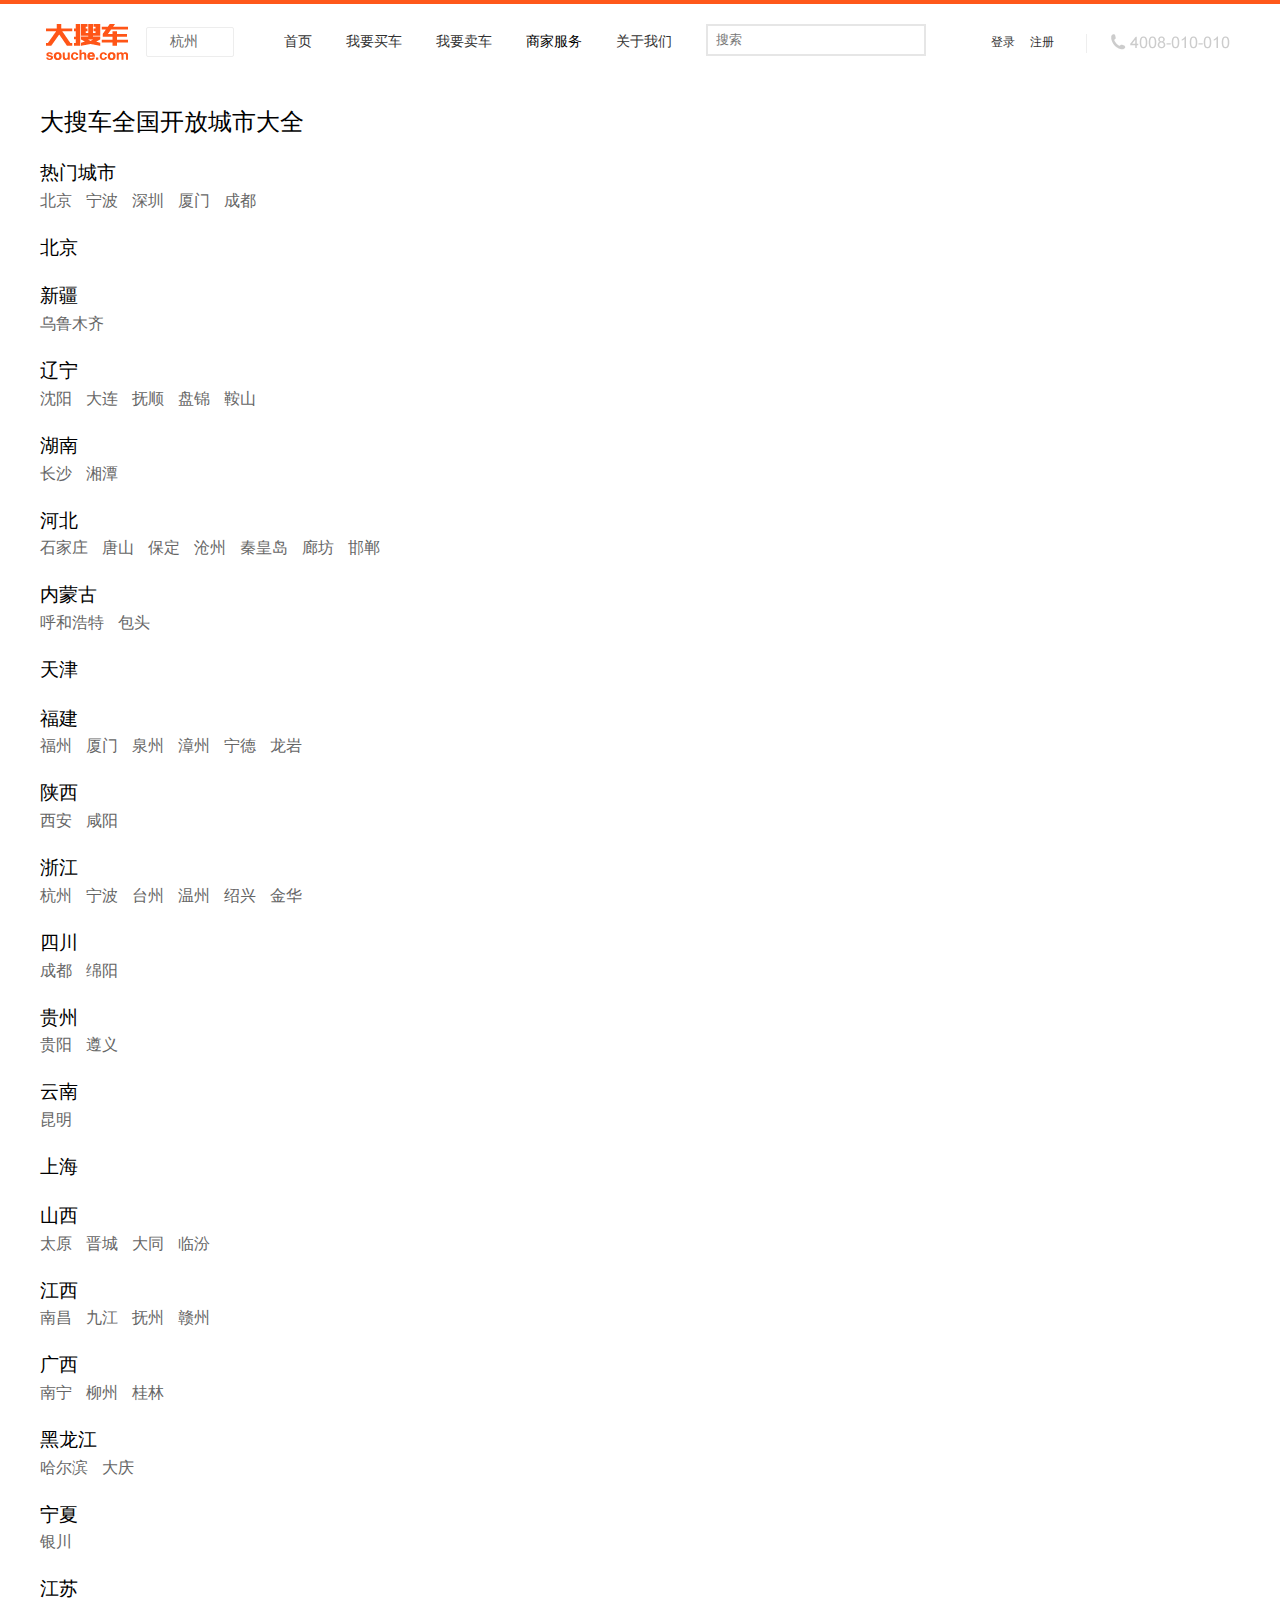
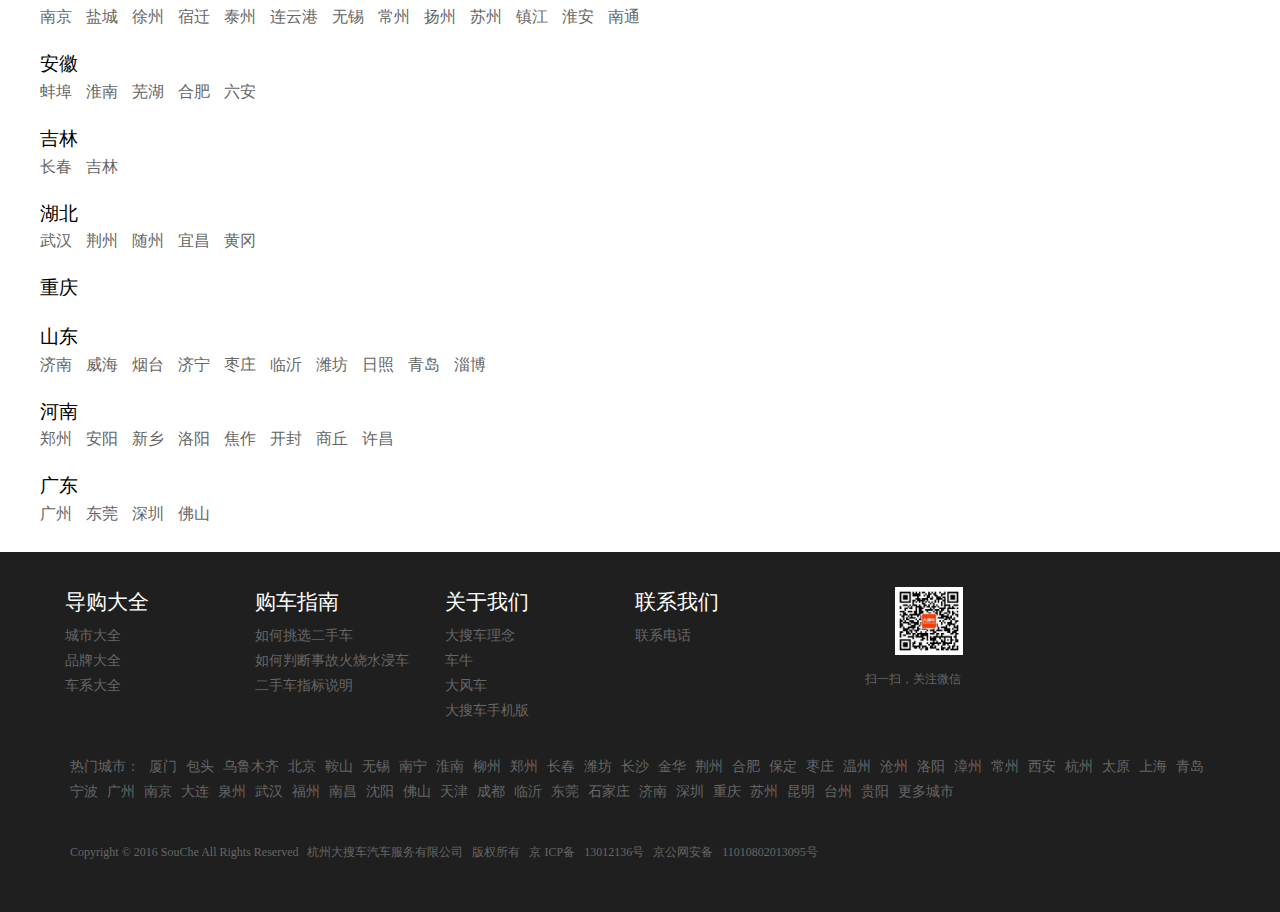
<file: city.html>
<!doctype html>
<html lang="en">
<head>
	<meta charset="UTF-8">
	<meta name="keywords" content="杭州小蓓网络科技有限公司" />
		<meta name="description" content="杭州小蓓网络科技有限公司 是一件技术开发、技术服务、技术咨询、成果转让公司。主要经营技术开发、技术服务、技术咨询、成果转让：计算机网络信息技术、多媒体技术、计算机数据处理技术、计算机系统集成技术。" />
	<link rel="stylesheet" href="./css/reset.css" />
	<link rel="stylesheet" href="./css/core.css" />
	<link rel="stylesheet" href="./css/city.css" />
	<title>city</title>
</head>
<body>
	<div class="topNav normal" id="topNav">
			<div class="w1200">
				<a class="logo"></a>
				<div class="area">
					<span>杭州</span>
					<i></i>
					<div class="fixedBox"></div>
				</div>
				<a class="anchor" href="">首页</a>
				<a class="anchor"  href="买车.html" target="_blank">我要买车</a>
				<a class="anchor"  href="/sell">我要卖车</a>
				<div class="anchor">商家服务</div>
				<a class="anchor"  href="/about">关于我们</a>
				<input placeholder="搜索" />
				<a id="signIn" class="sign" href="/signIn">登录</a>
				<a id="signUp" class="sign" href="/signUp">注册</a>
				<div class="icon tel"></div>
			</div>
		</div>

		<div class="main w1200">
			<h2>大搜车全国开放城市大全</h2>
			<h3>热门城市</h3>
			<a href="">北京</a> <a href="">宁波</a> <a href="">深圳</a> <a href="">厦门</a> <a href="">成都</a>
			<h3>北京</h3>
			<h3>新疆</h3>
			<a href="">乌鲁木齐</a>
			<h3>辽宁</h3>
			<a href="">沈阳</a> <a href="">大连</a> <a href="">抚顺</a> <a href="">盘锦</a> <a href="">鞍山</a>
			<h3>湖南</h3>
			<a href="">长沙</a> <a href="">湘潭</a>
			<h3>河北</h3>
			<a href="">石家庄</a> <a href="">唐山</a> <a href="">保定</a> <a href="">沧州</a> <a href="">秦皇岛</a> <a href="">廊坊</a> <a href="">邯郸</a>
			<h3>内蒙古</h3>
			<a href="">呼和浩特</a> <a href="">包头</a>
			<h3>天津</h3>
			<h3>福建</h3>
			<a href="">福州</a> <a href="">厦门</a> <a href="">泉州</a> <a href="">漳州</a> <a href="">宁德</a> <a href="">龙岩</a>
 			<h3>陕西</h3>
			<a href="">西安</a> <a href="">咸阳</a>
			<h3>浙江</h3>
			<a href="">杭州</a> <a href="">宁波</a> <a href="">台州</a> <a href="">温州</a> <a href="">绍兴</a> <a href="">金华</a>
			<h3>四川</h3>
			<a href="">成都</a> <a href="">绵阳</a>
			<h3>贵州</h3>
			<a href="">贵阳</a> <a href="">遵义</a>
			<h3>云南</h3>
			<a href="">昆明</a>
			<h3>上海</h3>
			<h3>山西</h3>
			<a href="">太原</a> <a href="">晋城</a> <a href="">大同</a> <a href="">临汾</a>
			<h3>江西</h3>
			<a href="">南昌</a> <a href="">九江</a> <a href="">抚州</a> <a href="">赣州</a>
			<h3>广西</h3>
			<a href="">南宁</a> <a href="">柳州</a> <a href="">桂林</a>
			<h3>黑龙江</h3>
			<a href="">哈尔滨</a> <a href="">大庆</a> 
			<h3>宁夏</h3>
			<a href="">银川</a>
			<h3>江苏</h3>
			<a href="">南京</a> <a href="">盐城</a> <a href="">徐州</a> <a href="">宿迁</a> <a href="">泰州</a> <a href="">连云港</a> <a href="">无锡</a> <a href="">常州</a> <a href="">扬州</a> <a href="">苏州</a> <a href="">镇江</a> <a href="">淮安</a> <a href="">南通</a>
			<h3>安徽</h3>
			<a href="">蚌埠</a> <a href="">淮南</a> <a href="">芜湖</a> <a href="">合肥</a> <a href="">六安</a>
			<h3>吉林</h3>
			<a href="">长春</a> <a href="">吉林</a>
			<h3>湖北</h3>
 			<a href="">武汉</a> <a href="">荆州</a> <a href="">随州</a> <a href="">宜昌</a> <a href="">黄冈</a>
 			<h3>重庆</h3>
 			<h3>山东</h3>
 			<a href="">济南</a> <a href="">威海</a> <a href="">烟台</a> <a href="">济宁</a> <a href="">枣庄</a> <a href="">临沂</a> <a href="">潍坊</a> <a href="">日照</a> <a href="">青岛</a> <a href="">淄博</a>
 			<h3>河南</h3>
			<a href="">郑州</a> <a href="">安阳</a> <a href="">新乡</a> <a href="">洛阳</a> <a href="">焦作</a> <a href="">开封</a> <a href="">商丘</a> <a href="">许昌</a>
			<h3>广东</h3>
			<a href="">广州</a> <a href="">东莞</a> <a href="">深圳</a> <a href="">佛山</a>
		</div>
		
		<div class="bottomNav" style="height:360px">
			<div class="w_1200">
			<div class="b_nav">
				<ul>
					<li><h2>导购大全</h2></li>
					<li><a href="city.html">城市大全</a></li>
					<li><a href="">品牌大全</a></li>
					<li><a href="">车系大全</a></li>
				</ul>
				<ul>
					<li><h2>购车指南</h2></li>
					<li>如何挑选二手车</li>
					<li>如何判断事故火烧水浸车</li>
					<li>二手车指标说明</li>
				</ul>
				<ul>
					<li><h2>关于我们</h2></li>
					<li>大搜车理念</li>
					<li>车牛</li>
					<li>大风车</li>
					<li>大搜车手机版</li>
				</ul>
				<ul>
					<li><h2>联系我们</h2></li>
					<li>联系电话</li>
				</ul>
			</div>
			<div class="scan">
				<img src="image/scan.jpg" width="68px" height="68px">
				<p>扫一扫，关注微信</p>
			</div>
			<div style="clear:both;"></div>
			<div class="city">                        
				<span>热门城市：</span>
				<span>厦门</span>   <span>包头</span>   <span>乌鲁木齐</span>
				<span>北京</span>	<span>鞍山</span>	<span>无锡</span>
				<span>南宁</span>	<span>淮南</span>	<span>柳州</span>
				<span>郑州</span>	<span>长春</span>	<span>潍坊</span>
				<span>长沙</span>	<span>金华</span>	<span>荆州</span>
				<span>合肥</span>	<span>保定</span>	<span>枣庄</span>
				<span>温州</span>	<span>沧州</span>	<span>洛阳</span>
				<span>漳州</span>	<span>常州</span>	<span>西安</span>		  				<span>杭州</span>   <span>太原</span>   <span>上海</span>
				<span>青岛</span>   <span>宁波</span>   <span>广州</span>
				<span>南京</span>   <span>大连</span>   <span>泉州</span>
				<span>武汉</span>   <span>福州</span>   <span>南昌</span>
				<span>沈阳</span>   <span>佛山</span>   <span>天津</span>
				<span>成都</span>   <span>临沂</span>   <span>东莞</span>
				<span>石家庄</span> <span>济南</span>   <span>深圳</span>
				<span>重庆</span>   <span>苏州</span>   <span>昆明</span>
				<span>台州</span>   <span>贵阳</span>   <span>更多城市</span>
			</div>
			<div class="Copyright">
				<span>Copyright © 2016 SouChe All Rights Reserved</span>
				<span>杭州大搜车汽车服务有限公司</span>
				<span>版权所有</span>
				<span>京 ICP备</span>
				<span>13012136号</span>
				<span>京公网安备</span>
				<span>11010802013095号</span>      
			</div>
			</div>
		</div>
</body>
</html>
</file>
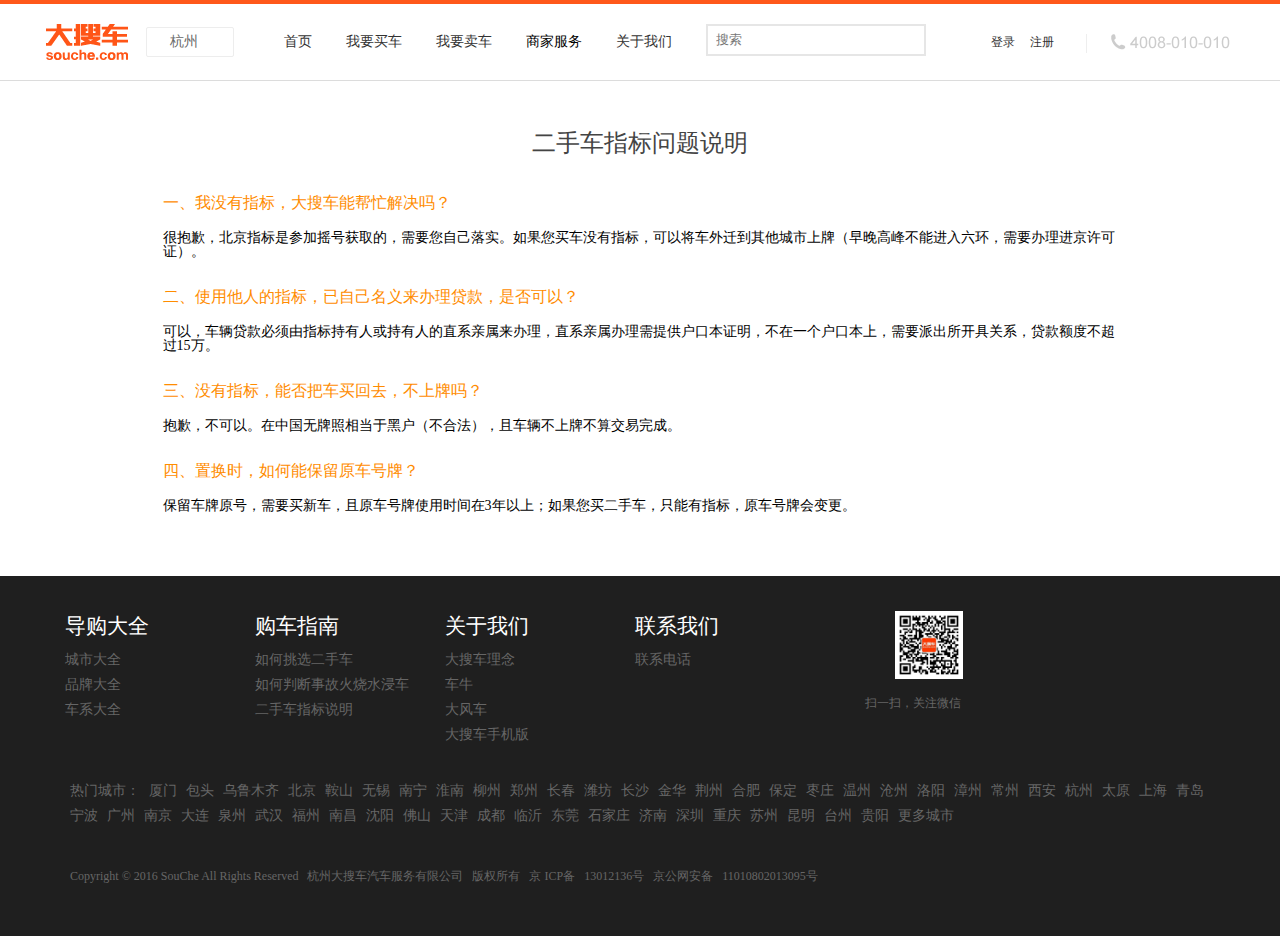
<file: indexCar.html>
<!doctype html>
<html lang="en">
<head>
	<meta charset="UTF-8">
	<meta name="keywords" content="杭州小蓓网络科技有限公司" />
		<meta name="description" content="杭州小蓓网络科技有限公司 是一件技术开发、技术服务、技术咨询、成果转让公司。主要经营技术开发、技术服务、技术咨询、成果转让：计算机网络信息技术、多媒体技术、计算机数据处理技术、计算机系统集成技术。" />
	<link rel="stylesheet" href="./css/reset.css" />
	<link rel="stylesheet" href="./css/core.css" />
	<link rel="stylesheet" href="./css/ershoucar.css" />
	<title>二手车指标问题说明</title>
</head>
<body>
	<div class="topNav normal" id="topNav">
			<div class="w1200">
				<a class="logo"></a>
				<div class="area">
					<span>杭州</span>
					<i></i>
					<div class="fixedBox"></div>
				</div>
				<a class="anchor" href="">首页</a>
				<a class="anchor"  href="买车.html" target="_blank">我要买车</a>
				<a class="anchor"  href="/sell">我要卖车</a>
				<div class="anchor">商家服务</div>
				<a class="anchor"  href="/about">关于我们</a>
				<input placeholder="搜索" />
				<a id="signIn" class="sign" href="/signIn">登录</a>
				<a id="signUp" class="sign" href="/signUp">注册</a>
				<div class="icon tel"></div>
			</div>
		</div>
    <div class="line"></div>
	<div class="main">
	<h1>二手车指标问题说明</h1>
	<div>
		<h3>一、我没有指标，大搜车能帮忙解决吗？</h3>
		<p>很抱歉，北京指标是参加摇号获取的，需要您自己落实。如果您买车没有指标，可以将车外迁到其他城市上牌（早晚高峰不能进入六环，需要办理进京许可证）。</p>
	</div>

	<div>
		<h3>二、使用他人的指标，已自己名义来办理贷款，是否可以？</h3>
		<p>可以，车辆贷款必须由指标持有人或持有人的直系亲属来办理，直系亲属办理需提供户口本证明，不在一个户口本上，需要派出所开具关系，贷款额度不超过15万。</p>
	</div>

	<div>
		<h3>三、没有指标，能否把车买回去，不上牌吗？</h3>
		<p>抱歉，不可以。在中国无牌照相当于黑户（不合法），且车辆不上牌不算交易完成。</p>
	</div>

	<div>
		<h3>四、置换时，如何能保留原车号牌？</h3>
		<p>保留车牌原号，需要买新车，且原车号牌使用时间在3年以上；如果您买二手车，只能有指标，原车号牌会变更。</p>
	</div>
	</div>

	<div class="bottomNav" style="height:360px">
			<div class="w_1200">
			<div class="b_nav">
				<ul>
					<li><h2>导购大全</h2></li>
					<li><a href="city.html">城市大全</a></li>
					<li><a href="">品牌大全</a></li>
					<li><a href="">车系大全</a></li>
				</ul>
				<ul>
					<li><h2>购车指南</h2></li>
					<li>如何挑选二手车</li>
					<li>如何判断事故火烧水浸车</li>
					<li>二手车指标说明</li>
				</ul>
				<ul>
					<li><h2>关于我们</h2></li>
					<li>大搜车理念</li>
					<li>车牛</li>
					<li>大风车</li>
					<li>大搜车手机版</li>
				</ul>
				<ul>
					<li><h2>联系我们</h2></li>
					<li>联系电话</li>
				</ul>
			</div>
			<div class="scan">
				<img src="image/scan.jpg" width="68px" height="68px">
				<p>扫一扫，关注微信</p>
			</div>
			<div style="clear:both;"></div>
			<div class="city">                        
				<span>热门城市：</span>
				<span>厦门</span>   <span>包头</span>   <span>乌鲁木齐</span>
				<span>北京</span>	<span>鞍山</span>	<span>无锡</span>
				<span>南宁</span>	<span>淮南</span>	<span>柳州</span>
				<span>郑州</span>	<span>长春</span>	<span>潍坊</span>
				<span>长沙</span>	<span>金华</span>	<span>荆州</span>
				<span>合肥</span>	<span>保定</span>	<span>枣庄</span>
				<span>温州</span>	<span>沧州</span>	<span>洛阳</span>
				<span>漳州</span>	<span>常州</span>	<span>西安</span>		  				<span>杭州</span>   <span>太原</span>   <span>上海</span>
				<span>青岛</span>   <span>宁波</span>   <span>广州</span>
				<span>南京</span>   <span>大连</span>   <span>泉州</span>
				<span>武汉</span>   <span>福州</span>   <span>南昌</span>
				<span>沈阳</span>   <span>佛山</span>   <span>天津</span>
				<span>成都</span>   <span>临沂</span>   <span>东莞</span>
				<span>石家庄</span> <span>济南</span>   <span>深圳</span>
				<span>重庆</span>   <span>苏州</span>   <span>昆明</span>
				<span>台州</span>   <span>贵阳</span>   <span>更多城市</span>
			</div>
			<div class="Copyright">
				<span>Copyright © 2016 SouChe All Rights Reserved</span>
				<span>杭州大搜车汽车服务有限公司</span>
				<span>版权所有</span>
				<span>京 ICP备</span>
				<span>13012136号</span>
				<span>京公网安备</span>
				<span>11010802013095号</span>      
			</div>
			</div>
		</div>
</body>
</html>
</file>
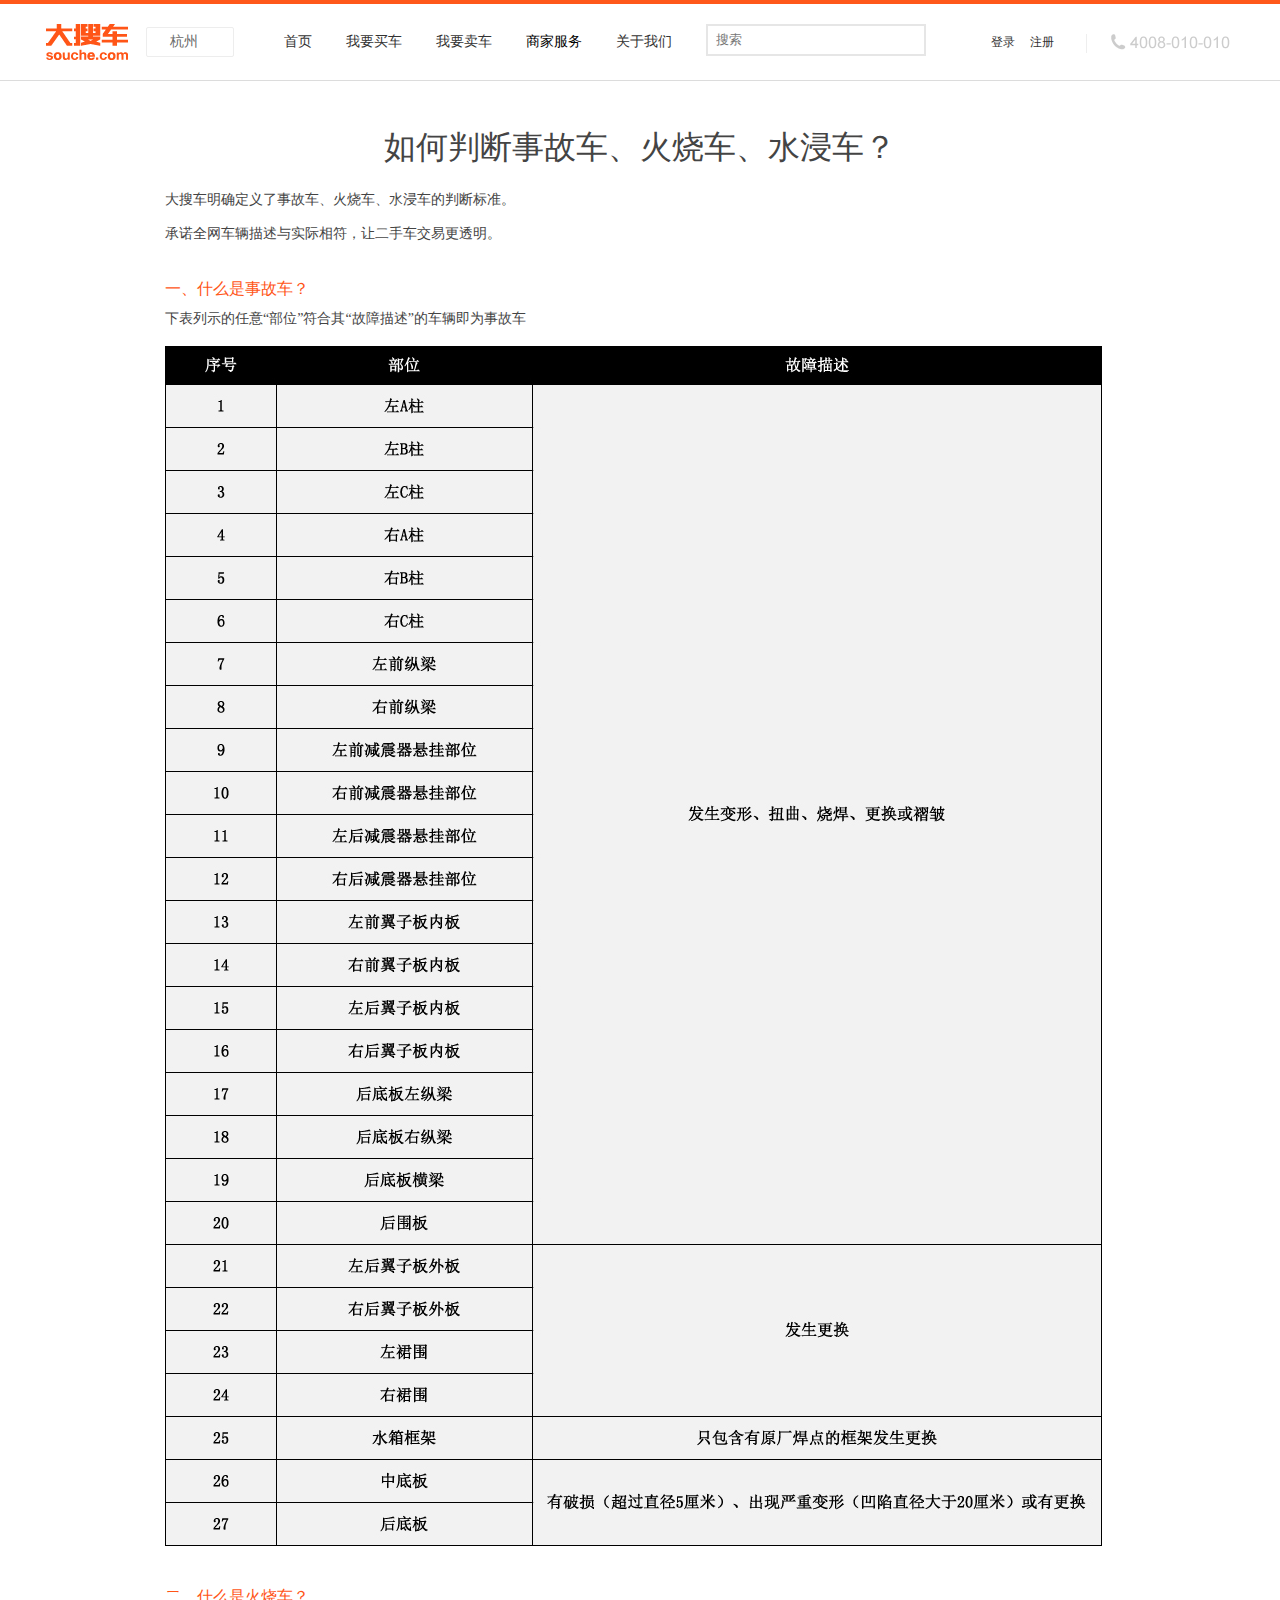
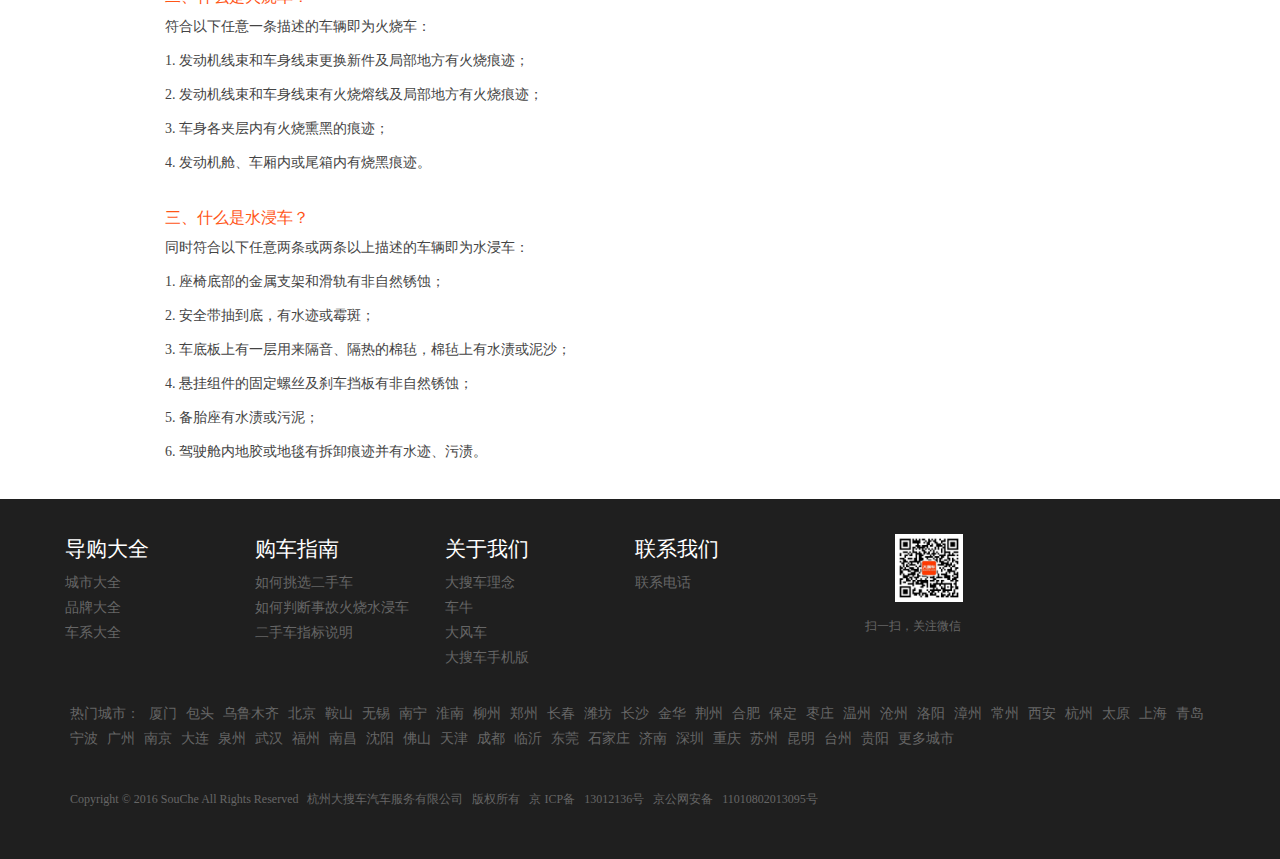
<file: judgeCar.html>
<!doctype html>
<html lang="en">
<head>
	<meta charset="UTF-8">
	<link rel="stylesheet" href="./css/reset.css" />
	<link rel="stylesheet" href="./css/core.css" />
	<link rel="stylesheet" href="./css/judge.css" />
	<title>如何判断事故火烧水浸车</title>
</head>
<body>
		<div class="topNav normal" id="topNav">
			<div class="w1200">
				<a class="logo"></a>
				<div class="area">
					<span>杭州</span>
					<i></i>
					<div class="fixedBox"></div>
				</div>
				<a class="anchor" href="">首页</a>
				<a class="anchor"  href="买车.html" target="_blank">我要买车</a>
				<a class="anchor"  href="/sell">我要卖车</a>
				<div class="anchor">商家服务</div>
				<a class="anchor"  href="/about">关于我们</a>
				<input placeholder="搜索" />
				<a id="signIn" class="sign" href="/signIn">登录</a>
				<a id="signUp" class="sign" href="/signUp">注册</a>
				<div class="icon tel"></div>
			</div>
		</div>
    <div class="line"></div>

    <div class="main">
    	<h1>如何判断事故车、火烧车、水浸车？</h1>
    	<p>大搜车明确定义了事故车、火烧车、水浸车的判断标准。</p>
    	<p>承诺全网车辆描述与实际相符，让二手车交易更透明。</p>
    	<div>
    		<h3>一、什么是事故车？</h3>
    		<p>下表列示的任意“部位”符合其“故障描述”的车辆即为事故车</p>
    		<p><img src="image/judge01.jpg" alt=""></p>
    	</div>
    	<div>
    		<h3>二、什么是火烧车？</h3>
    		<p>符合以下任意一条描述的车辆即为火烧车：</p>
    		<p>1. 发动机线束和车身线束更换新件及局部地方有火烧痕迹；</p>
    		<p>2. 发动机线束和车身线束有火烧熔线及局部地方有火烧痕迹；</p>
    		<p>3. 车身各夹层内有火烧熏黑的痕迹；</p>
    		<p>4. 发动机舱、车厢内或尾箱内有烧黑痕迹。</p>
    	</div>
    	<div>
    		<h3>三、什么是水浸车？</h3>
    		<p>同时符合以下任意两条或两条以上描述的车辆即为水浸车：</p>
    		<p>1. 座椅底部的金属支架和滑轨有非自然锈蚀；</p>
    		<p>2. 安全带抽到底，有水迹或霉斑；</p>
    		<p>3. 车底板上有一层用来隔音、隔热的棉毡，棉毡上有水渍或泥沙；</p>
    		<p>4. 悬挂组件的固定螺丝及刹车挡板有非自然锈蚀；</p>
    		<p>5. 备胎座有水渍或污泥；</p>
    		<p>6. 驾驶舱内地胶或地毯有拆卸痕迹并有水迹、污渍。</p>
    	</div>
    </div>

    <div class="bottomNav" style="height:360px">
			<div class="w_1200">
			<div class="b_nav">
				<ul>
					<li><h2>导购大全</h2></li>
					<li><a href="city.html">城市大全</a></li>
					<li><a href="">品牌大全</a></li>
					<li><a href="">车系大全</a></li>
				</ul>
				<ul>
					<li><h2>购车指南</h2></li>
					<li>如何挑选二手车</li>
					<li>如何判断事故火烧水浸车</li>
					<li>二手车指标说明</li>
				</ul>
				<ul>
					<li><h2>关于我们</h2></li>
					<li>大搜车理念</li>
					<li>车牛</li>
					<li>大风车</li>
					<li>大搜车手机版</li>
				</ul>
				<ul>
					<li><h2>联系我们</h2></li>
					<li>联系电话</li>
				</ul>
			</div>
			<div class="scan">
				<img src="image/scan.jpg" width="68px" height="68px">
				<p>扫一扫，关注微信</p>
			</div>
			<div style="clear:both;"></div>
			<div class="city">                        
				<span>热门城市：</span>
				<span>厦门</span>   <span>包头</span>   <span>乌鲁木齐</span>
				<span>北京</span>	<span>鞍山</span>	<span>无锡</span>
				<span>南宁</span>	<span>淮南</span>	<span>柳州</span>
				<span>郑州</span>	<span>长春</span>	<span>潍坊</span>
				<span>长沙</span>	<span>金华</span>	<span>荆州</span>
				<span>合肥</span>	<span>保定</span>	<span>枣庄</span>
				<span>温州</span>	<span>沧州</span>	<span>洛阳</span>
				<span>漳州</span>	<span>常州</span>	<span>西安</span>		  				<span>杭州</span>   <span>太原</span>   <span>上海</span>
				<span>青岛</span>   <span>宁波</span>   <span>广州</span>
				<span>南京</span>   <span>大连</span>   <span>泉州</span>
				<span>武汉</span>   <span>福州</span>   <span>南昌</span>
				<span>沈阳</span>   <span>佛山</span>   <span>天津</span>
				<span>成都</span>   <span>临沂</span>   <span>东莞</span>
				<span>石家庄</span> <span>济南</span>   <span>深圳</span>
				<span>重庆</span>   <span>苏州</span>   <span>昆明</span>
				<span>台州</span>   <span>贵阳</span>   <span>更多城市</span>
			</div>
			<div class="Copyright">
				<span>Copyright © 2016 SouChe All Rights Reserved</span>
				<span>杭州大搜车汽车服务有限公司</span>
				<span>版权所有</span>
				<span>京 ICP备</span>
				<span>13012136号</span>
				<span>京公网安备</span>
				<span>11010802013095号</span>      
			</div>
			</div>
		</div>

</body>
</html>
</file>
<file: css/core.css>
body{
	padding-top:80px;
}
/*基础样式*/
.w1200{
	margin:0 auto;
	width:1200px;
}
.w1280{
	margin:0 auto;
	width:1280px;
}
.icon{
	background-image:url(../image/icon.png);
}
.icon2{
	background-image:url(../image/icon2.png);
}
.clear{
	clear: both;
}
/*顶部导航*/
.topNav{
	top:0;
	left:0;
	padding:20px 0;
	width:100%;
	height:36px;
	background-color:white;
	border-top:4px solid rgb(255, 88, 26);
}
.logo{
	float:left;
	margin:0 18px 0 6px;
	width:82px;
	height:36px;
	background-image:url(../image/logo.png);
}
.area{
	float:left;
	margin:3px 50px 3px 0;
	width:86px;
	height:28px;
	border:1px solid rgb(237, 237, 237);
	border-radius:2px;
}
.area span{
	display:block;
	padding-left:23px;
	height:28px;
	line-height:28px;
	font-size:14px;
	color:rgb(102, 102, 102);
	cursor:pointer;
}
.area .fixedBox{
	margin-top:3px;
	margin-left:-1px;
	width:360px;
	height:235px;
	border:1px solid rgb(255, 88, 26);
	display:none;
}
.topNav a{
	color:rgb(51, 51, 51);
}
.topNav .anchor{
	float:left;
	margin-right:34px;
	font-size:14px;
	line-height:36px;
	vertical-align:middle;
}
.topNav a.anchor:hover, .top .sign:hover{
	color:rgb(255, 88, 26);
}
.topNav div.anchor{
	display:inline;
}
.topNav input{
	float:left;
	margin-right:65px;
	padding:0 8px;
	width:200px;
	height:28px;
	border:2px solid rgb(230, 230, 230);
	line-height:28px;
	outline:none;
}
.topNav input:focus{
	border-color:rgb(204, 204, 204);
}
.topNav .sign{
	float:left;
	margin-right:15px;
	font-size:12px;
	line-height:36px;
}
.topNav .tel{
	float:right;
	width:154px;
	height:36px;
}
.topNav.normal{
	position:absolute;
}
.topNav.fixed{
	position:fixed;
	z-index:2;
}

/*侧边栏*/
.fixedNav{
	position:fixed;
	right:0;
	bottom:50px;
	width:52px;
	height:284px;
	z-index:1;
	transition:width .25s;
}
.fixedNav:hover{
	width:80px;
}
.fixedNav:hover .anchor span{
	width:auto;
}
.fixedNav div{
	height:34px;
	overflow:hidden;
	background-color:rgb(255, 88, 26);
	text-indent:14px;
	font-size:14px;
	line-height:34px;
	color:white;
}
.fixedNav .anchor{
	float:left;
	width:100%;
	height:54px;
	overflow:hidden;
	background-color:rgb(247, 247, 247);
	border-bottom:1px solid rgb(230, 230, 230);
	border-left:1px solid rgb(230, 230, 230);
	font-size:12px;
	color:rgb(102, 102, 102);
}
.fixedNav .anchor:hover{
	background-color:white;
}
.fixedNav .anchor .icon{
	margin:10px 0 8px 18px;
	display:block;
	width:16px;
	height:16px;
	
}
.fixedNav .anchor .favor{
	background-position:;
}
.fixedNav .anchor .consult{
	background-position:;
}
.fixedNav .anchor .sell{
	background-position:;
}
.fixedNav .anchor .feedback{
	background-position:;
}
.fixedNav .anchor span{
	margin-left:16px;
	display:block;
	width:24px;
	height:12px;
	overflow:hidden;
}
.btnTop{
	position:fixed;
	right:0;
	bottom:50px;
	width:52px;
	height:25px;
	background-color:rgb(51, 51, 51);
	text-align:center;
	font-size:12px;
	line-height:25px;
	color:white;
	cursor:pointer;
	z-index:1;
}
/*底部导航*/
.bottomNav{
	height:400px;
	background-color:rgb(31, 31, 31);
	color: #666666;
}
.bottomNav .w_1200{
	width: 1150px;
	margin: 0 auto;
	position: relative;
}
.bottomNav .b_nav{
	height: 140px;
}
.bottomNav .w_1200 .b_nav ul{
	width: 190px;
	float: left;
	margin-top: 40px;
}
.bottomNav .w_1200 .b_nav ul li:nth-child(1){
	color: #fff;
	font-size: 14px;
	margin-bottom: 10px;
} 
.bottomNav .w_1200 .b_nav ul li{
	line-height: 25px;
	font-size: 14px;
}
.bottomNav .scan{
	position: absolute;
	top: 35px; right: 200px;
	width:150px;
	height: 100px; 
}
.bottomNav .scan img{
	margin-left: 30px;
	margin-bottom: 15px;
}
.bottomNav .scan p{
	font-size: 12px;
}
.bottomNav .city{
	margin-top: 30px;
	height: 70px;
	line-height: 25px;
}
.bottomNav .city span{
	padding-left: 5px;
	cursor: pointer;
	font-size: 14px;
}
.bottomNav .city span:hover{
	text-decoration: underline;
}
.insurance {
	height: 65px;
	border-top: 1px solid #363636;
	border-bottom: 1px solid #363636;
}
.insurance a{
	font-size: 14px;
	display: inline-block;
	margin-left: 5px;
	margin-top: 10px;
}
.Copyright{
	margin-top: 20px;
}
.Copyright span{
	font-size: 12px;
	margin-left: 5px;
}
</file>
<file: css/brand.css>
.main{
	margin-top: 30px;
	margin-bottom: 30px;
}
.main h2{
	margin-bottom: 30px;
	font-weight: bold;
}
.main div{
	margin-bottom: 30px;
}
.main span{
	display: inline-block;
	width: 55px;
	height: 30px;
	border: 1px solid #666666;
	text-align: center;
	line-height: 33px;
	font-weight: bold;
	color: rgb(102,102,102);
	font-size: 18px;
	margin-right: 20px;
}
.main a{
	font-size: 14px;
	color: rgb(102,102,102);
	padding-right: 10px;
}
.main a:hover{
	color: #ff5517;
}
.main div .B_car{
	float: left;
}
.main div .chang{
	width: 980px;
	float: left;
	line-height: 25px;
	margin-bottom: 0px;
}
</file>
<file: css/buy.css>
.main{
	height: 2000px;
}
.main .left{
	float: left;
	width: 242px;
}
.main .left .top{
	width: 240px;
	height: 39px;
	background-color: rgb(245,245,245);
	border: 1px solid rgb(237,237,237);
}
.main .left .bottom{
	padding: 0 16px;
	width: 208px;
	border: 1px solid rgb(237,237,237);
}
.main .left .bottom h2{
	font-size:14px;
	line-height:18px;
}
.main .left .bottom{
	padding:0 16px;
	width:208px;
	border:1px solid rgb(237, 237, 237);
}
.main .left .bottom .select{
	position:relative;
	margin:10px 0 20px;
	width:206px;
	height:30px;
	border:1px solid rgb(229, 229, 229);
	cursor:pointer;
}
.main .left .bottom .select.normal ul{
	display:none;
}
.main .left .bottom .select.current{
	z-index:1;
}
.main .left .bottom .select:hover span{
	color:rgb(255, 88, 26);
}
.main .left .bottom .select span{
	margin-left:10px;
	font-size:12px;
	line-height:30px;
	color:rgb(170, 170, 170);
}
.icon2.down{
	position:absolute;
	top:12px;
	right:8px;
	width:14px;
	height:8px;
	background-position:-8px -134px;
}
.main .left .bottom .select ul{
	position:absolute;
	top:25px;
	left:-1px;
	width:100%;
	border:1px solid rgb(217, 217, 217);
}
.main .left .bottom .select ul li{
	padding-left:20px;
	height:25px;
	background-color:white;
	font-size:12px;
	line-height:25px;
	color:rgb(102, 102, 102);
}
.main .left .bottom .select ul li:hover{
	background-color:rgb(255, 88, 26);
	color:white;
}
/*右侧*/
/*商品列表*/
.main .right{
	float:right;
	width:1020px;
}
.main .right .bottom{
	width:100%;
}
.main .right .bottom .container{
	width:1040px;
}
.main .right .bottom .container .box{
	position:relative;
	float:left;
	margin-top:20px;
	margin-right:20px;
	width:240px;
	height:320px;
	background-repeat:no-repeat;
	background-size:100% 160px;
}
.main .right .bottom .container .box .detail{
	position:absolute;
	bottom:0;
	padding:0 14px;
	width:210px;
	height:159px;
	border-width:0 1px 1px;
	border-style:solid;
	border-color:rgb(230, 230, 230);
}
.main .right .bottom .container .box .detail a{
	position:absolute;
	top:-160px;
	left:0;
	padding:170px 16px;
	height:44px;
	font-size:14px;
	line-height:22px;
	word-break:break-all;
	color:rgb(51, 51, 51);
}
.main .right .bottom .container .box .detail .price{
	margin-top:60px;
	font-size:16px;
	font-weight:bold;
	color:rgb(255, 88, 26);
}
.main .right .bottom .container .box .detail .content{
	margin-top:9px;
	font-size:12px;
	color:rgb(153, 153, 153);
}
.main .right .bottom .container .box .detail .mark{
	position:absolute;
	bottom:0;
	width:210px;
	height:37px;
	border-top:1px solid rgb(230, 230, 230);
}
.main .right .bottom .container .box .detail .mark em{
	padding:0 3px;
	background-color:rgb(96, 178, 94);
	font-size:12px;
	line-height:37px;
	color:white;
}
.main .right .bottom .container .box .sold{
	position:absolute;
	top:40px;
	left:50%;
	margin-left:-39px;
	width:78px;
	height:78px;
	background-color:rgb(230, 230, 230);
	text-align:center;
	font-size:24px;
	line-height:78px;
	color:rgb(162, 162, 162);
	opacity:.8;
	border-radius:50%;
}
.bottomNav{
	margin-top:400px;
}
</file>
<file: css/chexi.css>
.line{
	height: 1px; 
	background-color: #dcdcdc;
}
.main{
	width: 1100px;
	margin: 0 auto;
	margin-top: 50px;
	margin-bottom: 30px;
}
.main h2{
	margin-bottom: 30px;
	font-weight: bold;
	color: rgb(51,51,51);
}
.main div .box_text{
	width: 1000px;
	margin-bottom: 30px;
	overflow: hidden;
}
.main span{
	display: inline-block;
	width: 55px;
	height: 30px;
	border: 1px solid #666666;
	text-align: center;
	line-height: 33px;
	font-weight: bold;
	color: rgb(102,102,102);
	font-size: 18px;
	margin-right: 20px;
	float: left;
}
.main div.text{
	overflow: hidden;
}
.main a{
	font-size: 14px;
	color: rgb(102,102,102);
	float: left;
	line-height: 35px;
	margin-left: 20px;
}
.main .box_text div a.la{
	font-size: 18px;
	font-weight: bold;
}
.main div a:hover{
	color: #ff5517;
	cursor: pointer;
}
.main .box{
	width: 1100px;
}
.main div.text div{
	float: left;
}
</file>
<file: css/choiceCar.css>
.line{
	height: 1px; 
	background-color: #dcdcdc;
}
.main{
	width: 955px;
	margin: 0 auto;
}
.main h1{
	text-align: center;
	padding-top: 50px;
	color: #444444;
	padding-bottom: 40px;
	font-size: 24px;
}
.main p{
	color: #444;
	line-height: 25px;
	font-size: 14px;
	margin-bottom: 15px;
}
.main h3{
	margin-top: 20px;
	margin-bottom: 10px;
	font-size: 16px;
	color: #ff5517;
}
</file>
<file: css/city.css>
.main{
	margin-top: 30px;
	margin-bottom: 30px;
}
.main h2{
	margin-bottom: 30px;
}
.main h3{
	margin-bottom: 10px;
	margin-top: 30px;
}
.main a{
	padding-right: 10px;
	color: #666666;
}
.main a:hover{
	color: #ff5517;
};
</file>
<file: css/ershoucar.css>
.line{
	height: 1px; 
	background-color: #dcdcdc;
}
.main{
	height: 495px;
	width: 955px;
	margin: 0 auto;
}
.main h1{
	text-align: center;
	padding-top: 50px;
	color: #444444;
	padding-bottom: 40px;
	font-size: 24px;
}
.main div{
	margin-bottom: 30px;
}
.main div h3{
	color: rgb(255,140,0);
	font-size: 16px;
	margin-bottom: 20px;
}
.main div p{
	font-size: 14px;
}
</file>
<file: css/judge.css>
.line{
	height: 1px; 
	background-color: #dcdcdc;
}
.main{
	width: 950px;
	margin: 0 auto;
	color: rgb(68,68,68);
}
.main h1{
	padding-top: 50px;
	text-align: center;
	padding-bottom: 30px;
}
.main p{
	margin-bottom: 20px;
	font-size: 14px;
}
.main h3{
	margin-bottom: 15px;
	color: #ff5517;
	font-size: 16px;
}
.main div{
	margin-top: 40px;
	margin-bottom: 40px;
}
</file>
